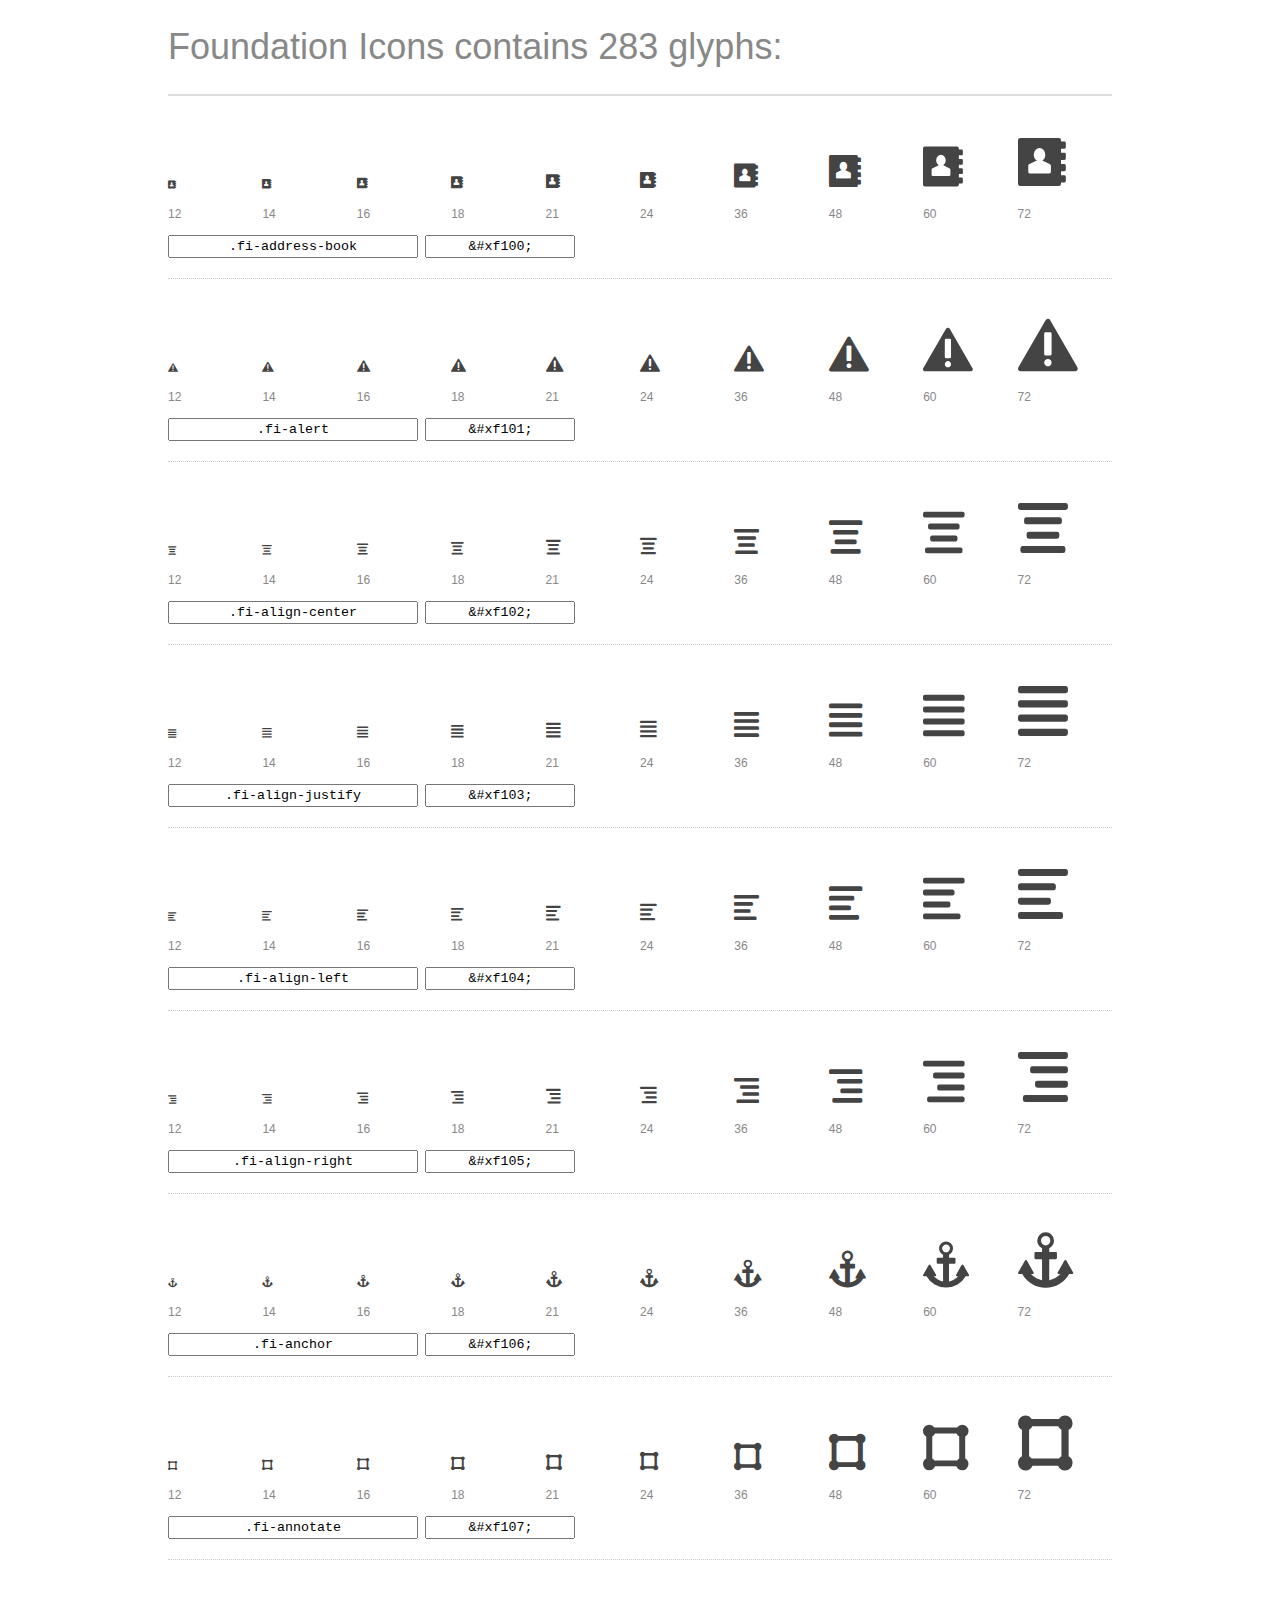
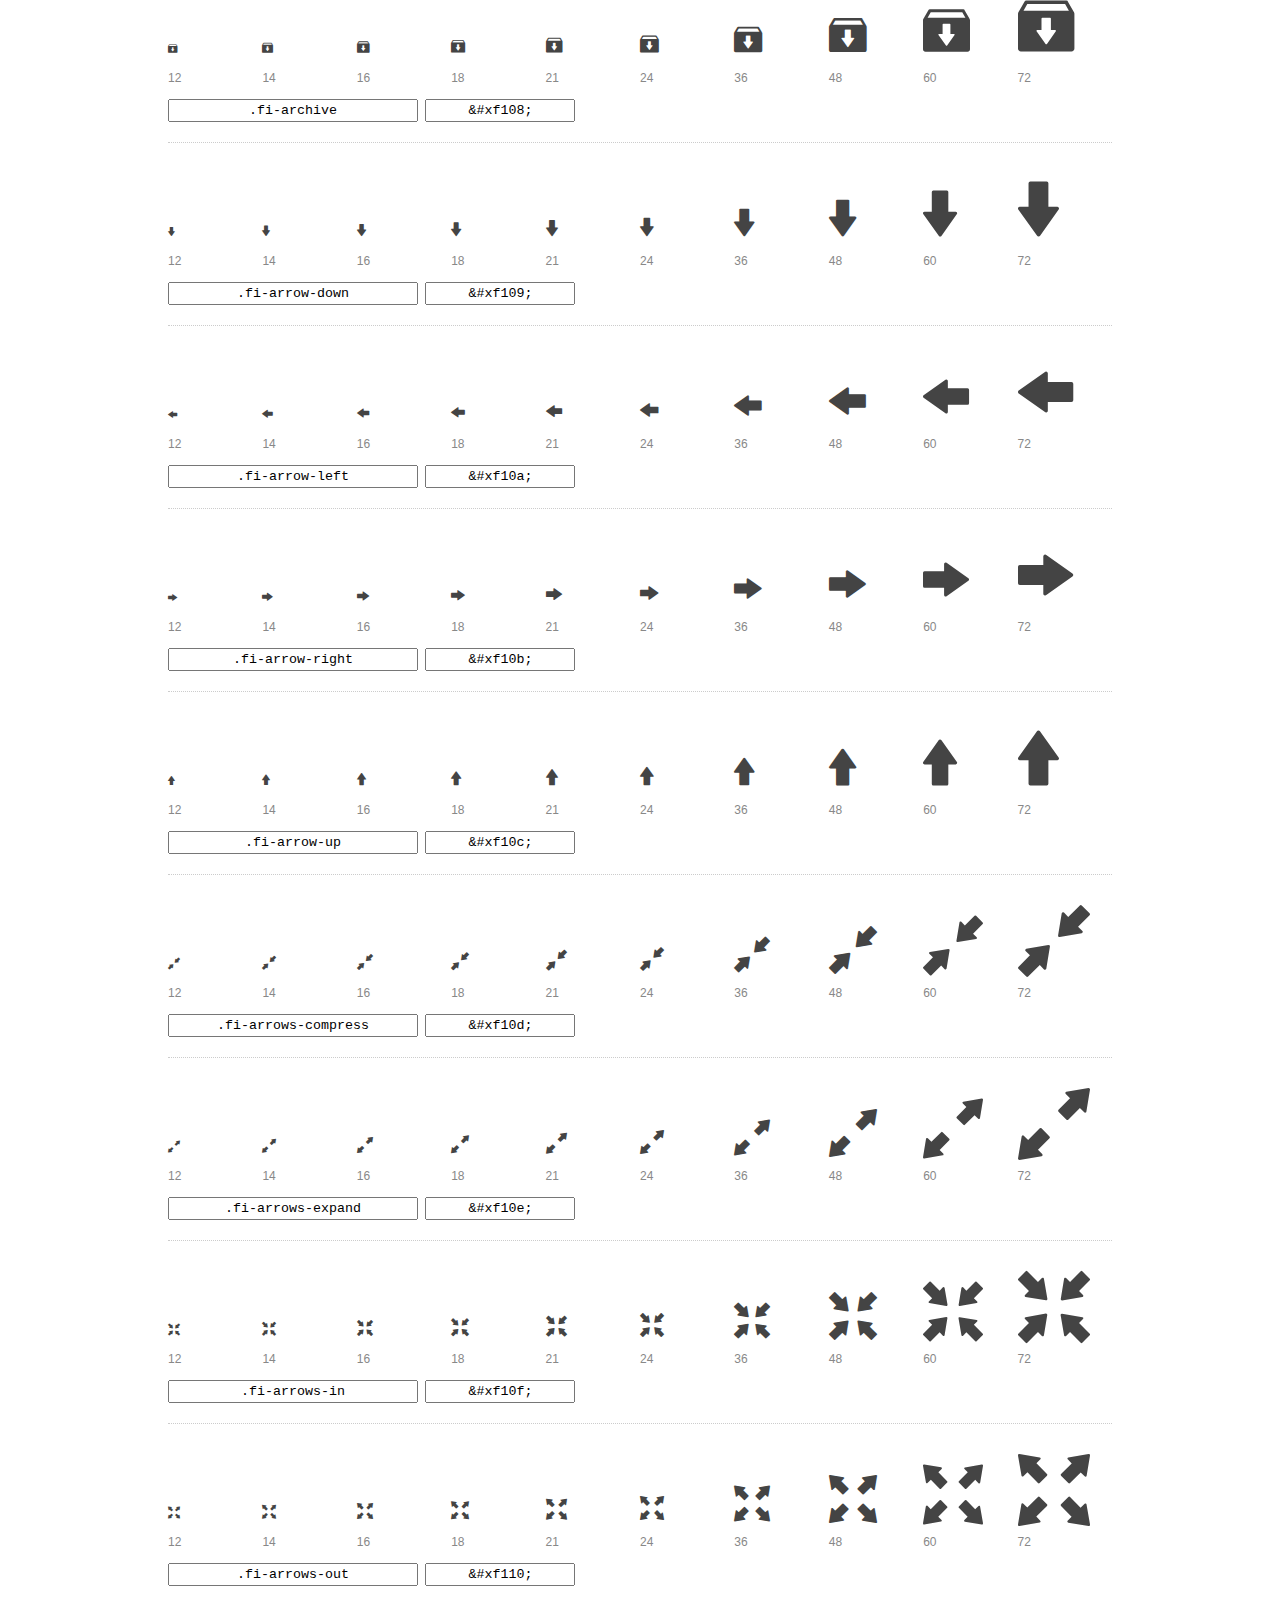
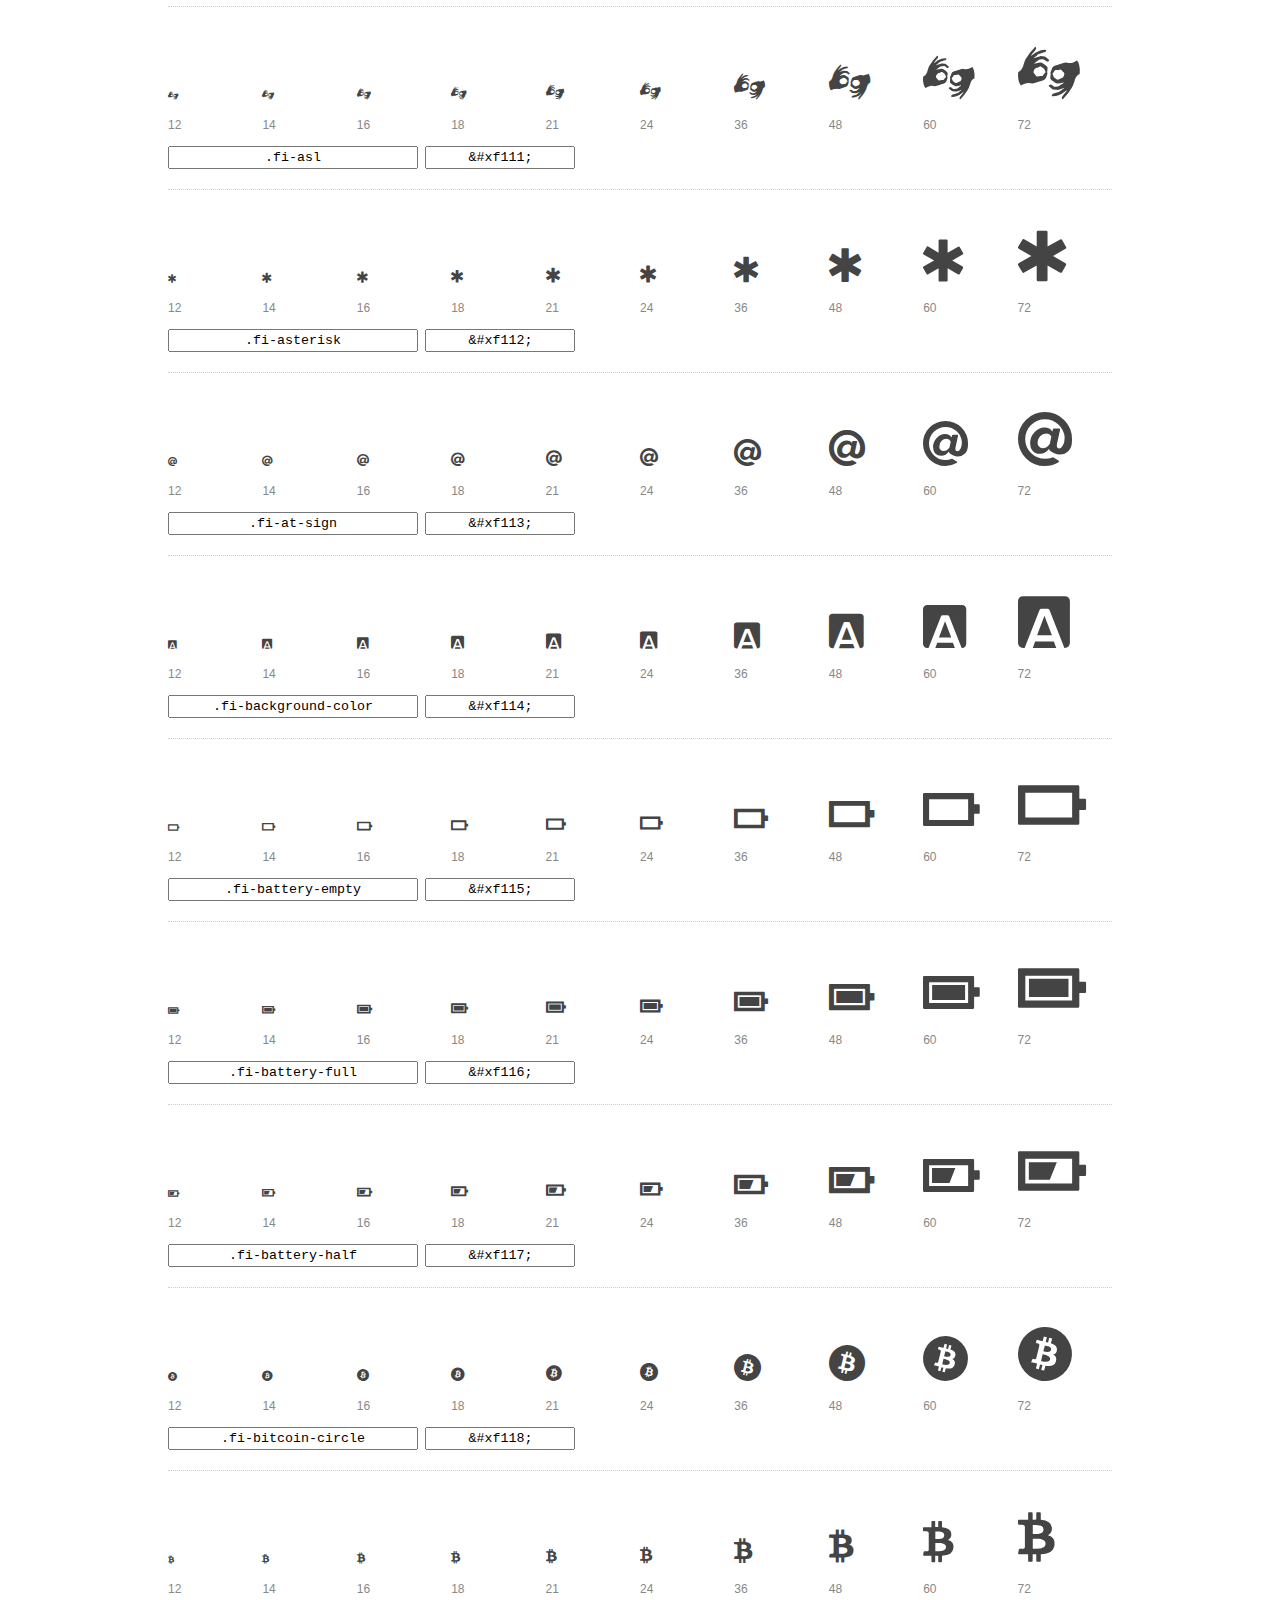
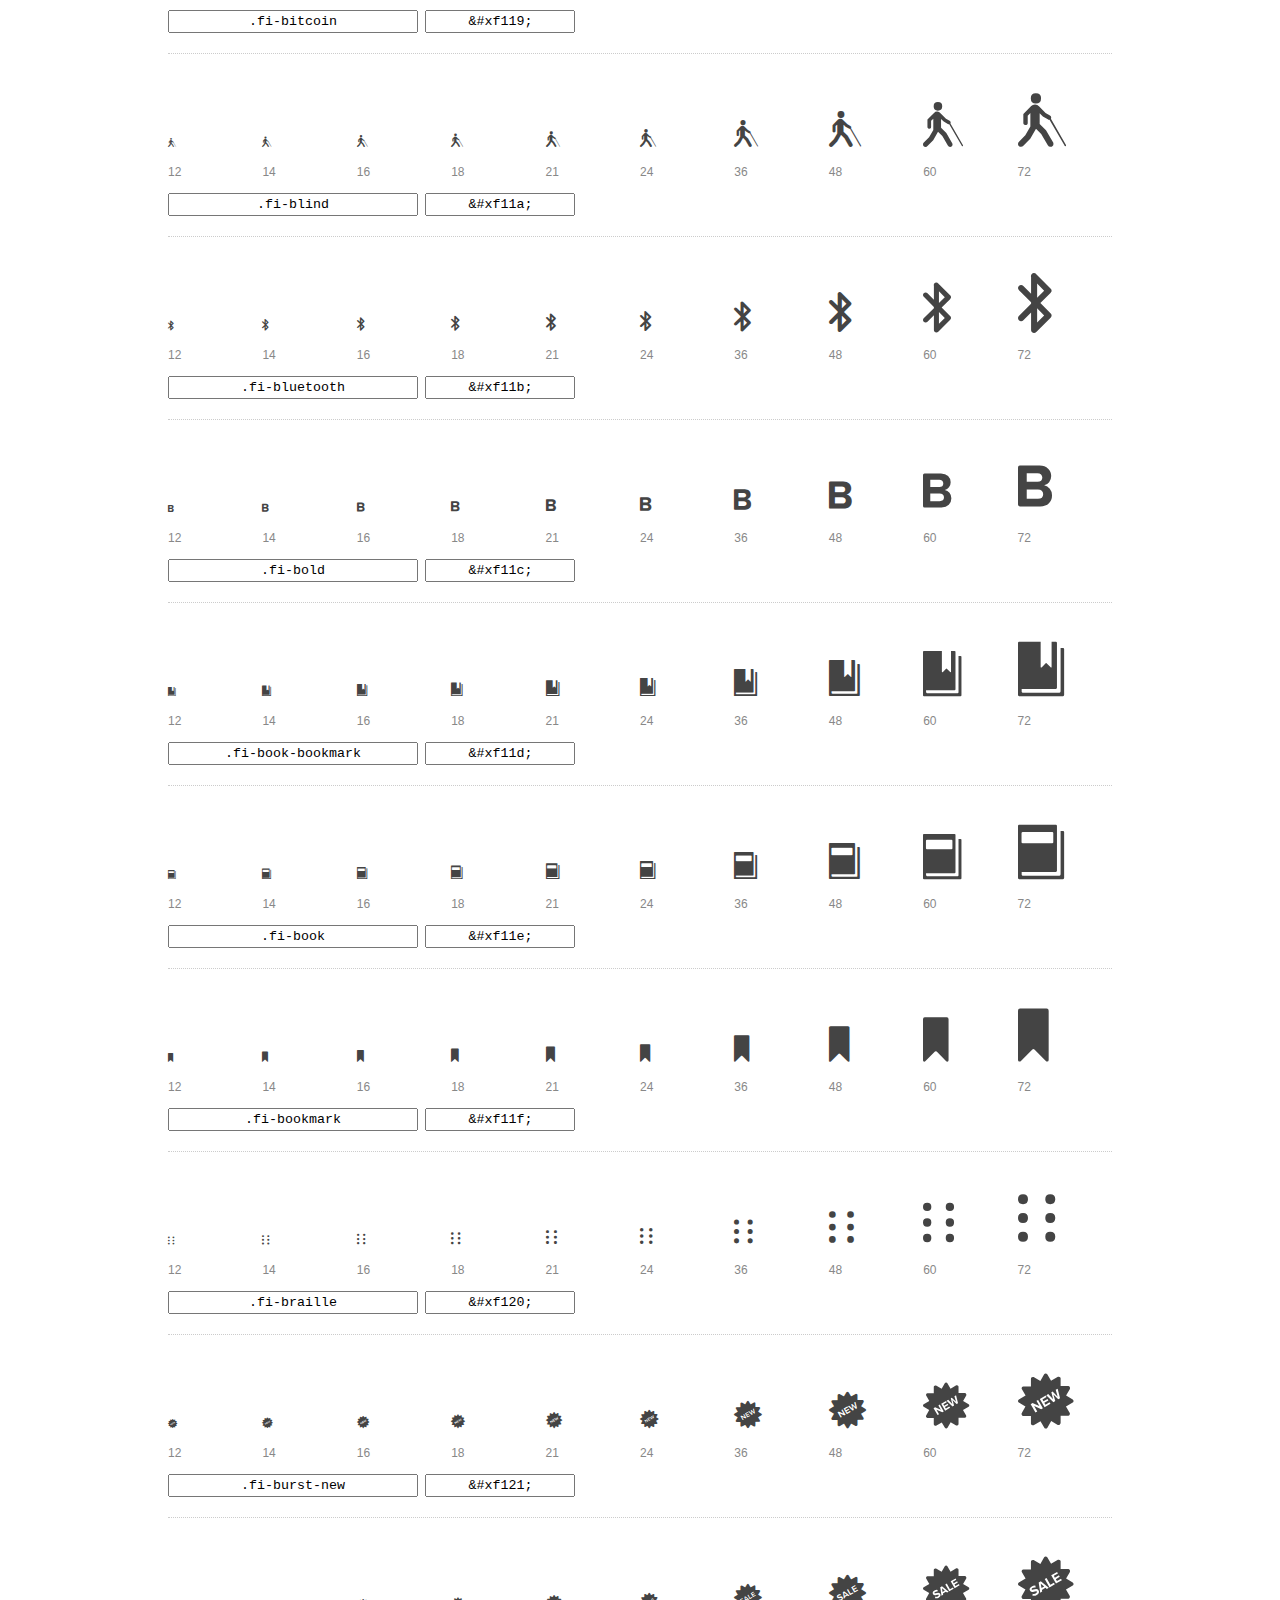
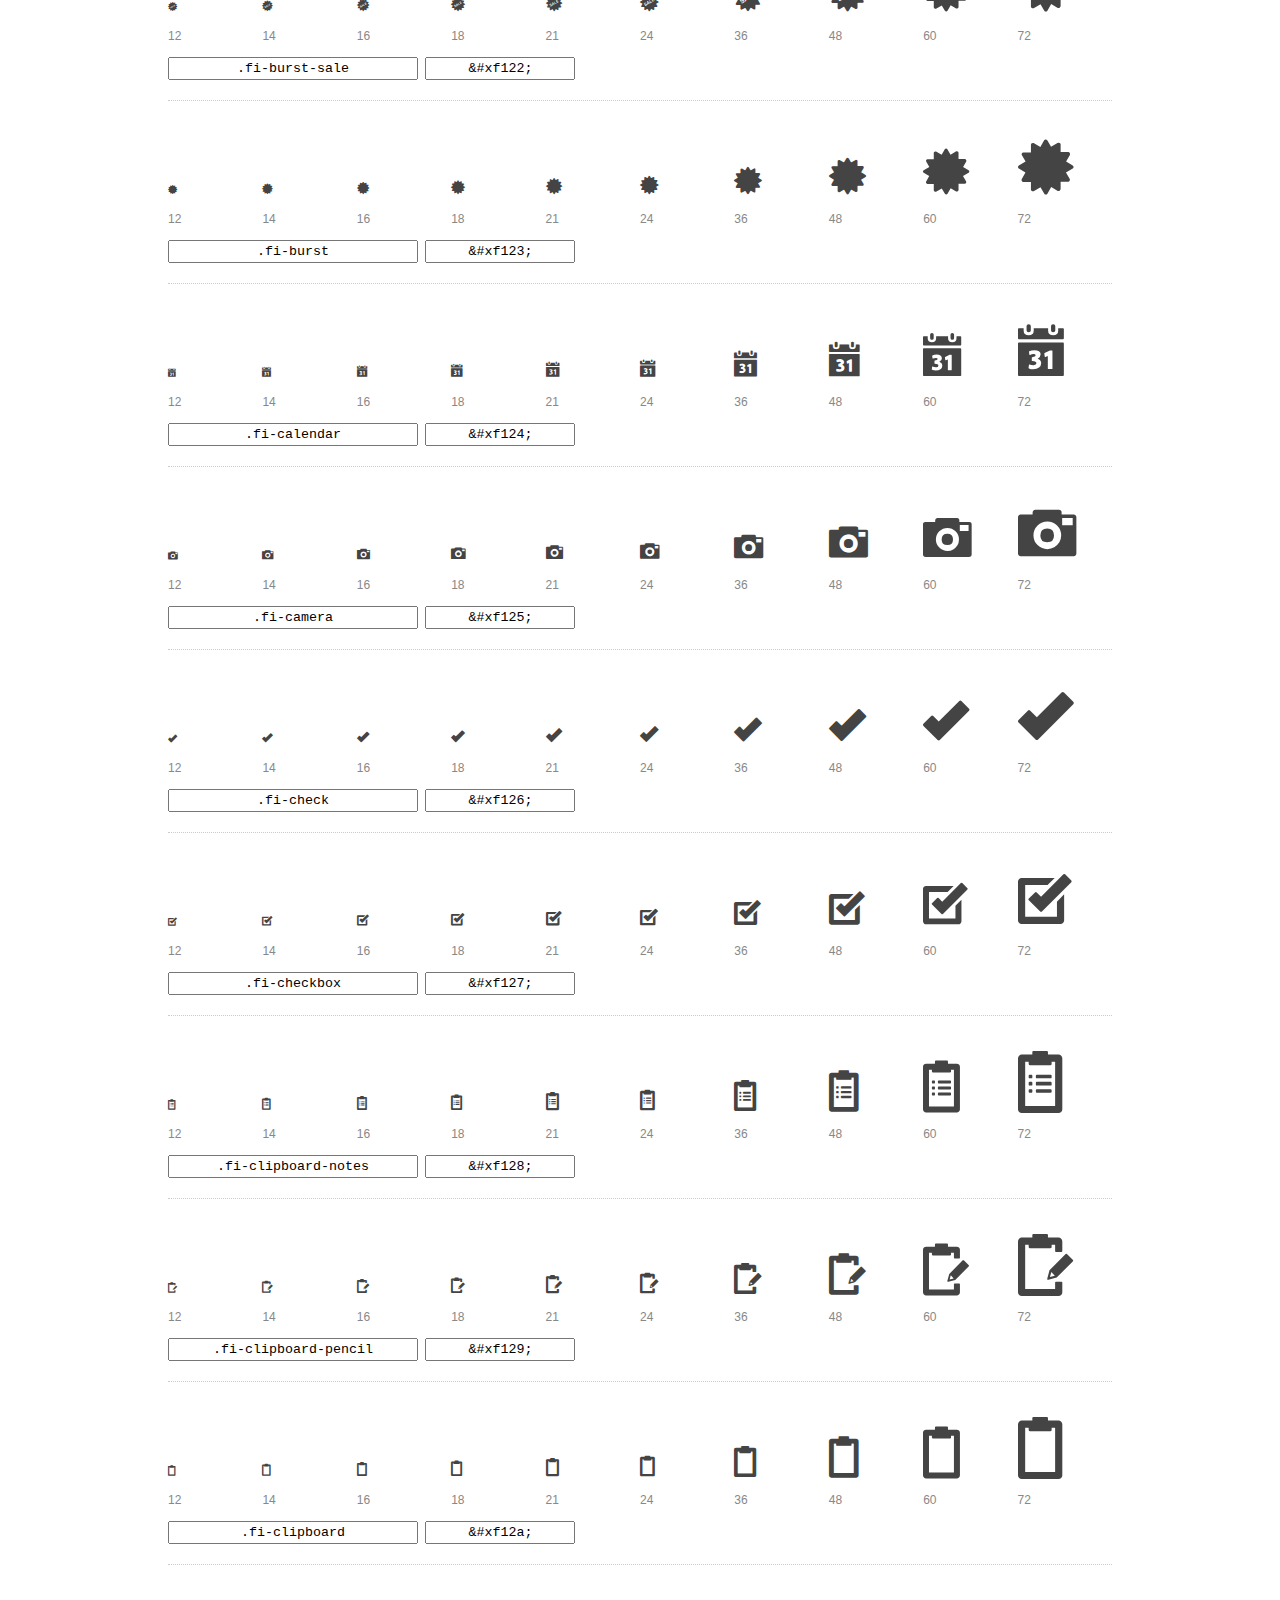
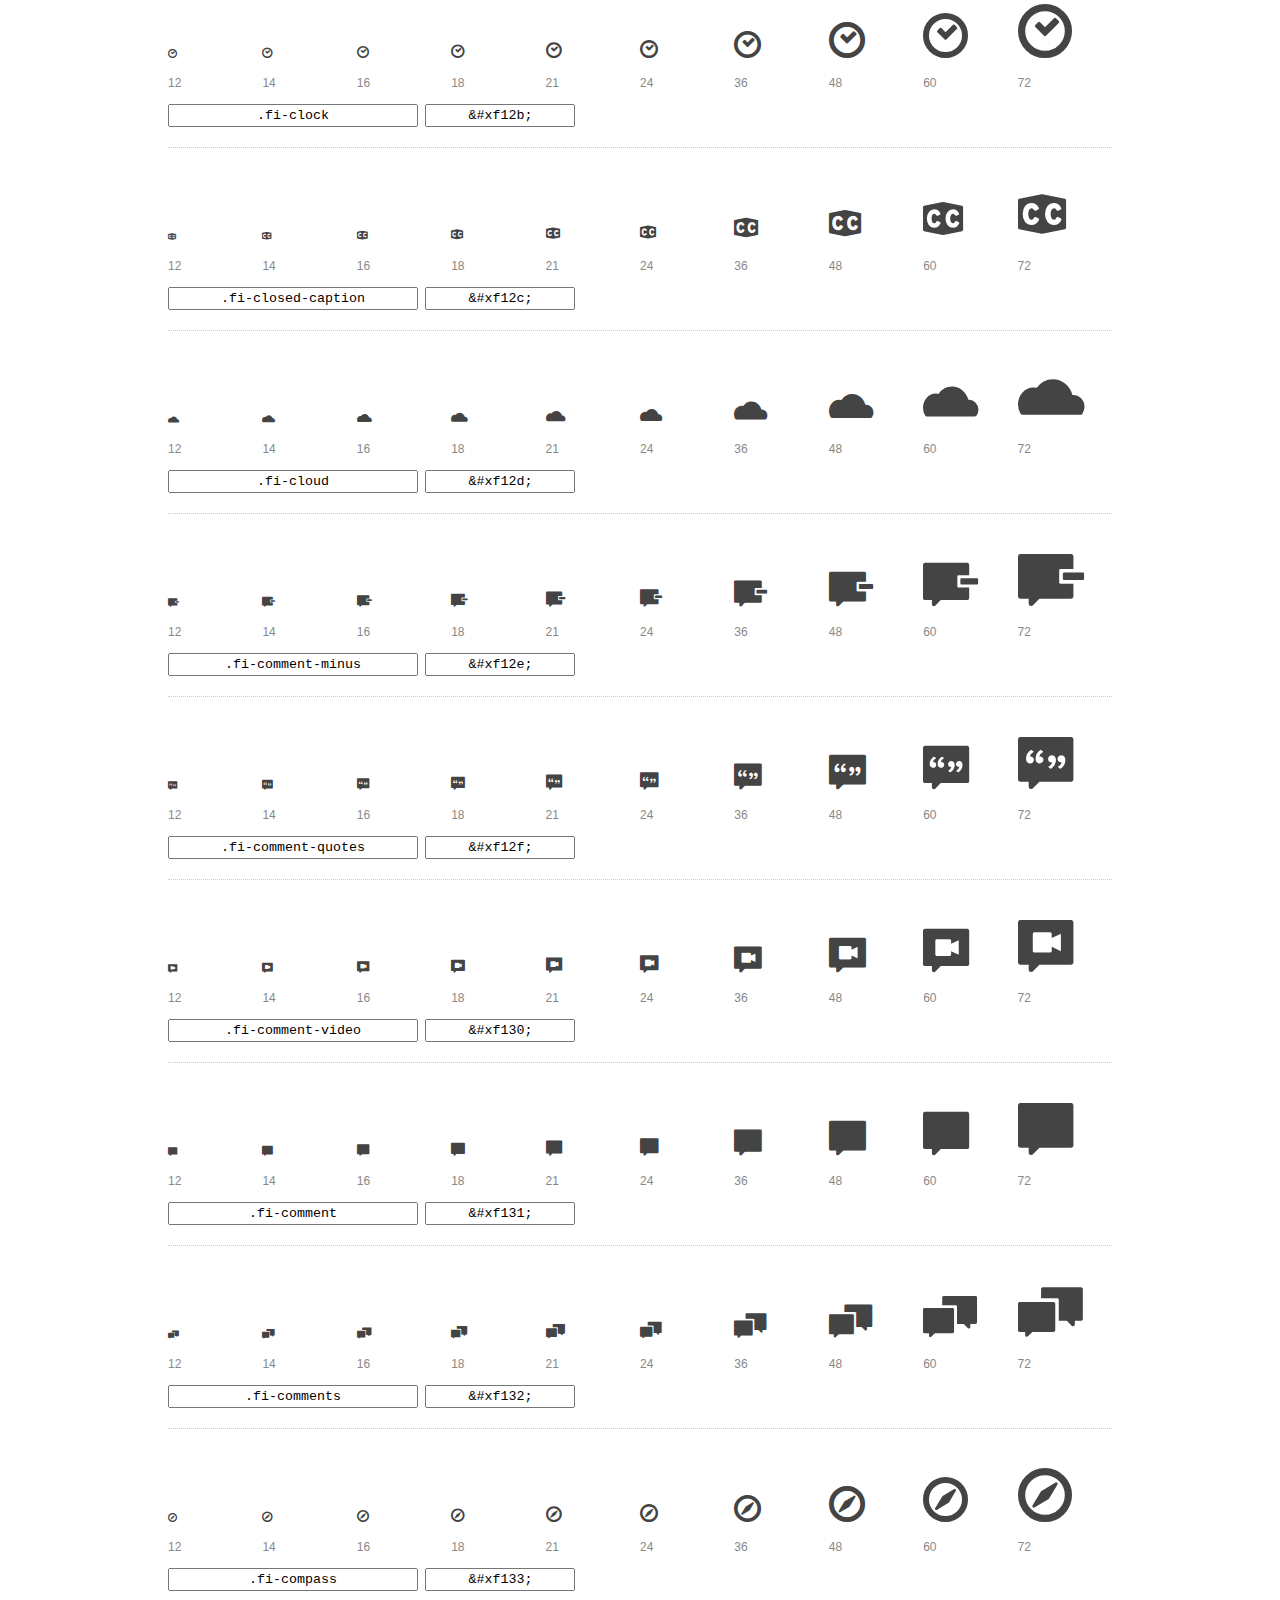
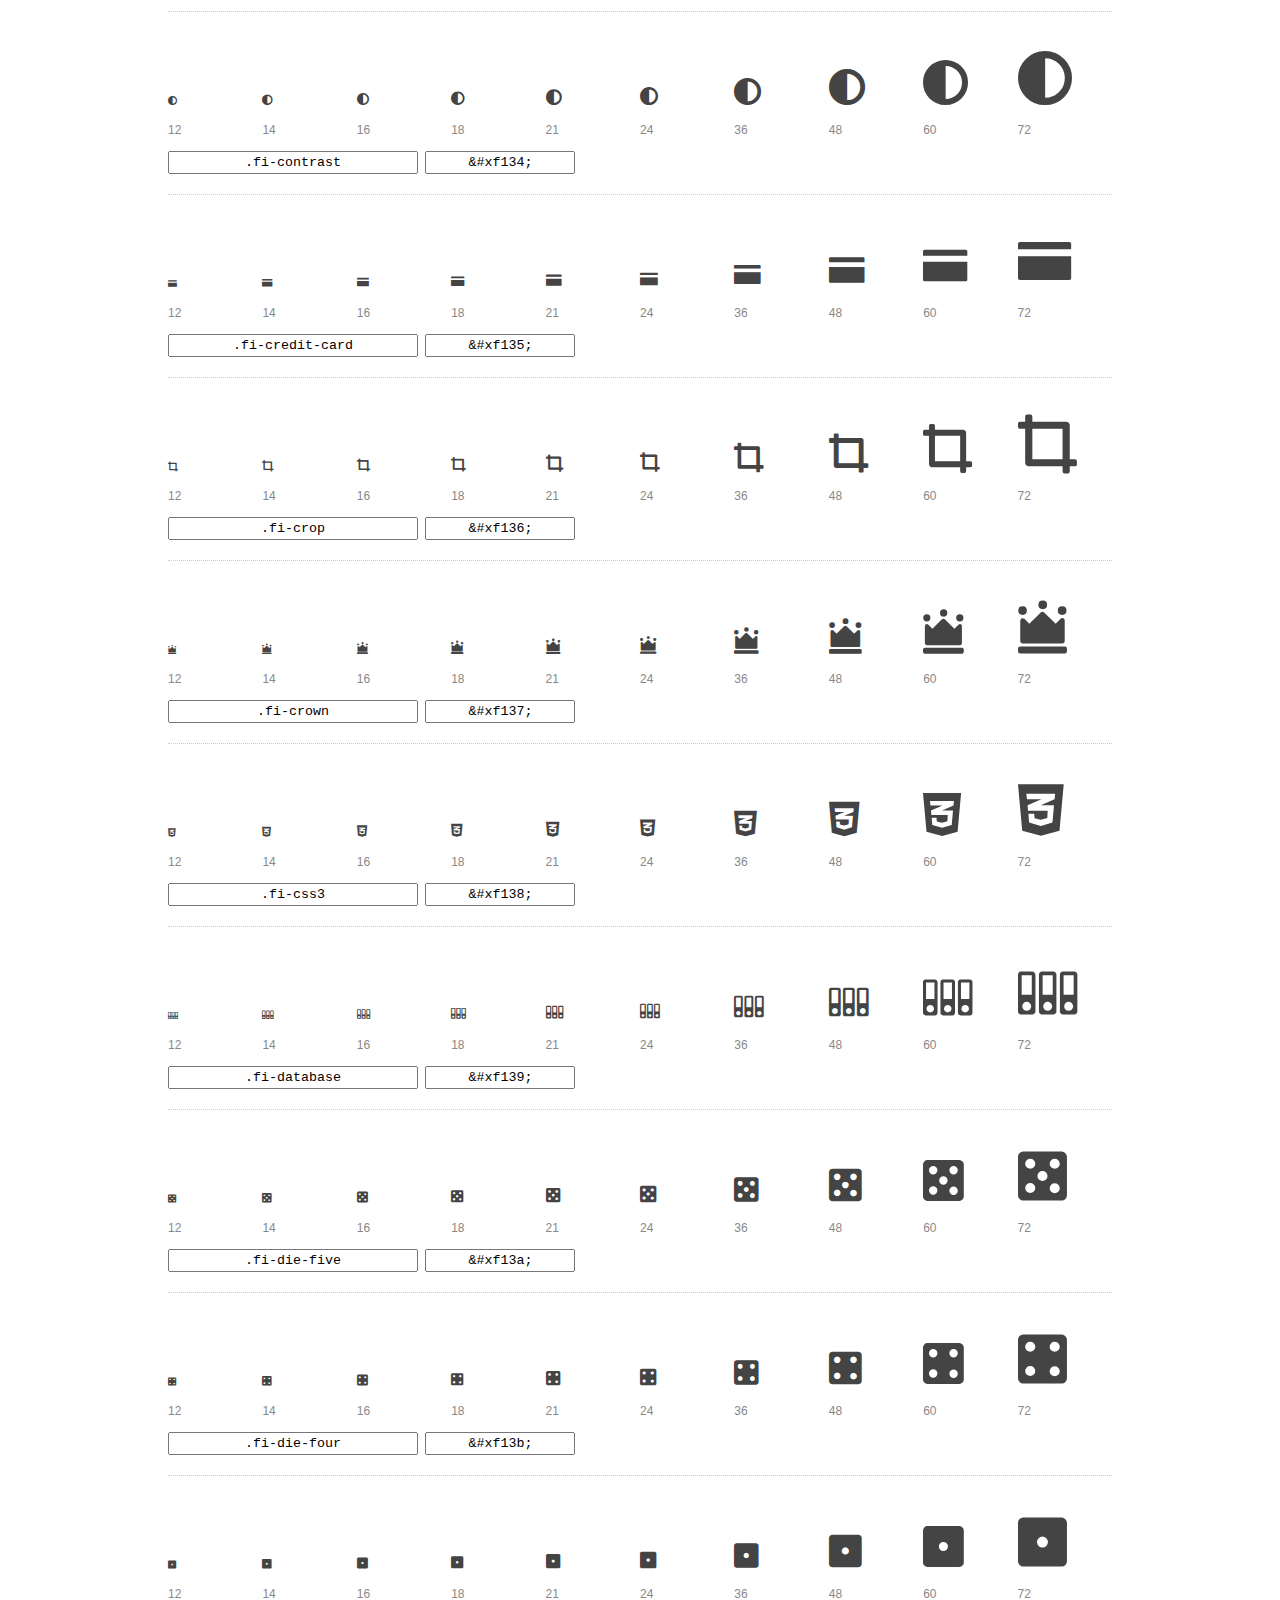
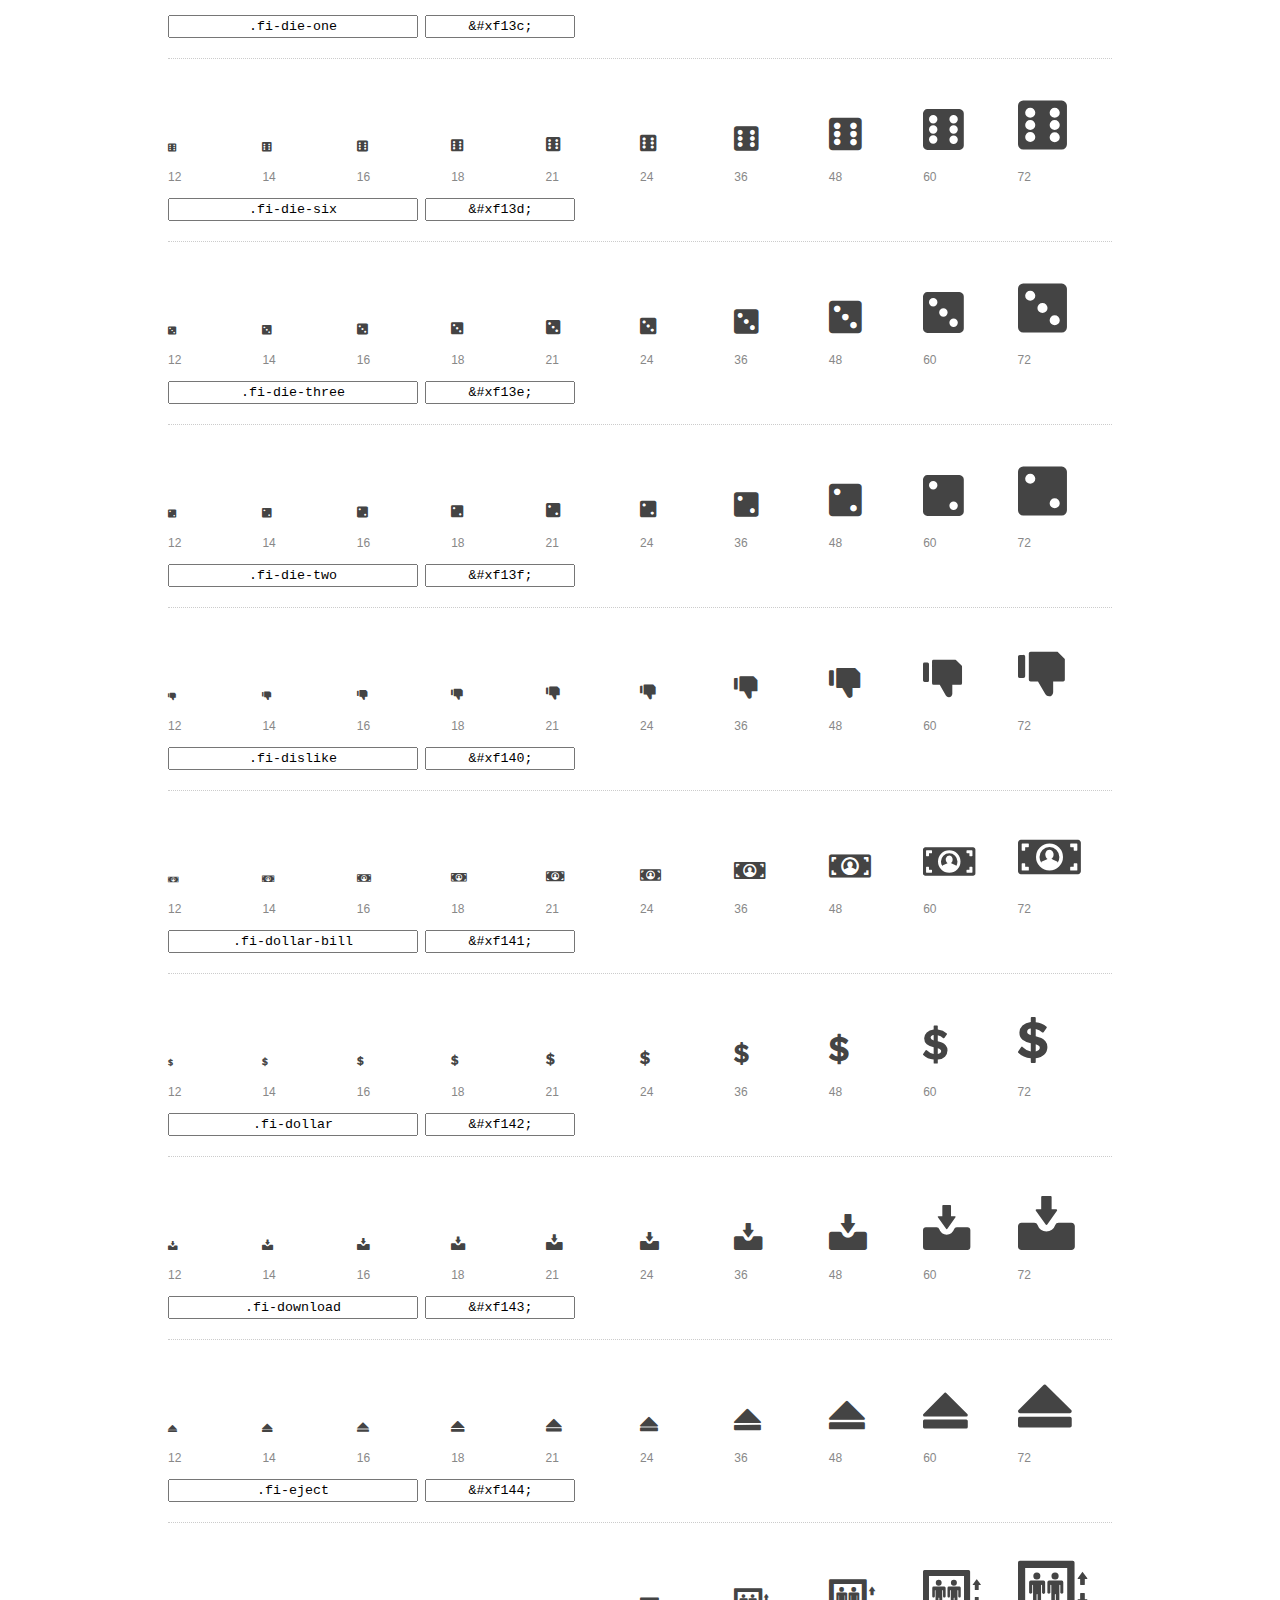
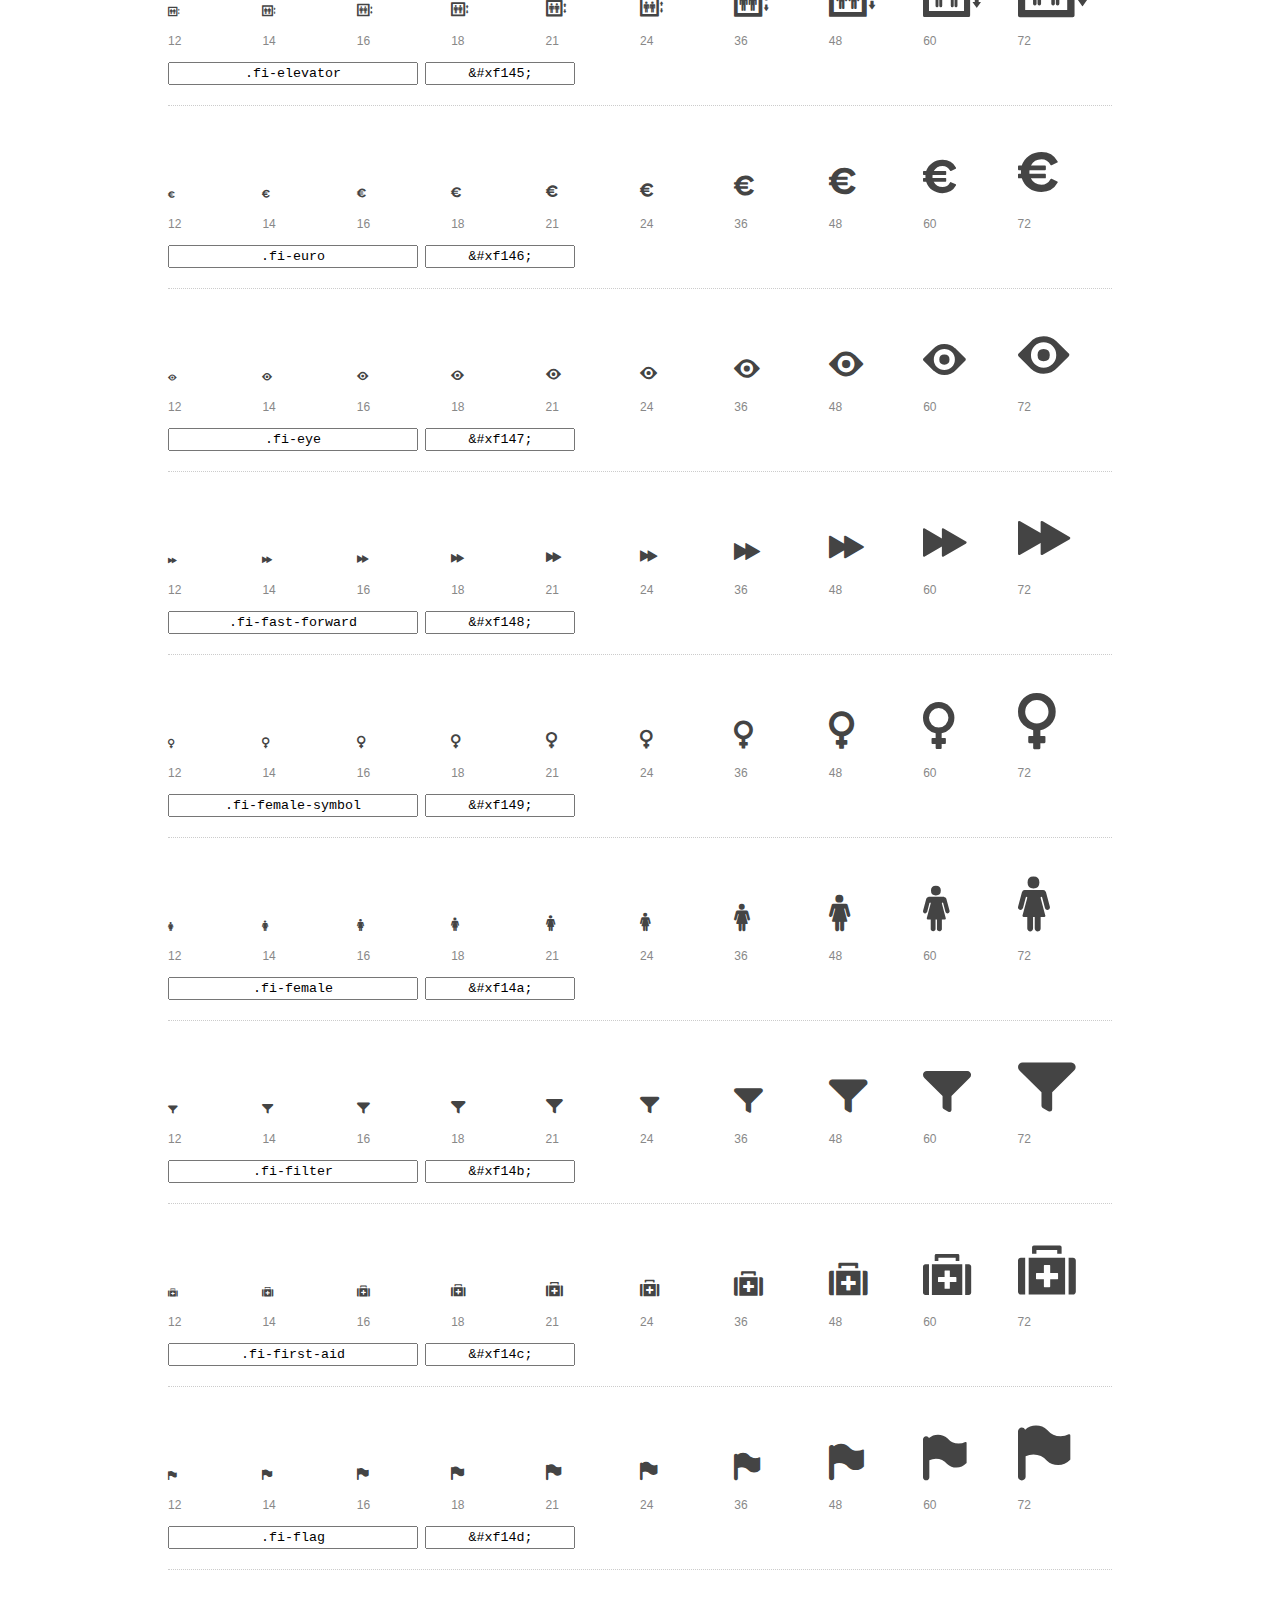
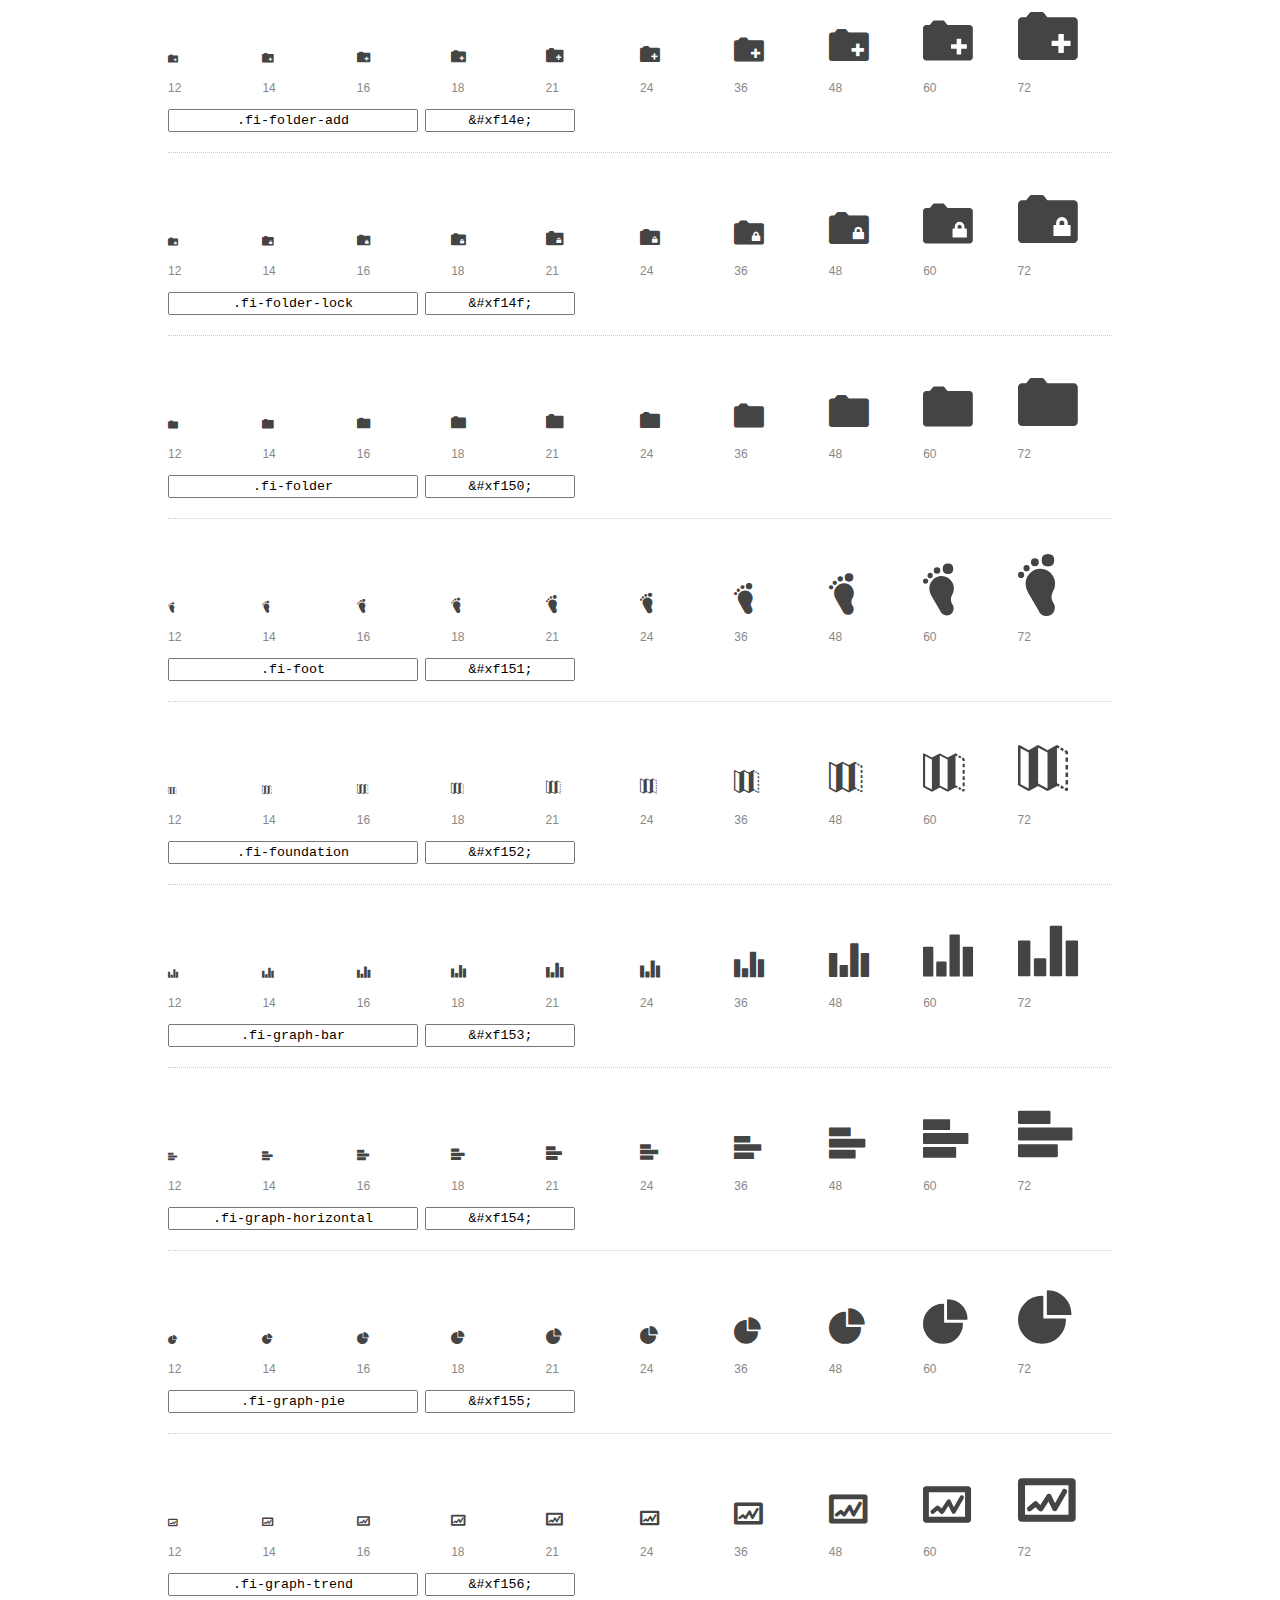
<file: gastronimía foundation/icons/preview.html>
<!DOCTYPE html>
<html>
  <head>
    <title>Foundation Icons glyphs preview</title>
    <link rel="stylesheet" href="foundation-icons.css" />

    <style>
      * {
        -moz-box-sizing: border-box;
        -webkit-box-sizing: border-box;
        box-sizing: border-box;
        margin: 0;
        padding: 0;
      }

      body {
        background: #fff;
        color: #444;
        font: 16px/1.5 "Helvetica Neue", Helvetica, Arial, sans-serif;
      }

      a, 
      a:visited {
        color: #888;
        text-decoration: underline;
      }
      a:hover, 
      a:focus { color: #000; }

      h1 {
        border-bottom: 2px solid #ddd;
        color: #888;
        font-size: 36px;
        font-weight: 300;
        margin-bottom: 20px;
        padding: 20px 0;
      }

      .container {
        margin: 0 auto;
        min-width: 880px;
        padding: 0 40px;
        width: 80%;
      }

      .glyph {
        border-bottom: 1px dotted #ccc;
        padding: 10px 0 20px;
        margin-bottom: 20px;
      }

      .preview-glyphs { vertical-align: bottom; } 

      .preview-scale { 
        color: #888;
        font-size: 12px; 
        margin-top: 5px;
      }

      .step {
        display: inline-block;
        line-height: 1;
        width: 10%;
      }

      
      .size-12 { font-size: 12px; }
      
      .size-14 { font-size: 14px; }
      
      .size-16 { font-size: 16px; }
      
      .size-18 { font-size: 18px; }
      
      .size-21 { font-size: 21px; }
      
      .size-24 { font-size: 24px; }
      
      .size-36 { font-size: 36px; }
      
      .size-48 { font-size: 48px; }
      
      .size-60 { font-size: 60px; }
      
      .size-72 { font-size: 72px; }
      

      .usage { margin-top: 10px; }

      .usage input {
        font-family: monospace;
        margin-right: 3px;
        padding: 2px 5px;
        text-align: center;
      }

      .usage .point { width: 150px; }

      .usage .class { width: 250px; }

      .footer {
        color: #888;
        font-size: 12px;
        padding: 20px 0;
      }
    </style>

    <!--[if lte IE 8]><script src="http://html5shiv.googlecode.com/svn/trunk/html5.js"></script><![endif]-->
  </head>

  <body>
    <div class="container">
      <h1>Foundation Icons contains 283 glyphs:</h1> 

      
      <div class="glyph">
        <div class="preview-glyphs">
          <i class="step fi-address-book size-12"></i><i class="step fi-address-book size-14"></i><i class="step fi-address-book size-16"></i><i class="step fi-address-book size-18"></i><i class="step fi-address-book size-21"></i><i class="step fi-address-book size-24"></i><i class="step fi-address-book size-36"></i><i class="step fi-address-book size-48"></i><i class="step fi-address-book size-60"></i><i class="step fi-address-book size-72"></i>
        </div>
        <div class="preview-scale">
          <span class="step">12</span><span class="step">14</span><span class="step">16</span><span class="step">18</span><span class="step">21</span><span class="step">24</span><span class="step">36</span><span class="step">48</span><span class="step">60</span><span class="step">72</span> 
        </div>
        <div class="usage">
          <input class="class" type="text" readonly="readonly" onClick="this.select();" value=".fi-address-book" />
          <input class="point" type="text" readonly="readonly" onClick="this.select();" value="&amp;#xf100;" />
        </div>
      </div>
      
      <div class="glyph">
        <div class="preview-glyphs">
          <i class="step fi-alert size-12"></i><i class="step fi-alert size-14"></i><i class="step fi-alert size-16"></i><i class="step fi-alert size-18"></i><i class="step fi-alert size-21"></i><i class="step fi-alert size-24"></i><i class="step fi-alert size-36"></i><i class="step fi-alert size-48"></i><i class="step fi-alert size-60"></i><i class="step fi-alert size-72"></i>
        </div>
        <div class="preview-scale">
          <span class="step">12</span><span class="step">14</span><span class="step">16</span><span class="step">18</span><span class="step">21</span><span class="step">24</span><span class="step">36</span><span class="step">48</span><span class="step">60</span><span class="step">72</span> 
        </div>
        <div class="usage">
          <input class="class" type="text" readonly="readonly" onClick="this.select();" value=".fi-alert" />
          <input class="point" type="text" readonly="readonly" onClick="this.select();" value="&amp;#xf101;" />
        </div>
      </div>
      
      <div class="glyph">
        <div class="preview-glyphs">
          <i class="step fi-align-center size-12"></i><i class="step fi-align-center size-14"></i><i class="step fi-align-center size-16"></i><i class="step fi-align-center size-18"></i><i class="step fi-align-center size-21"></i><i class="step fi-align-center size-24"></i><i class="step fi-align-center size-36"></i><i class="step fi-align-center size-48"></i><i class="step fi-align-center size-60"></i><i class="step fi-align-center size-72"></i>
        </div>
        <div class="preview-scale">
          <span class="step">12</span><span class="step">14</span><span class="step">16</span><span class="step">18</span><span class="step">21</span><span class="step">24</span><span class="step">36</span><span class="step">48</span><span class="step">60</span><span class="step">72</span> 
        </div>
        <div class="usage">
          <input class="class" type="text" readonly="readonly" onClick="this.select();" value=".fi-align-center" />
          <input class="point" type="text" readonly="readonly" onClick="this.select();" value="&amp;#xf102;" />
        </div>
      </div>
      
      <div class="glyph">
        <div class="preview-glyphs">
          <i class="step fi-align-justify size-12"></i><i class="step fi-align-justify size-14"></i><i class="step fi-align-justify size-16"></i><i class="step fi-align-justify size-18"></i><i class="step fi-align-justify size-21"></i><i class="step fi-align-justify size-24"></i><i class="step fi-align-justify size-36"></i><i class="step fi-align-justify size-48"></i><i class="step fi-align-justify size-60"></i><i class="step fi-align-justify size-72"></i>
        </div>
        <div class="preview-scale">
          <span class="step">12</span><span class="step">14</span><span class="step">16</span><span class="step">18</span><span class="step">21</span><span class="step">24</span><span class="step">36</span><span class="step">48</span><span class="step">60</span><span class="step">72</span> 
        </div>
        <div class="usage">
          <input class="class" type="text" readonly="readonly" onClick="this.select();" value=".fi-align-justify" />
          <input class="point" type="text" readonly="readonly" onClick="this.select();" value="&amp;#xf103;" />
        </div>
      </div>
      
      <div class="glyph">
        <div class="preview-glyphs">
          <i class="step fi-align-left size-12"></i><i class="step fi-align-left size-14"></i><i class="step fi-align-left size-16"></i><i class="step fi-align-left size-18"></i><i class="step fi-align-left size-21"></i><i class="step fi-align-left size-24"></i><i class="step fi-align-left size-36"></i><i class="step fi-align-left size-48"></i><i class="step fi-align-left size-60"></i><i class="step fi-align-left size-72"></i>
        </div>
        <div class="preview-scale">
          <span class="step">12</span><span class="step">14</span><span class="step">16</span><span class="step">18</span><span class="step">21</span><span class="step">24</span><span class="step">36</span><span class="step">48</span><span class="step">60</span><span class="step">72</span> 
        </div>
        <div class="usage">
          <input class="class" type="text" readonly="readonly" onClick="this.select();" value=".fi-align-left" />
          <input class="point" type="text" readonly="readonly" onClick="this.select();" value="&amp;#xf104;" />
        </div>
      </div>
      
      <div class="glyph">
        <div class="preview-glyphs">
          <i class="step fi-align-right size-12"></i><i class="step fi-align-right size-14"></i><i class="step fi-align-right size-16"></i><i class="step fi-align-right size-18"></i><i class="step fi-align-right size-21"></i><i class="step fi-align-right size-24"></i><i class="step fi-align-right size-36"></i><i class="step fi-align-right size-48"></i><i class="step fi-align-right size-60"></i><i class="step fi-align-right size-72"></i>
        </div>
        <div class="preview-scale">
          <span class="step">12</span><span class="step">14</span><span class="step">16</span><span class="step">18</span><span class="step">21</span><span class="step">24</span><span class="step">36</span><span class="step">48</span><span class="step">60</span><span class="step">72</span> 
        </div>
        <div class="usage">
          <input class="class" type="text" readonly="readonly" onClick="this.select();" value=".fi-align-right" />
          <input class="point" type="text" readonly="readonly" onClick="this.select();" value="&amp;#xf105;" />
        </div>
      </div>
      
      <div class="glyph">
        <div class="preview-glyphs">
          <i class="step fi-anchor size-12"></i><i class="step fi-anchor size-14"></i><i class="step fi-anchor size-16"></i><i class="step fi-anchor size-18"></i><i class="step fi-anchor size-21"></i><i class="step fi-anchor size-24"></i><i class="step fi-anchor size-36"></i><i class="step fi-anchor size-48"></i><i class="step fi-anchor size-60"></i><i class="step fi-anchor size-72"></i>
        </div>
        <div class="preview-scale">
          <span class="step">12</span><span class="step">14</span><span class="step">16</span><span class="step">18</span><span class="step">21</span><span class="step">24</span><span class="step">36</span><span class="step">48</span><span class="step">60</span><span class="step">72</span> 
        </div>
        <div class="usage">
          <input class="class" type="text" readonly="readonly" onClick="this.select();" value=".fi-anchor" />
          <input class="point" type="text" readonly="readonly" onClick="this.select();" value="&amp;#xf106;" />
        </div>
      </div>
      
      <div class="glyph">
        <div class="preview-glyphs">
          <i class="step fi-annotate size-12"></i><i class="step fi-annotate size-14"></i><i class="step fi-annotate size-16"></i><i class="step fi-annotate size-18"></i><i class="step fi-annotate size-21"></i><i class="step fi-annotate size-24"></i><i class="step fi-annotate size-36"></i><i class="step fi-annotate size-48"></i><i class="step fi-annotate size-60"></i><i class="step fi-annotate size-72"></i>
        </div>
        <div class="preview-scale">
          <span class="step">12</span><span class="step">14</span><span class="step">16</span><span class="step">18</span><span class="step">21</span><span class="step">24</span><span class="step">36</span><span class="step">48</span><span class="step">60</span><span class="step">72</span> 
        </div>
        <div class="usage">
          <input class="class" type="text" readonly="readonly" onClick="this.select();" value=".fi-annotate" />
          <input class="point" type="text" readonly="readonly" onClick="this.select();" value="&amp;#xf107;" />
        </div>
      </div>
      
      <div class="glyph">
        <div class="preview-glyphs">
          <i class="step fi-archive size-12"></i><i class="step fi-archive size-14"></i><i class="step fi-archive size-16"></i><i class="step fi-archive size-18"></i><i class="step fi-archive size-21"></i><i class="step fi-archive size-24"></i><i class="step fi-archive size-36"></i><i class="step fi-archive size-48"></i><i class="step fi-archive size-60"></i><i class="step fi-archive size-72"></i>
        </div>
        <div class="preview-scale">
          <span class="step">12</span><span class="step">14</span><span class="step">16</span><span class="step">18</span><span class="step">21</span><span class="step">24</span><span class="step">36</span><span class="step">48</span><span class="step">60</span><span class="step">72</span> 
        </div>
        <div class="usage">
          <input class="class" type="text" readonly="readonly" onClick="this.select();" value=".fi-archive" />
          <input class="point" type="text" readonly="readonly" onClick="this.select();" value="&amp;#xf108;" />
        </div>
      </div>
      
      <div class="glyph">
        <div class="preview-glyphs">
          <i class="step fi-arrow-down size-12"></i><i class="step fi-arrow-down size-14"></i><i class="step fi-arrow-down size-16"></i><i class="step fi-arrow-down size-18"></i><i class="step fi-arrow-down size-21"></i><i class="step fi-arrow-down size-24"></i><i class="step fi-arrow-down size-36"></i><i class="step fi-arrow-down size-48"></i><i class="step fi-arrow-down size-60"></i><i class="step fi-arrow-down size-72"></i>
        </div>
        <div class="preview-scale">
          <span class="step">12</span><span class="step">14</span><span class="step">16</span><span class="step">18</span><span class="step">21</span><span class="step">24</span><span class="step">36</span><span class="step">48</span><span class="step">60</span><span class="step">72</span> 
        </div>
        <div class="usage">
          <input class="class" type="text" readonly="readonly" onClick="this.select();" value=".fi-arrow-down" />
          <input class="point" type="text" readonly="readonly" onClick="this.select();" value="&amp;#xf109;" />
        </div>
      </div>
      
      <div class="glyph">
        <div class="preview-glyphs">
          <i class="step fi-arrow-left size-12"></i><i class="step fi-arrow-left size-14"></i><i class="step fi-arrow-left size-16"></i><i class="step fi-arrow-left size-18"></i><i class="step fi-arrow-left size-21"></i><i class="step fi-arrow-left size-24"></i><i class="step fi-arrow-left size-36"></i><i class="step fi-arrow-left size-48"></i><i class="step fi-arrow-left size-60"></i><i class="step fi-arrow-left size-72"></i>
        </div>
        <div class="preview-scale">
          <span class="step">12</span><span class="step">14</span><span class="step">16</span><span class="step">18</span><span class="step">21</span><span class="step">24</span><span class="step">36</span><span class="step">48</span><span class="step">60</span><span class="step">72</span> 
        </div>
        <div class="usage">
          <input class="class" type="text" readonly="readonly" onClick="this.select();" value=".fi-arrow-left" />
          <input class="point" type="text" readonly="readonly" onClick="this.select();" value="&amp;#xf10a;" />
        </div>
      </div>
      
      <div class="glyph">
        <div class="preview-glyphs">
          <i class="step fi-arrow-right size-12"></i><i class="step fi-arrow-right size-14"></i><i class="step fi-arrow-right size-16"></i><i class="step fi-arrow-right size-18"></i><i class="step fi-arrow-right size-21"></i><i class="step fi-arrow-right size-24"></i><i class="step fi-arrow-right size-36"></i><i class="step fi-arrow-right size-48"></i><i class="step fi-arrow-right size-60"></i><i class="step fi-arrow-right size-72"></i>
        </div>
        <div class="preview-scale">
          <span class="step">12</span><span class="step">14</span><span class="step">16</span><span class="step">18</span><span class="step">21</span><span class="step">24</span><span class="step">36</span><span class="step">48</span><span class="step">60</span><span class="step">72</span> 
        </div>
        <div class="usage">
          <input class="class" type="text" readonly="readonly" onClick="this.select();" value=".fi-arrow-right" />
          <input class="point" type="text" readonly="readonly" onClick="this.select();" value="&amp;#xf10b;" />
        </div>
      </div>
      
      <div class="glyph">
        <div class="preview-glyphs">
          <i class="step fi-arrow-up size-12"></i><i class="step fi-arrow-up size-14"></i><i class="step fi-arrow-up size-16"></i><i class="step fi-arrow-up size-18"></i><i class="step fi-arrow-up size-21"></i><i class="step fi-arrow-up size-24"></i><i class="step fi-arrow-up size-36"></i><i class="step fi-arrow-up size-48"></i><i class="step fi-arrow-up size-60"></i><i class="step fi-arrow-up size-72"></i>
        </div>
        <div class="preview-scale">
          <span class="step">12</span><span class="step">14</span><span class="step">16</span><span class="step">18</span><span class="step">21</span><span class="step">24</span><span class="step">36</span><span class="step">48</span><span class="step">60</span><span class="step">72</span> 
        </div>
        <div class="usage">
          <input class="class" type="text" readonly="readonly" onClick="this.select();" value=".fi-arrow-up" />
          <input class="point" type="text" readonly="readonly" onClick="this.select();" value="&amp;#xf10c;" />
        </div>
      </div>
      
      <div class="glyph">
        <div class="preview-glyphs">
          <i class="step fi-arrows-compress size-12"></i><i class="step fi-arrows-compress size-14"></i><i class="step fi-arrows-compress size-16"></i><i class="step fi-arrows-compress size-18"></i><i class="step fi-arrows-compress size-21"></i><i class="step fi-arrows-compress size-24"></i><i class="step fi-arrows-compress size-36"></i><i class="step fi-arrows-compress size-48"></i><i class="step fi-arrows-compress size-60"></i><i class="step fi-arrows-compress size-72"></i>
        </div>
        <div class="preview-scale">
          <span class="step">12</span><span class="step">14</span><span class="step">16</span><span class="step">18</span><span class="step">21</span><span class="step">24</span><span class="step">36</span><span class="step">48</span><span class="step">60</span><span class="step">72</span> 
        </div>
        <div class="usage">
          <input class="class" type="text" readonly="readonly" onClick="this.select();" value=".fi-arrows-compress" />
          <input class="point" type="text" readonly="readonly" onClick="this.select();" value="&amp;#xf10d;" />
        </div>
      </div>
      
      <div class="glyph">
        <div class="preview-glyphs">
          <i class="step fi-arrows-expand size-12"></i><i class="step fi-arrows-expand size-14"></i><i class="step fi-arrows-expand size-16"></i><i class="step fi-arrows-expand size-18"></i><i class="step fi-arrows-expand size-21"></i><i class="step fi-arrows-expand size-24"></i><i class="step fi-arrows-expand size-36"></i><i class="step fi-arrows-expand size-48"></i><i class="step fi-arrows-expand size-60"></i><i class="step fi-arrows-expand size-72"></i>
        </div>
        <div class="preview-scale">
          <span class="step">12</span><span class="step">14</span><span class="step">16</span><span class="step">18</span><span class="step">21</span><span class="step">24</span><span class="step">36</span><span class="step">48</span><span class="step">60</span><span class="step">72</span> 
        </div>
        <div class="usage">
          <input class="class" type="text" readonly="readonly" onClick="this.select();" value=".fi-arrows-expand" />
          <input class="point" type="text" readonly="readonly" onClick="this.select();" value="&amp;#xf10e;" />
        </div>
      </div>
      
      <div class="glyph">
        <div class="preview-glyphs">
          <i class="step fi-arrows-in size-12"></i><i class="step fi-arrows-in size-14"></i><i class="step fi-arrows-in size-16"></i><i class="step fi-arrows-in size-18"></i><i class="step fi-arrows-in size-21"></i><i class="step fi-arrows-in size-24"></i><i class="step fi-arrows-in size-36"></i><i class="step fi-arrows-in size-48"></i><i class="step fi-arrows-in size-60"></i><i class="step fi-arrows-in size-72"></i>
        </div>
        <div class="preview-scale">
          <span class="step">12</span><span class="step">14</span><span class="step">16</span><span class="step">18</span><span class="step">21</span><span class="step">24</span><span class="step">36</span><span class="step">48</span><span class="step">60</span><span class="step">72</span> 
        </div>
        <div class="usage">
          <input class="class" type="text" readonly="readonly" onClick="this.select();" value=".fi-arrows-in" />
          <input class="point" type="text" readonly="readonly" onClick="this.select();" value="&amp;#xf10f;" />
        </div>
      </div>
      
      <div class="glyph">
        <div class="preview-glyphs">
          <i class="step fi-arrows-out size-12"></i><i class="step fi-arrows-out size-14"></i><i class="step fi-arrows-out size-16"></i><i class="step fi-arrows-out size-18"></i><i class="step fi-arrows-out size-21"></i><i class="step fi-arrows-out size-24"></i><i class="step fi-arrows-out size-36"></i><i class="step fi-arrows-out size-48"></i><i class="step fi-arrows-out size-60"></i><i class="step fi-arrows-out size-72"></i>
        </div>
        <div class="preview-scale">
          <span class="step">12</span><span class="step">14</span><span class="step">16</span><span class="step">18</span><span class="step">21</span><span class="step">24</span><span class="step">36</span><span class="step">48</span><span class="step">60</span><span class="step">72</span> 
        </div>
        <div class="usage">
          <input class="class" type="text" readonly="readonly" onClick="this.select();" value=".fi-arrows-out" />
          <input class="point" type="text" readonly="readonly" onClick="this.select();" value="&amp;#xf110;" />
        </div>
      </div>
      
      <div class="glyph">
        <div class="preview-glyphs">
          <i class="step fi-asl size-12"></i><i class="step fi-asl size-14"></i><i class="step fi-asl size-16"></i><i class="step fi-asl size-18"></i><i class="step fi-asl size-21"></i><i class="step fi-asl size-24"></i><i class="step fi-asl size-36"></i><i class="step fi-asl size-48"></i><i class="step fi-asl size-60"></i><i class="step fi-asl size-72"></i>
        </div>
        <div class="preview-scale">
          <span class="step">12</span><span class="step">14</span><span class="step">16</span><span class="step">18</span><span class="step">21</span><span class="step">24</span><span class="step">36</span><span class="step">48</span><span class="step">60</span><span class="step">72</span> 
        </div>
        <div class="usage">
          <input class="class" type="text" readonly="readonly" onClick="this.select();" value=".fi-asl" />
          <input class="point" type="text" readonly="readonly" onClick="this.select();" value="&amp;#xf111;" />
        </div>
      </div>
      
      <div class="glyph">
        <div class="preview-glyphs">
          <i class="step fi-asterisk size-12"></i><i class="step fi-asterisk size-14"></i><i class="step fi-asterisk size-16"></i><i class="step fi-asterisk size-18"></i><i class="step fi-asterisk size-21"></i><i class="step fi-asterisk size-24"></i><i class="step fi-asterisk size-36"></i><i class="step fi-asterisk size-48"></i><i class="step fi-asterisk size-60"></i><i class="step fi-asterisk size-72"></i>
        </div>
        <div class="preview-scale">
          <span class="step">12</span><span class="step">14</span><span class="step">16</span><span class="step">18</span><span class="step">21</span><span class="step">24</span><span class="step">36</span><span class="step">48</span><span class="step">60</span><span class="step">72</span> 
        </div>
        <div class="usage">
          <input class="class" type="text" readonly="readonly" onClick="this.select();" value=".fi-asterisk" />
          <input class="point" type="text" readonly="readonly" onClick="this.select();" value="&amp;#xf112;" />
        </div>
      </div>
      
      <div class="glyph">
        <div class="preview-glyphs">
          <i class="step fi-at-sign size-12"></i><i class="step fi-at-sign size-14"></i><i class="step fi-at-sign size-16"></i><i class="step fi-at-sign size-18"></i><i class="step fi-at-sign size-21"></i><i class="step fi-at-sign size-24"></i><i class="step fi-at-sign size-36"></i><i class="step fi-at-sign size-48"></i><i class="step fi-at-sign size-60"></i><i class="step fi-at-sign size-72"></i>
        </div>
        <div class="preview-scale">
          <span class="step">12</span><span class="step">14</span><span class="step">16</span><span class="step">18</span><span class="step">21</span><span class="step">24</span><span class="step">36</span><span class="step">48</span><span class="step">60</span><span class="step">72</span> 
        </div>
        <div class="usage">
          <input class="class" type="text" readonly="readonly" onClick="this.select();" value=".fi-at-sign" />
          <input class="point" type="text" readonly="readonly" onClick="this.select();" value="&amp;#xf113;" />
        </div>
      </div>
      
      <div class="glyph">
        <div class="preview-glyphs">
          <i class="step fi-background-color size-12"></i><i class="step fi-background-color size-14"></i><i class="step fi-background-color size-16"></i><i class="step fi-background-color size-18"></i><i class="step fi-background-color size-21"></i><i class="step fi-background-color size-24"></i><i class="step fi-background-color size-36"></i><i class="step fi-background-color size-48"></i><i class="step fi-background-color size-60"></i><i class="step fi-background-color size-72"></i>
        </div>
        <div class="preview-scale">
          <span class="step">12</span><span class="step">14</span><span class="step">16</span><span class="step">18</span><span class="step">21</span><span class="step">24</span><span class="step">36</span><span class="step">48</span><span class="step">60</span><span class="step">72</span> 
        </div>
        <div class="usage">
          <input class="class" type="text" readonly="readonly" onClick="this.select();" value=".fi-background-color" />
          <input class="point" type="text" readonly="readonly" onClick="this.select();" value="&amp;#xf114;" />
        </div>
      </div>
      
      <div class="glyph">
        <div class="preview-glyphs">
          <i class="step fi-battery-empty size-12"></i><i class="step fi-battery-empty size-14"></i><i class="step fi-battery-empty size-16"></i><i class="step fi-battery-empty size-18"></i><i class="step fi-battery-empty size-21"></i><i class="step fi-battery-empty size-24"></i><i class="step fi-battery-empty size-36"></i><i class="step fi-battery-empty size-48"></i><i class="step fi-battery-empty size-60"></i><i class="step fi-battery-empty size-72"></i>
        </div>
        <div class="preview-scale">
          <span class="step">12</span><span class="step">14</span><span class="step">16</span><span class="step">18</span><span class="step">21</span><span class="step">24</span><span class="step">36</span><span class="step">48</span><span class="step">60</span><span class="step">72</span> 
        </div>
        <div class="usage">
          <input class="class" type="text" readonly="readonly" onClick="this.select();" value=".fi-battery-empty" />
          <input class="point" type="text" readonly="readonly" onClick="this.select();" value="&amp;#xf115;" />
        </div>
      </div>
      
      <div class="glyph">
        <div class="preview-glyphs">
          <i class="step fi-battery-full size-12"></i><i class="step fi-battery-full size-14"></i><i class="step fi-battery-full size-16"></i><i class="step fi-battery-full size-18"></i><i class="step fi-battery-full size-21"></i><i class="step fi-battery-full size-24"></i><i class="step fi-battery-full size-36"></i><i class="step fi-battery-full size-48"></i><i class="step fi-battery-full size-60"></i><i class="step fi-battery-full size-72"></i>
        </div>
        <div class="preview-scale">
          <span class="step">12</span><span class="step">14</span><span class="step">16</span><span class="step">18</span><span class="step">21</span><span class="step">24</span><span class="step">36</span><span class="step">48</span><span class="step">60</span><span class="step">72</span> 
        </div>
        <div class="usage">
          <input class="class" type="text" readonly="readonly" onClick="this.select();" value=".fi-battery-full" />
          <input class="point" type="text" readonly="readonly" onClick="this.select();" value="&amp;#xf116;" />
        </div>
      </div>
      
      <div class="glyph">
        <div class="preview-glyphs">
          <i class="step fi-battery-half size-12"></i><i class="step fi-battery-half size-14"></i><i class="step fi-battery-half size-16"></i><i class="step fi-battery-half size-18"></i><i class="step fi-battery-half size-21"></i><i class="step fi-battery-half size-24"></i><i class="step fi-battery-half size-36"></i><i class="step fi-battery-half size-48"></i><i class="step fi-battery-half size-60"></i><i class="step fi-battery-half size-72"></i>
        </div>
        <div class="preview-scale">
          <span class="step">12</span><span class="step">14</span><span class="step">16</span><span class="step">18</span><span class="step">21</span><span class="step">24</span><span class="step">36</span><span class="step">48</span><span class="step">60</span><span class="step">72</span> 
        </div>
        <div class="usage">
          <input class="class" type="text" readonly="readonly" onClick="this.select();" value=".fi-battery-half" />
          <input class="point" type="text" readonly="readonly" onClick="this.select();" value="&amp;#xf117;" />
        </div>
      </div>
      
      <div class="glyph">
        <div class="preview-glyphs">
          <i class="step fi-bitcoin-circle size-12"></i><i class="step fi-bitcoin-circle size-14"></i><i class="step fi-bitcoin-circle size-16"></i><i class="step fi-bitcoin-circle size-18"></i><i class="step fi-bitcoin-circle size-21"></i><i class="step fi-bitcoin-circle size-24"></i><i class="step fi-bitcoin-circle size-36"></i><i class="step fi-bitcoin-circle size-48"></i><i class="step fi-bitcoin-circle size-60"></i><i class="step fi-bitcoin-circle size-72"></i>
        </div>
        <div class="preview-scale">
          <span class="step">12</span><span class="step">14</span><span class="step">16</span><span class="step">18</span><span class="step">21</span><span class="step">24</span><span class="step">36</span><span class="step">48</span><span class="step">60</span><span class="step">72</span> 
        </div>
        <div class="usage">
          <input class="class" type="text" readonly="readonly" onClick="this.select();" value=".fi-bitcoin-circle" />
          <input class="point" type="text" readonly="readonly" onClick="this.select();" value="&amp;#xf118;" />
        </div>
      </div>
      
      <div class="glyph">
        <div class="preview-glyphs">
          <i class="step fi-bitcoin size-12"></i><i class="step fi-bitcoin size-14"></i><i class="step fi-bitcoin size-16"></i><i class="step fi-bitcoin size-18"></i><i class="step fi-bitcoin size-21"></i><i class="step fi-bitcoin size-24"></i><i class="step fi-bitcoin size-36"></i><i class="step fi-bitcoin size-48"></i><i class="step fi-bitcoin size-60"></i><i class="step fi-bitcoin size-72"></i>
        </div>
        <div class="preview-scale">
          <span class="step">12</span><span class="step">14</span><span class="step">16</span><span class="step">18</span><span class="step">21</span><span class="step">24</span><span class="step">36</span><span class="step">48</span><span class="step">60</span><span class="step">72</span> 
        </div>
        <div class="usage">
          <input class="class" type="text" readonly="readonly" onClick="this.select();" value=".fi-bitcoin" />
          <input class="point" type="text" readonly="readonly" onClick="this.select();" value="&amp;#xf119;" />
        </div>
      </div>
      
      <div class="glyph">
        <div class="preview-glyphs">
          <i class="step fi-blind size-12"></i><i class="step fi-blind size-14"></i><i class="step fi-blind size-16"></i><i class="step fi-blind size-18"></i><i class="step fi-blind size-21"></i><i class="step fi-blind size-24"></i><i class="step fi-blind size-36"></i><i class="step fi-blind size-48"></i><i class="step fi-blind size-60"></i><i class="step fi-blind size-72"></i>
        </div>
        <div class="preview-scale">
          <span class="step">12</span><span class="step">14</span><span class="step">16</span><span class="step">18</span><span class="step">21</span><span class="step">24</span><span class="step">36</span><span class="step">48</span><span class="step">60</span><span class="step">72</span> 
        </div>
        <div class="usage">
          <input class="class" type="text" readonly="readonly" onClick="this.select();" value=".fi-blind" />
          <input class="point" type="text" readonly="readonly" onClick="this.select();" value="&amp;#xf11a;" />
        </div>
      </div>
      
      <div class="glyph">
        <div class="preview-glyphs">
          <i class="step fi-bluetooth size-12"></i><i class="step fi-bluetooth size-14"></i><i class="step fi-bluetooth size-16"></i><i class="step fi-bluetooth size-18"></i><i class="step fi-bluetooth size-21"></i><i class="step fi-bluetooth size-24"></i><i class="step fi-bluetooth size-36"></i><i class="step fi-bluetooth size-48"></i><i class="step fi-bluetooth size-60"></i><i class="step fi-bluetooth size-72"></i>
        </div>
        <div class="preview-scale">
          <span class="step">12</span><span class="step">14</span><span class="step">16</span><span class="step">18</span><span class="step">21</span><span class="step">24</span><span class="step">36</span><span class="step">48</span><span class="step">60</span><span class="step">72</span> 
        </div>
        <div class="usage">
          <input class="class" type="text" readonly="readonly" onClick="this.select();" value=".fi-bluetooth" />
          <input class="point" type="text" readonly="readonly" onClick="this.select();" value="&amp;#xf11b;" />
        </div>
      </div>
      
      <div class="glyph">
        <div class="preview-glyphs">
          <i class="step fi-bold size-12"></i><i class="step fi-bold size-14"></i><i class="step fi-bold size-16"></i><i class="step fi-bold size-18"></i><i class="step fi-bold size-21"></i><i class="step fi-bold size-24"></i><i class="step fi-bold size-36"></i><i class="step fi-bold size-48"></i><i class="step fi-bold size-60"></i><i class="step fi-bold size-72"></i>
        </div>
        <div class="preview-scale">
          <span class="step">12</span><span class="step">14</span><span class="step">16</span><span class="step">18</span><span class="step">21</span><span class="step">24</span><span class="step">36</span><span class="step">48</span><span class="step">60</span><span class="step">72</span> 
        </div>
        <div class="usage">
          <input class="class" type="text" readonly="readonly" onClick="this.select();" value=".fi-bold" />
          <input class="point" type="text" readonly="readonly" onClick="this.select();" value="&amp;#xf11c;" />
        </div>
      </div>
      
      <div class="glyph">
        <div class="preview-glyphs">
          <i class="step fi-book-bookmark size-12"></i><i class="step fi-book-bookmark size-14"></i><i class="step fi-book-bookmark size-16"></i><i class="step fi-book-bookmark size-18"></i><i class="step fi-book-bookmark size-21"></i><i class="step fi-book-bookmark size-24"></i><i class="step fi-book-bookmark size-36"></i><i class="step fi-book-bookmark size-48"></i><i class="step fi-book-bookmark size-60"></i><i class="step fi-book-bookmark size-72"></i>
        </div>
        <div class="preview-scale">
          <span class="step">12</span><span class="step">14</span><span class="step">16</span><span class="step">18</span><span class="step">21</span><span class="step">24</span><span class="step">36</span><span class="step">48</span><span class="step">60</span><span class="step">72</span> 
        </div>
        <div class="usage">
          <input class="class" type="text" readonly="readonly" onClick="this.select();" value=".fi-book-bookmark" />
          <input class="point" type="text" readonly="readonly" onClick="this.select();" value="&amp;#xf11d;" />
        </div>
      </div>
      
      <div class="glyph">
        <div class="preview-glyphs">
          <i class="step fi-book size-12"></i><i class="step fi-book size-14"></i><i class="step fi-book size-16"></i><i class="step fi-book size-18"></i><i class="step fi-book size-21"></i><i class="step fi-book size-24"></i><i class="step fi-book size-36"></i><i class="step fi-book size-48"></i><i class="step fi-book size-60"></i><i class="step fi-book size-72"></i>
        </div>
        <div class="preview-scale">
          <span class="step">12</span><span class="step">14</span><span class="step">16</span><span class="step">18</span><span class="step">21</span><span class="step">24</span><span class="step">36</span><span class="step">48</span><span class="step">60</span><span class="step">72</span> 
        </div>
        <div class="usage">
          <input class="class" type="text" readonly="readonly" onClick="this.select();" value=".fi-book" />
          <input class="point" type="text" readonly="readonly" onClick="this.select();" value="&amp;#xf11e;" />
        </div>
      </div>
      
      <div class="glyph">
        <div class="preview-glyphs">
          <i class="step fi-bookmark size-12"></i><i class="step fi-bookmark size-14"></i><i class="step fi-bookmark size-16"></i><i class="step fi-bookmark size-18"></i><i class="step fi-bookmark size-21"></i><i class="step fi-bookmark size-24"></i><i class="step fi-bookmark size-36"></i><i class="step fi-bookmark size-48"></i><i class="step fi-bookmark size-60"></i><i class="step fi-bookmark size-72"></i>
        </div>
        <div class="preview-scale">
          <span class="step">12</span><span class="step">14</span><span class="step">16</span><span class="step">18</span><span class="step">21</span><span class="step">24</span><span class="step">36</span><span class="step">48</span><span class="step">60</span><span class="step">72</span> 
        </div>
        <div class="usage">
          <input class="class" type="text" readonly="readonly" onClick="this.select();" value=".fi-bookmark" />
          <input class="point" type="text" readonly="readonly" onClick="this.select();" value="&amp;#xf11f;" />
        </div>
      </div>
      
      <div class="glyph">
        <div class="preview-glyphs">
          <i class="step fi-braille size-12"></i><i class="step fi-braille size-14"></i><i class="step fi-braille size-16"></i><i class="step fi-braille size-18"></i><i class="step fi-braille size-21"></i><i class="step fi-braille size-24"></i><i class="step fi-braille size-36"></i><i class="step fi-braille size-48"></i><i class="step fi-braille size-60"></i><i class="step fi-braille size-72"></i>
        </div>
        <div class="preview-scale">
          <span class="step">12</span><span class="step">14</span><span class="step">16</span><span class="step">18</span><span class="step">21</span><span class="step">24</span><span class="step">36</span><span class="step">48</span><span class="step">60</span><span class="step">72</span> 
        </div>
        <div class="usage">
          <input class="class" type="text" readonly="readonly" onClick="this.select();" value=".fi-braille" />
          <input class="point" type="text" readonly="readonly" onClick="this.select();" value="&amp;#xf120;" />
        </div>
      </div>
      
      <div class="glyph">
        <div class="preview-glyphs">
          <i class="step fi-burst-new size-12"></i><i class="step fi-burst-new size-14"></i><i class="step fi-burst-new size-16"></i><i class="step fi-burst-new size-18"></i><i class="step fi-burst-new size-21"></i><i class="step fi-burst-new size-24"></i><i class="step fi-burst-new size-36"></i><i class="step fi-burst-new size-48"></i><i class="step fi-burst-new size-60"></i><i class="step fi-burst-new size-72"></i>
        </div>
        <div class="preview-scale">
          <span class="step">12</span><span class="step">14</span><span class="step">16</span><span class="step">18</span><span class="step">21</span><span class="step">24</span><span class="step">36</span><span class="step">48</span><span class="step">60</span><span class="step">72</span> 
        </div>
        <div class="usage">
          <input class="class" type="text" readonly="readonly" onClick="this.select();" value=".fi-burst-new" />
          <input class="point" type="text" readonly="readonly" onClick="this.select();" value="&amp;#xf121;" />
        </div>
      </div>
      
      <div class="glyph">
        <div class="preview-glyphs">
          <i class="step fi-burst-sale size-12"></i><i class="step fi-burst-sale size-14"></i><i class="step fi-burst-sale size-16"></i><i class="step fi-burst-sale size-18"></i><i class="step fi-burst-sale size-21"></i><i class="step fi-burst-sale size-24"></i><i class="step fi-burst-sale size-36"></i><i class="step fi-burst-sale size-48"></i><i class="step fi-burst-sale size-60"></i><i class="step fi-burst-sale size-72"></i>
        </div>
        <div class="preview-scale">
          <span class="step">12</span><span class="step">14</span><span class="step">16</span><span class="step">18</span><span class="step">21</span><span class="step">24</span><span class="step">36</span><span class="step">48</span><span class="step">60</span><span class="step">72</span> 
        </div>
        <div class="usage">
          <input class="class" type="text" readonly="readonly" onClick="this.select();" value=".fi-burst-sale" />
          <input class="point" type="text" readonly="readonly" onClick="this.select();" value="&amp;#xf122;" />
        </div>
      </div>
      
      <div class="glyph">
        <div class="preview-glyphs">
          <i class="step fi-burst size-12"></i><i class="step fi-burst size-14"></i><i class="step fi-burst size-16"></i><i class="step fi-burst size-18"></i><i class="step fi-burst size-21"></i><i class="step fi-burst size-24"></i><i class="step fi-burst size-36"></i><i class="step fi-burst size-48"></i><i class="step fi-burst size-60"></i><i class="step fi-burst size-72"></i>
        </div>
        <div class="preview-scale">
          <span class="step">12</span><span class="step">14</span><span class="step">16</span><span class="step">18</span><span class="step">21</span><span class="step">24</span><span class="step">36</span><span class="step">48</span><span class="step">60</span><span class="step">72</span> 
        </div>
        <div class="usage">
          <input class="class" type="text" readonly="readonly" onClick="this.select();" value=".fi-burst" />
          <input class="point" type="text" readonly="readonly" onClick="this.select();" value="&amp;#xf123;" />
        </div>
      </div>
      
      <div class="glyph">
        <div class="preview-glyphs">
          <i class="step fi-calendar size-12"></i><i class="step fi-calendar size-14"></i><i class="step fi-calendar size-16"></i><i class="step fi-calendar size-18"></i><i class="step fi-calendar size-21"></i><i class="step fi-calendar size-24"></i><i class="step fi-calendar size-36"></i><i class="step fi-calendar size-48"></i><i class="step fi-calendar size-60"></i><i class="step fi-calendar size-72"></i>
        </div>
        <div class="preview-scale">
          <span class="step">12</span><span class="step">14</span><span class="step">16</span><span class="step">18</span><span class="step">21</span><span class="step">24</span><span class="step">36</span><span class="step">48</span><span class="step">60</span><span class="step">72</span> 
        </div>
        <div class="usage">
          <input class="class" type="text" readonly="readonly" onClick="this.select();" value=".fi-calendar" />
          <input class="point" type="text" readonly="readonly" onClick="this.select();" value="&amp;#xf124;" />
        </div>
      </div>
      
      <div class="glyph">
        <div class="preview-glyphs">
          <i class="step fi-camera size-12"></i><i class="step fi-camera size-14"></i><i class="step fi-camera size-16"></i><i class="step fi-camera size-18"></i><i class="step fi-camera size-21"></i><i class="step fi-camera size-24"></i><i class="step fi-camera size-36"></i><i class="step fi-camera size-48"></i><i class="step fi-camera size-60"></i><i class="step fi-camera size-72"></i>
        </div>
        <div class="preview-scale">
          <span class="step">12</span><span class="step">14</span><span class="step">16</span><span class="step">18</span><span class="step">21</span><span class="step">24</span><span class="step">36</span><span class="step">48</span><span class="step">60</span><span class="step">72</span> 
        </div>
        <div class="usage">
          <input class="class" type="text" readonly="readonly" onClick="this.select();" value=".fi-camera" />
          <input class="point" type="text" readonly="readonly" onClick="this.select();" value="&amp;#xf125;" />
        </div>
      </div>
      
      <div class="glyph">
        <div class="preview-glyphs">
          <i class="step fi-check size-12"></i><i class="step fi-check size-14"></i><i class="step fi-check size-16"></i><i class="step fi-check size-18"></i><i class="step fi-check size-21"></i><i class="step fi-check size-24"></i><i class="step fi-check size-36"></i><i class="step fi-check size-48"></i><i class="step fi-check size-60"></i><i class="step fi-check size-72"></i>
        </div>
        <div class="preview-scale">
          <span class="step">12</span><span class="step">14</span><span class="step">16</span><span class="step">18</span><span class="step">21</span><span class="step">24</span><span class="step">36</span><span class="step">48</span><span class="step">60</span><span class="step">72</span> 
        </div>
        <div class="usage">
          <input class="class" type="text" readonly="readonly" onClick="this.select();" value=".fi-check" />
          <input class="point" type="text" readonly="readonly" onClick="this.select();" value="&amp;#xf126;" />
        </div>
      </div>
      
      <div class="glyph">
        <div class="preview-glyphs">
          <i class="step fi-checkbox size-12"></i><i class="step fi-checkbox size-14"></i><i class="step fi-checkbox size-16"></i><i class="step fi-checkbox size-18"></i><i class="step fi-checkbox size-21"></i><i class="step fi-checkbox size-24"></i><i class="step fi-checkbox size-36"></i><i class="step fi-checkbox size-48"></i><i class="step fi-checkbox size-60"></i><i class="step fi-checkbox size-72"></i>
        </div>
        <div class="preview-scale">
          <span class="step">12</span><span class="step">14</span><span class="step">16</span><span class="step">18</span><span class="step">21</span><span class="step">24</span><span class="step">36</span><span class="step">48</span><span class="step">60</span><span class="step">72</span> 
        </div>
        <div class="usage">
          <input class="class" type="text" readonly="readonly" onClick="this.select();" value=".fi-checkbox" />
          <input class="point" type="text" readonly="readonly" onClick="this.select();" value="&amp;#xf127;" />
        </div>
      </div>
      
      <div class="glyph">
        <div class="preview-glyphs">
          <i class="step fi-clipboard-notes size-12"></i><i class="step fi-clipboard-notes size-14"></i><i class="step fi-clipboard-notes size-16"></i><i class="step fi-clipboard-notes size-18"></i><i class="step fi-clipboard-notes size-21"></i><i class="step fi-clipboard-notes size-24"></i><i class="step fi-clipboard-notes size-36"></i><i class="step fi-clipboard-notes size-48"></i><i class="step fi-clipboard-notes size-60"></i><i class="step fi-clipboard-notes size-72"></i>
        </div>
        <div class="preview-scale">
          <span class="step">12</span><span class="step">14</span><span class="step">16</span><span class="step">18</span><span class="step">21</span><span class="step">24</span><span class="step">36</span><span class="step">48</span><span class="step">60</span><span class="step">72</span> 
        </div>
        <div class="usage">
          <input class="class" type="text" readonly="readonly" onClick="this.select();" value=".fi-clipboard-notes" />
          <input class="point" type="text" readonly="readonly" onClick="this.select();" value="&amp;#xf128;" />
        </div>
      </div>
      
      <div class="glyph">
        <div class="preview-glyphs">
          <i class="step fi-clipboard-pencil size-12"></i><i class="step fi-clipboard-pencil size-14"></i><i class="step fi-clipboard-pencil size-16"></i><i class="step fi-clipboard-pencil size-18"></i><i class="step fi-clipboard-pencil size-21"></i><i class="step fi-clipboard-pencil size-24"></i><i class="step fi-clipboard-pencil size-36"></i><i class="step fi-clipboard-pencil size-48"></i><i class="step fi-clipboard-pencil size-60"></i><i class="step fi-clipboard-pencil size-72"></i>
        </div>
        <div class="preview-scale">
          <span class="step">12</span><span class="step">14</span><span class="step">16</span><span class="step">18</span><span class="step">21</span><span class="step">24</span><span class="step">36</span><span class="step">48</span><span class="step">60</span><span class="step">72</span> 
        </div>
        <div class="usage">
          <input class="class" type="text" readonly="readonly" onClick="this.select();" value=".fi-clipboard-pencil" />
          <input class="point" type="text" readonly="readonly" onClick="this.select();" value="&amp;#xf129;" />
        </div>
      </div>
      
      <div class="glyph">
        <div class="preview-glyphs">
          <i class="step fi-clipboard size-12"></i><i class="step fi-clipboard size-14"></i><i class="step fi-clipboard size-16"></i><i class="step fi-clipboard size-18"></i><i class="step fi-clipboard size-21"></i><i class="step fi-clipboard size-24"></i><i class="step fi-clipboard size-36"></i><i class="step fi-clipboard size-48"></i><i class="step fi-clipboard size-60"></i><i class="step fi-clipboard size-72"></i>
        </div>
        <div class="preview-scale">
          <span class="step">12</span><span class="step">14</span><span class="step">16</span><span class="step">18</span><span class="step">21</span><span class="step">24</span><span class="step">36</span><span class="step">48</span><span class="step">60</span><span class="step">72</span> 
        </div>
        <div class="usage">
          <input class="class" type="text" readonly="readonly" onClick="this.select();" value=".fi-clipboard" />
          <input class="point" type="text" readonly="readonly" onClick="this.select();" value="&amp;#xf12a;" />
        </div>
      </div>
      
      <div class="glyph">
        <div class="preview-glyphs">
          <i class="step fi-clock size-12"></i><i class="step fi-clock size-14"></i><i class="step fi-clock size-16"></i><i class="step fi-clock size-18"></i><i class="step fi-clock size-21"></i><i class="step fi-clock size-24"></i><i class="step fi-clock size-36"></i><i class="step fi-clock size-48"></i><i class="step fi-clock size-60"></i><i class="step fi-clock size-72"></i>
        </div>
        <div class="preview-scale">
          <span class="step">12</span><span class="step">14</span><span class="step">16</span><span class="step">18</span><span class="step">21</span><span class="step">24</span><span class="step">36</span><span class="step">48</span><span class="step">60</span><span class="step">72</span> 
        </div>
        <div class="usage">
          <input class="class" type="text" readonly="readonly" onClick="this.select();" value=".fi-clock" />
          <input class="point" type="text" readonly="readonly" onClick="this.select();" value="&amp;#xf12b;" />
        </div>
      </div>
      
      <div class="glyph">
        <div class="preview-glyphs">
          <i class="step fi-closed-caption size-12"></i><i class="step fi-closed-caption size-14"></i><i class="step fi-closed-caption size-16"></i><i class="step fi-closed-caption size-18"></i><i class="step fi-closed-caption size-21"></i><i class="step fi-closed-caption size-24"></i><i class="step fi-closed-caption size-36"></i><i class="step fi-closed-caption size-48"></i><i class="step fi-closed-caption size-60"></i><i class="step fi-closed-caption size-72"></i>
        </div>
        <div class="preview-scale">
          <span class="step">12</span><span class="step">14</span><span class="step">16</span><span class="step">18</span><span class="step">21</span><span class="step">24</span><span class="step">36</span><span class="step">48</span><span class="step">60</span><span class="step">72</span> 
        </div>
        <div class="usage">
          <input class="class" type="text" readonly="readonly" onClick="this.select();" value=".fi-closed-caption" />
          <input class="point" type="text" readonly="readonly" onClick="this.select();" value="&amp;#xf12c;" />
        </div>
      </div>
      
      <div class="glyph">
        <div class="preview-glyphs">
          <i class="step fi-cloud size-12"></i><i class="step fi-cloud size-14"></i><i class="step fi-cloud size-16"></i><i class="step fi-cloud size-18"></i><i class="step fi-cloud size-21"></i><i class="step fi-cloud size-24"></i><i class="step fi-cloud size-36"></i><i class="step fi-cloud size-48"></i><i class="step fi-cloud size-60"></i><i class="step fi-cloud size-72"></i>
        </div>
        <div class="preview-scale">
          <span class="step">12</span><span class="step">14</span><span class="step">16</span><span class="step">18</span><span class="step">21</span><span class="step">24</span><span class="step">36</span><span class="step">48</span><span class="step">60</span><span class="step">72</span> 
        </div>
        <div class="usage">
          <input class="class" type="text" readonly="readonly" onClick="this.select();" value=".fi-cloud" />
          <input class="point" type="text" readonly="readonly" onClick="this.select();" value="&amp;#xf12d;" />
        </div>
      </div>
      
      <div class="glyph">
        <div class="preview-glyphs">
          <i class="step fi-comment-minus size-12"></i><i class="step fi-comment-minus size-14"></i><i class="step fi-comment-minus size-16"></i><i class="step fi-comment-minus size-18"></i><i class="step fi-comment-minus size-21"></i><i class="step fi-comment-minus size-24"></i><i class="step fi-comment-minus size-36"></i><i class="step fi-comment-minus size-48"></i><i class="step fi-comment-minus size-60"></i><i class="step fi-comment-minus size-72"></i>
        </div>
        <div class="preview-scale">
          <span class="step">12</span><span class="step">14</span><span class="step">16</span><span class="step">18</span><span class="step">21</span><span class="step">24</span><span class="step">36</span><span class="step">48</span><span class="step">60</span><span class="step">72</span> 
        </div>
        <div class="usage">
          <input class="class" type="text" readonly="readonly" onClick="this.select();" value=".fi-comment-minus" />
          <input class="point" type="text" readonly="readonly" onClick="this.select();" value="&amp;#xf12e;" />
        </div>
      </div>
      
      <div class="glyph">
        <div class="preview-glyphs">
          <i class="step fi-comment-quotes size-12"></i><i class="step fi-comment-quotes size-14"></i><i class="step fi-comment-quotes size-16"></i><i class="step fi-comment-quotes size-18"></i><i class="step fi-comment-quotes size-21"></i><i class="step fi-comment-quotes size-24"></i><i class="step fi-comment-quotes size-36"></i><i class="step fi-comment-quotes size-48"></i><i class="step fi-comment-quotes size-60"></i><i class="step fi-comment-quotes size-72"></i>
        </div>
        <div class="preview-scale">
          <span class="step">12</span><span class="step">14</span><span class="step">16</span><span class="step">18</span><span class="step">21</span><span class="step">24</span><span class="step">36</span><span class="step">48</span><span class="step">60</span><span class="step">72</span> 
        </div>
        <div class="usage">
          <input class="class" type="text" readonly="readonly" onClick="this.select();" value=".fi-comment-quotes" />
          <input class="point" type="text" readonly="readonly" onClick="this.select();" value="&amp;#xf12f;" />
        </div>
      </div>
      
      <div class="glyph">
        <div class="preview-glyphs">
          <i class="step fi-comment-video size-12"></i><i class="step fi-comment-video size-14"></i><i class="step fi-comment-video size-16"></i><i class="step fi-comment-video size-18"></i><i class="step fi-comment-video size-21"></i><i class="step fi-comment-video size-24"></i><i class="step fi-comment-video size-36"></i><i class="step fi-comment-video size-48"></i><i class="step fi-comment-video size-60"></i><i class="step fi-comment-video size-72"></i>
        </div>
        <div class="preview-scale">
          <span class="step">12</span><span class="step">14</span><span class="step">16</span><span class="step">18</span><span class="step">21</span><span class="step">24</span><span class="step">36</span><span class="step">48</span><span class="step">60</span><span class="step">72</span> 
        </div>
        <div class="usage">
          <input class="class" type="text" readonly="readonly" onClick="this.select();" value=".fi-comment-video" />
          <input class="point" type="text" readonly="readonly" onClick="this.select();" value="&amp;#xf130;" />
        </div>
      </div>
      
      <div class="glyph">
        <div class="preview-glyphs">
          <i class="step fi-comment size-12"></i><i class="step fi-comment size-14"></i><i class="step fi-comment size-16"></i><i class="step fi-comment size-18"></i><i class="step fi-comment size-21"></i><i class="step fi-comment size-24"></i><i class="step fi-comment size-36"></i><i class="step fi-comment size-48"></i><i class="step fi-comment size-60"></i><i class="step fi-comment size-72"></i>
        </div>
        <div class="preview-scale">
          <span class="step">12</span><span class="step">14</span><span class="step">16</span><span class="step">18</span><span class="step">21</span><span class="step">24</span><span class="step">36</span><span class="step">48</span><span class="step">60</span><span class="step">72</span> 
        </div>
        <div class="usage">
          <input class="class" type="text" readonly="readonly" onClick="this.select();" value=".fi-comment" />
          <input class="point" type="text" readonly="readonly" onClick="this.select();" value="&amp;#xf131;" />
        </div>
      </div>
      
      <div class="glyph">
        <div class="preview-glyphs">
          <i class="step fi-comments size-12"></i><i class="step fi-comments size-14"></i><i class="step fi-comments size-16"></i><i class="step fi-comments size-18"></i><i class="step fi-comments size-21"></i><i class="step fi-comments size-24"></i><i class="step fi-comments size-36"></i><i class="step fi-comments size-48"></i><i class="step fi-comments size-60"></i><i class="step fi-comments size-72"></i>
        </div>
        <div class="preview-scale">
          <span class="step">12</span><span class="step">14</span><span class="step">16</span><span class="step">18</span><span class="step">21</span><span class="step">24</span><span class="step">36</span><span class="step">48</span><span class="step">60</span><span class="step">72</span> 
        </div>
        <div class="usage">
          <input class="class" type="text" readonly="readonly" onClick="this.select();" value=".fi-comments" />
          <input class="point" type="text" readonly="readonly" onClick="this.select();" value="&amp;#xf132;" />
        </div>
      </div>
      
      <div class="glyph">
        <div class="preview-glyphs">
          <i class="step fi-compass size-12"></i><i class="step fi-compass size-14"></i><i class="step fi-compass size-16"></i><i class="step fi-compass size-18"></i><i class="step fi-compass size-21"></i><i class="step fi-compass size-24"></i><i class="step fi-compass size-36"></i><i class="step fi-compass size-48"></i><i class="step fi-compass size-60"></i><i class="step fi-compass size-72"></i>
        </div>
        <div class="preview-scale">
          <span class="step">12</span><span class="step">14</span><span class="step">16</span><span class="step">18</span><span class="step">21</span><span class="step">24</span><span class="step">36</span><span class="step">48</span><span class="step">60</span><span class="step">72</span> 
        </div>
        <div class="usage">
          <input class="class" type="text" readonly="readonly" onClick="this.select();" value=".fi-compass" />
          <input class="point" type="text" readonly="readonly" onClick="this.select();" value="&amp;#xf133;" />
        </div>
      </div>
      
      <div class="glyph">
        <div class="preview-glyphs">
          <i class="step fi-contrast size-12"></i><i class="step fi-contrast size-14"></i><i class="step fi-contrast size-16"></i><i class="step fi-contrast size-18"></i><i class="step fi-contrast size-21"></i><i class="step fi-contrast size-24"></i><i class="step fi-contrast size-36"></i><i class="step fi-contrast size-48"></i><i class="step fi-contrast size-60"></i><i class="step fi-contrast size-72"></i>
        </div>
        <div class="preview-scale">
          <span class="step">12</span><span class="step">14</span><span class="step">16</span><span class="step">18</span><span class="step">21</span><span class="step">24</span><span class="step">36</span><span class="step">48</span><span class="step">60</span><span class="step">72</span> 
        </div>
        <div class="usage">
          <input class="class" type="text" readonly="readonly" onClick="this.select();" value=".fi-contrast" />
          <input class="point" type="text" readonly="readonly" onClick="this.select();" value="&amp;#xf134;" />
        </div>
      </div>
      
      <div class="glyph">
        <div class="preview-glyphs">
          <i class="step fi-credit-card size-12"></i><i class="step fi-credit-card size-14"></i><i class="step fi-credit-card size-16"></i><i class="step fi-credit-card size-18"></i><i class="step fi-credit-card size-21"></i><i class="step fi-credit-card size-24"></i><i class="step fi-credit-card size-36"></i><i class="step fi-credit-card size-48"></i><i class="step fi-credit-card size-60"></i><i class="step fi-credit-card size-72"></i>
        </div>
        <div class="preview-scale">
          <span class="step">12</span><span class="step">14</span><span class="step">16</span><span class="step">18</span><span class="step">21</span><span class="step">24</span><span class="step">36</span><span class="step">48</span><span class="step">60</span><span class="step">72</span> 
        </div>
        <div class="usage">
          <input class="class" type="text" readonly="readonly" onClick="this.select();" value=".fi-credit-card" />
          <input class="point" type="text" readonly="readonly" onClick="this.select();" value="&amp;#xf135;" />
        </div>
      </div>
      
      <div class="glyph">
        <div class="preview-glyphs">
          <i class="step fi-crop size-12"></i><i class="step fi-crop size-14"></i><i class="step fi-crop size-16"></i><i class="step fi-crop size-18"></i><i class="step fi-crop size-21"></i><i class="step fi-crop size-24"></i><i class="step fi-crop size-36"></i><i class="step fi-crop size-48"></i><i class="step fi-crop size-60"></i><i class="step fi-crop size-72"></i>
        </div>
        <div class="preview-scale">
          <span class="step">12</span><span class="step">14</span><span class="step">16</span><span class="step">18</span><span class="step">21</span><span class="step">24</span><span class="step">36</span><span class="step">48</span><span class="step">60</span><span class="step">72</span> 
        </div>
        <div class="usage">
          <input class="class" type="text" readonly="readonly" onClick="this.select();" value=".fi-crop" />
          <input class="point" type="text" readonly="readonly" onClick="this.select();" value="&amp;#xf136;" />
        </div>
      </div>
      
      <div class="glyph">
        <div class="preview-glyphs">
          <i class="step fi-crown size-12"></i><i class="step fi-crown size-14"></i><i class="step fi-crown size-16"></i><i class="step fi-crown size-18"></i><i class="step fi-crown size-21"></i><i class="step fi-crown size-24"></i><i class="step fi-crown size-36"></i><i class="step fi-crown size-48"></i><i class="step fi-crown size-60"></i><i class="step fi-crown size-72"></i>
        </div>
        <div class="preview-scale">
          <span class="step">12</span><span class="step">14</span><span class="step">16</span><span class="step">18</span><span class="step">21</span><span class="step">24</span><span class="step">36</span><span class="step">48</span><span class="step">60</span><span class="step">72</span> 
        </div>
        <div class="usage">
          <input class="class" type="text" readonly="readonly" onClick="this.select();" value=".fi-crown" />
          <input class="point" type="text" readonly="readonly" onClick="this.select();" value="&amp;#xf137;" />
        </div>
      </div>
      
      <div class="glyph">
        <div class="preview-glyphs">
          <i class="step fi-css3 size-12"></i><i class="step fi-css3 size-14"></i><i class="step fi-css3 size-16"></i><i class="step fi-css3 size-18"></i><i class="step fi-css3 size-21"></i><i class="step fi-css3 size-24"></i><i class="step fi-css3 size-36"></i><i class="step fi-css3 size-48"></i><i class="step fi-css3 size-60"></i><i class="step fi-css3 size-72"></i>
        </div>
        <div class="preview-scale">
          <span class="step">12</span><span class="step">14</span><span class="step">16</span><span class="step">18</span><span class="step">21</span><span class="step">24</span><span class="step">36</span><span class="step">48</span><span class="step">60</span><span class="step">72</span> 
        </div>
        <div class="usage">
          <input class="class" type="text" readonly="readonly" onClick="this.select();" value=".fi-css3" />
          <input class="point" type="text" readonly="readonly" onClick="this.select();" value="&amp;#xf138;" />
        </div>
      </div>
      
      <div class="glyph">
        <div class="preview-glyphs">
          <i class="step fi-database size-12"></i><i class="step fi-database size-14"></i><i class="step fi-database size-16"></i><i class="step fi-database size-18"></i><i class="step fi-database size-21"></i><i class="step fi-database size-24"></i><i class="step fi-database size-36"></i><i class="step fi-database size-48"></i><i class="step fi-database size-60"></i><i class="step fi-database size-72"></i>
        </div>
        <div class="preview-scale">
          <span class="step">12</span><span class="step">14</span><span class="step">16</span><span class="step">18</span><span class="step">21</span><span class="step">24</span><span class="step">36</span><span class="step">48</span><span class="step">60</span><span class="step">72</span> 
        </div>
        <div class="usage">
          <input class="class" type="text" readonly="readonly" onClick="this.select();" value=".fi-database" />
          <input class="point" type="text" readonly="readonly" onClick="this.select();" value="&amp;#xf139;" />
        </div>
      </div>
      
      <div class="glyph">
        <div class="preview-glyphs">
          <i class="step fi-die-five size-12"></i><i class="step fi-die-five size-14"></i><i class="step fi-die-five size-16"></i><i class="step fi-die-five size-18"></i><i class="step fi-die-five size-21"></i><i class="step fi-die-five size-24"></i><i class="step fi-die-five size-36"></i><i class="step fi-die-five size-48"></i><i class="step fi-die-five size-60"></i><i class="step fi-die-five size-72"></i>
        </div>
        <div class="preview-scale">
          <span class="step">12</span><span class="step">14</span><span class="step">16</span><span class="step">18</span><span class="step">21</span><span class="step">24</span><span class="step">36</span><span class="step">48</span><span class="step">60</span><span class="step">72</span> 
        </div>
        <div class="usage">
          <input class="class" type="text" readonly="readonly" onClick="this.select();" value=".fi-die-five" />
          <input class="point" type="text" readonly="readonly" onClick="this.select();" value="&amp;#xf13a;" />
        </div>
      </div>
      
      <div class="glyph">
        <div class="preview-glyphs">
          <i class="step fi-die-four size-12"></i><i class="step fi-die-four size-14"></i><i class="step fi-die-four size-16"></i><i class="step fi-die-four size-18"></i><i class="step fi-die-four size-21"></i><i class="step fi-die-four size-24"></i><i class="step fi-die-four size-36"></i><i class="step fi-die-four size-48"></i><i class="step fi-die-four size-60"></i><i class="step fi-die-four size-72"></i>
        </div>
        <div class="preview-scale">
          <span class="step">12</span><span class="step">14</span><span class="step">16</span><span class="step">18</span><span class="step">21</span><span class="step">24</span><span class="step">36</span><span class="step">48</span><span class="step">60</span><span class="step">72</span> 
        </div>
        <div class="usage">
          <input class="class" type="text" readonly="readonly" onClick="this.select();" value=".fi-die-four" />
          <input class="point" type="text" readonly="readonly" onClick="this.select();" value="&amp;#xf13b;" />
        </div>
      </div>
      
      <div class="glyph">
        <div class="preview-glyphs">
          <i class="step fi-die-one size-12"></i><i class="step fi-die-one size-14"></i><i class="step fi-die-one size-16"></i><i class="step fi-die-one size-18"></i><i class="step fi-die-one size-21"></i><i class="step fi-die-one size-24"></i><i class="step fi-die-one size-36"></i><i class="step fi-die-one size-48"></i><i class="step fi-die-one size-60"></i><i class="step fi-die-one size-72"></i>
        </div>
        <div class="preview-scale">
          <span class="step">12</span><span class="step">14</span><span class="step">16</span><span class="step">18</span><span class="step">21</span><span class="step">24</span><span class="step">36</span><span class="step">48</span><span class="step">60</span><span class="step">72</span> 
        </div>
        <div class="usage">
          <input class="class" type="text" readonly="readonly" onClick="this.select();" value=".fi-die-one" />
          <input class="point" type="text" readonly="readonly" onClick="this.select();" value="&amp;#xf13c;" />
        </div>
      </div>
      
      <div class="glyph">
        <div class="preview-glyphs">
          <i class="step fi-die-six size-12"></i><i class="step fi-die-six size-14"></i><i class="step fi-die-six size-16"></i><i class="step fi-die-six size-18"></i><i class="step fi-die-six size-21"></i><i class="step fi-die-six size-24"></i><i class="step fi-die-six size-36"></i><i class="step fi-die-six size-48"></i><i class="step fi-die-six size-60"></i><i class="step fi-die-six size-72"></i>
        </div>
        <div class="preview-scale">
          <span class="step">12</span><span class="step">14</span><span class="step">16</span><span class="step">18</span><span class="step">21</span><span class="step">24</span><span class="step">36</span><span class="step">48</span><span class="step">60</span><span class="step">72</span> 
        </div>
        <div class="usage">
          <input class="class" type="text" readonly="readonly" onClick="this.select();" value=".fi-die-six" />
          <input class="point" type="text" readonly="readonly" onClick="this.select();" value="&amp;#xf13d;" />
        </div>
      </div>
      
      <div class="glyph">
        <div class="preview-glyphs">
          <i class="step fi-die-three size-12"></i><i class="step fi-die-three size-14"></i><i class="step fi-die-three size-16"></i><i class="step fi-die-three size-18"></i><i class="step fi-die-three size-21"></i><i class="step fi-die-three size-24"></i><i class="step fi-die-three size-36"></i><i class="step fi-die-three size-48"></i><i class="step fi-die-three size-60"></i><i class="step fi-die-three size-72"></i>
        </div>
        <div class="preview-scale">
          <span class="step">12</span><span class="step">14</span><span class="step">16</span><span class="step">18</span><span class="step">21</span><span class="step">24</span><span class="step">36</span><span class="step">48</span><span class="step">60</span><span class="step">72</span> 
        </div>
        <div class="usage">
          <input class="class" type="text" readonly="readonly" onClick="this.select();" value=".fi-die-three" />
          <input class="point" type="text" readonly="readonly" onClick="this.select();" value="&amp;#xf13e;" />
        </div>
      </div>
      
      <div class="glyph">
        <div class="preview-glyphs">
          <i class="step fi-die-two size-12"></i><i class="step fi-die-two size-14"></i><i class="step fi-die-two size-16"></i><i class="step fi-die-two size-18"></i><i class="step fi-die-two size-21"></i><i class="step fi-die-two size-24"></i><i class="step fi-die-two size-36"></i><i class="step fi-die-two size-48"></i><i class="step fi-die-two size-60"></i><i class="step fi-die-two size-72"></i>
        </div>
        <div class="preview-scale">
          <span class="step">12</span><span class="step">14</span><span class="step">16</span><span class="step">18</span><span class="step">21</span><span class="step">24</span><span class="step">36</span><span class="step">48</span><span class="step">60</span><span class="step">72</span> 
        </div>
        <div class="usage">
          <input class="class" type="text" readonly="readonly" onClick="this.select();" value=".fi-die-two" />
          <input class="point" type="text" readonly="readonly" onClick="this.select();" value="&amp;#xf13f;" />
        </div>
      </div>
      
      <div class="glyph">
        <div class="preview-glyphs">
          <i class="step fi-dislike size-12"></i><i class="step fi-dislike size-14"></i><i class="step fi-dislike size-16"></i><i class="step fi-dislike size-18"></i><i class="step fi-dislike size-21"></i><i class="step fi-dislike size-24"></i><i class="step fi-dislike size-36"></i><i class="step fi-dislike size-48"></i><i class="step fi-dislike size-60"></i><i class="step fi-dislike size-72"></i>
        </div>
        <div class="preview-scale">
          <span class="step">12</span><span class="step">14</span><span class="step">16</span><span class="step">18</span><span class="step">21</span><span class="step">24</span><span class="step">36</span><span class="step">48</span><span class="step">60</span><span class="step">72</span> 
        </div>
        <div class="usage">
          <input class="class" type="text" readonly="readonly" onClick="this.select();" value=".fi-dislike" />
          <input class="point" type="text" readonly="readonly" onClick="this.select();" value="&amp;#xf140;" />
        </div>
      </div>
      
      <div class="glyph">
        <div class="preview-glyphs">
          <i class="step fi-dollar-bill size-12"></i><i class="step fi-dollar-bill size-14"></i><i class="step fi-dollar-bill size-16"></i><i class="step fi-dollar-bill size-18"></i><i class="step fi-dollar-bill size-21"></i><i class="step fi-dollar-bill size-24"></i><i class="step fi-dollar-bill size-36"></i><i class="step fi-dollar-bill size-48"></i><i class="step fi-dollar-bill size-60"></i><i class="step fi-dollar-bill size-72"></i>
        </div>
        <div class="preview-scale">
          <span class="step">12</span><span class="step">14</span><span class="step">16</span><span class="step">18</span><span class="step">21</span><span class="step">24</span><span class="step">36</span><span class="step">48</span><span class="step">60</span><span class="step">72</span> 
        </div>
        <div class="usage">
          <input class="class" type="text" readonly="readonly" onClick="this.select();" value=".fi-dollar-bill" />
          <input class="point" type="text" readonly="readonly" onClick="this.select();" value="&amp;#xf141;" />
        </div>
      </div>
      
      <div class="glyph">
        <div class="preview-glyphs">
          <i class="step fi-dollar size-12"></i><i class="step fi-dollar size-14"></i><i class="step fi-dollar size-16"></i><i class="step fi-dollar size-18"></i><i class="step fi-dollar size-21"></i><i class="step fi-dollar size-24"></i><i class="step fi-dollar size-36"></i><i class="step fi-dollar size-48"></i><i class="step fi-dollar size-60"></i><i class="step fi-dollar size-72"></i>
        </div>
        <div class="preview-scale">
          <span class="step">12</span><span class="step">14</span><span class="step">16</span><span class="step">18</span><span class="step">21</span><span class="step">24</span><span class="step">36</span><span class="step">48</span><span class="step">60</span><span class="step">72</span> 
        </div>
        <div class="usage">
          <input class="class" type="text" readonly="readonly" onClick="this.select();" value=".fi-dollar" />
          <input class="point" type="text" readonly="readonly" onClick="this.select();" value="&amp;#xf142;" />
        </div>
      </div>
      
      <div class="glyph">
        <div class="preview-glyphs">
          <i class="step fi-download size-12"></i><i class="step fi-download size-14"></i><i class="step fi-download size-16"></i><i class="step fi-download size-18"></i><i class="step fi-download size-21"></i><i class="step fi-download size-24"></i><i class="step fi-download size-36"></i><i class="step fi-download size-48"></i><i class="step fi-download size-60"></i><i class="step fi-download size-72"></i>
        </div>
        <div class="preview-scale">
          <span class="step">12</span><span class="step">14</span><span class="step">16</span><span class="step">18</span><span class="step">21</span><span class="step">24</span><span class="step">36</span><span class="step">48</span><span class="step">60</span><span class="step">72</span> 
        </div>
        <div class="usage">
          <input class="class" type="text" readonly="readonly" onClick="this.select();" value=".fi-download" />
          <input class="point" type="text" readonly="readonly" onClick="this.select();" value="&amp;#xf143;" />
        </div>
      </div>
      
      <div class="glyph">
        <div class="preview-glyphs">
          <i class="step fi-eject size-12"></i><i class="step fi-eject size-14"></i><i class="step fi-eject size-16"></i><i class="step fi-eject size-18"></i><i class="step fi-eject size-21"></i><i class="step fi-eject size-24"></i><i class="step fi-eject size-36"></i><i class="step fi-eject size-48"></i><i class="step fi-eject size-60"></i><i class="step fi-eject size-72"></i>
        </div>
        <div class="preview-scale">
          <span class="step">12</span><span class="step">14</span><span class="step">16</span><span class="step">18</span><span class="step">21</span><span class="step">24</span><span class="step">36</span><span class="step">48</span><span class="step">60</span><span class="step">72</span> 
        </div>
        <div class="usage">
          <input class="class" type="text" readonly="readonly" onClick="this.select();" value=".fi-eject" />
          <input class="point" type="text" readonly="readonly" onClick="this.select();" value="&amp;#xf144;" />
        </div>
      </div>
      
      <div class="glyph">
        <div class="preview-glyphs">
          <i class="step fi-elevator size-12"></i><i class="step fi-elevator size-14"></i><i class="step fi-elevator size-16"></i><i class="step fi-elevator size-18"></i><i class="step fi-elevator size-21"></i><i class="step fi-elevator size-24"></i><i class="step fi-elevator size-36"></i><i class="step fi-elevator size-48"></i><i class="step fi-elevator size-60"></i><i class="step fi-elevator size-72"></i>
        </div>
        <div class="preview-scale">
          <span class="step">12</span><span class="step">14</span><span class="step">16</span><span class="step">18</span><span class="step">21</span><span class="step">24</span><span class="step">36</span><span class="step">48</span><span class="step">60</span><span class="step">72</span> 
        </div>
        <div class="usage">
          <input class="class" type="text" readonly="readonly" onClick="this.select();" value=".fi-elevator" />
          <input class="point" type="text" readonly="readonly" onClick="this.select();" value="&amp;#xf145;" />
        </div>
      </div>
      
      <div class="glyph">
        <div class="preview-glyphs">
          <i class="step fi-euro size-12"></i><i class="step fi-euro size-14"></i><i class="step fi-euro size-16"></i><i class="step fi-euro size-18"></i><i class="step fi-euro size-21"></i><i class="step fi-euro size-24"></i><i class="step fi-euro size-36"></i><i class="step fi-euro size-48"></i><i class="step fi-euro size-60"></i><i class="step fi-euro size-72"></i>
        </div>
        <div class="preview-scale">
          <span class="step">12</span><span class="step">14</span><span class="step">16</span><span class="step">18</span><span class="step">21</span><span class="step">24</span><span class="step">36</span><span class="step">48</span><span class="step">60</span><span class="step">72</span> 
        </div>
        <div class="usage">
          <input class="class" type="text" readonly="readonly" onClick="this.select();" value=".fi-euro" />
          <input class="point" type="text" readonly="readonly" onClick="this.select();" value="&amp;#xf146;" />
        </div>
      </div>
      
      <div class="glyph">
        <div class="preview-glyphs">
          <i class="step fi-eye size-12"></i><i class="step fi-eye size-14"></i><i class="step fi-eye size-16"></i><i class="step fi-eye size-18"></i><i class="step fi-eye size-21"></i><i class="step fi-eye size-24"></i><i class="step fi-eye size-36"></i><i class="step fi-eye size-48"></i><i class="step fi-eye size-60"></i><i class="step fi-eye size-72"></i>
        </div>
        <div class="preview-scale">
          <span class="step">12</span><span class="step">14</span><span class="step">16</span><span class="step">18</span><span class="step">21</span><span class="step">24</span><span class="step">36</span><span class="step">48</span><span class="step">60</span><span class="step">72</span> 
        </div>
        <div class="usage">
          <input class="class" type="text" readonly="readonly" onClick="this.select();" value=".fi-eye" />
          <input class="point" type="text" readonly="readonly" onClick="this.select();" value="&amp;#xf147;" />
        </div>
      </div>
      
      <div class="glyph">
        <div class="preview-glyphs">
          <i class="step fi-fast-forward size-12"></i><i class="step fi-fast-forward size-14"></i><i class="step fi-fast-forward size-16"></i><i class="step fi-fast-forward size-18"></i><i class="step fi-fast-forward size-21"></i><i class="step fi-fast-forward size-24"></i><i class="step fi-fast-forward size-36"></i><i class="step fi-fast-forward size-48"></i><i class="step fi-fast-forward size-60"></i><i class="step fi-fast-forward size-72"></i>
        </div>
        <div class="preview-scale">
          <span class="step">12</span><span class="step">14</span><span class="step">16</span><span class="step">18</span><span class="step">21</span><span class="step">24</span><span class="step">36</span><span class="step">48</span><span class="step">60</span><span class="step">72</span> 
        </div>
        <div class="usage">
          <input class="class" type="text" readonly="readonly" onClick="this.select();" value=".fi-fast-forward" />
          <input class="point" type="text" readonly="readonly" onClick="this.select();" value="&amp;#xf148;" />
        </div>
      </div>
      
      <div class="glyph">
        <div class="preview-glyphs">
          <i class="step fi-female-symbol size-12"></i><i class="step fi-female-symbol size-14"></i><i class="step fi-female-symbol size-16"></i><i class="step fi-female-symbol size-18"></i><i class="step fi-female-symbol size-21"></i><i class="step fi-female-symbol size-24"></i><i class="step fi-female-symbol size-36"></i><i class="step fi-female-symbol size-48"></i><i class="step fi-female-symbol size-60"></i><i class="step fi-female-symbol size-72"></i>
        </div>
        <div class="preview-scale">
          <span class="step">12</span><span class="step">14</span><span class="step">16</span><span class="step">18</span><span class="step">21</span><span class="step">24</span><span class="step">36</span><span class="step">48</span><span class="step">60</span><span class="step">72</span> 
        </div>
        <div class="usage">
          <input class="class" type="text" readonly="readonly" onClick="this.select();" value=".fi-female-symbol" />
          <input class="point" type="text" readonly="readonly" onClick="this.select();" value="&amp;#xf149;" />
        </div>
      </div>
      
      <div class="glyph">
        <div class="preview-glyphs">
          <i class="step fi-female size-12"></i><i class="step fi-female size-14"></i><i class="step fi-female size-16"></i><i class="step fi-female size-18"></i><i class="step fi-female size-21"></i><i class="step fi-female size-24"></i><i class="step fi-female size-36"></i><i class="step fi-female size-48"></i><i class="step fi-female size-60"></i><i class="step fi-female size-72"></i>
        </div>
        <div class="preview-scale">
          <span class="step">12</span><span class="step">14</span><span class="step">16</span><span class="step">18</span><span class="step">21</span><span class="step">24</span><span class="step">36</span><span class="step">48</span><span class="step">60</span><span class="step">72</span> 
        </div>
        <div class="usage">
          <input class="class" type="text" readonly="readonly" onClick="this.select();" value=".fi-female" />
          <input class="point" type="text" readonly="readonly" onClick="this.select();" value="&amp;#xf14a;" />
        </div>
      </div>
      
      <div class="glyph">
        <div class="preview-glyphs">
          <i class="step fi-filter size-12"></i><i class="step fi-filter size-14"></i><i class="step fi-filter size-16"></i><i class="step fi-filter size-18"></i><i class="step fi-filter size-21"></i><i class="step fi-filter size-24"></i><i class="step fi-filter size-36"></i><i class="step fi-filter size-48"></i><i class="step fi-filter size-60"></i><i class="step fi-filter size-72"></i>
        </div>
        <div class="preview-scale">
          <span class="step">12</span><span class="step">14</span><span class="step">16</span><span class="step">18</span><span class="step">21</span><span class="step">24</span><span class="step">36</span><span class="step">48</span><span class="step">60</span><span class="step">72</span> 
        </div>
        <div class="usage">
          <input class="class" type="text" readonly="readonly" onClick="this.select();" value=".fi-filter" />
          <input class="point" type="text" readonly="readonly" onClick="this.select();" value="&amp;#xf14b;" />
        </div>
      </div>
      
      <div class="glyph">
        <div class="preview-glyphs">
          <i class="step fi-first-aid size-12"></i><i class="step fi-first-aid size-14"></i><i class="step fi-first-aid size-16"></i><i class="step fi-first-aid size-18"></i><i class="step fi-first-aid size-21"></i><i class="step fi-first-aid size-24"></i><i class="step fi-first-aid size-36"></i><i class="step fi-first-aid size-48"></i><i class="step fi-first-aid size-60"></i><i class="step fi-first-aid size-72"></i>
        </div>
        <div class="preview-scale">
          <span class="step">12</span><span class="step">14</span><span class="step">16</span><span class="step">18</span><span class="step">21</span><span class="step">24</span><span class="step">36</span><span class="step">48</span><span class="step">60</span><span class="step">72</span> 
        </div>
        <div class="usage">
          <input class="class" type="text" readonly="readonly" onClick="this.select();" value=".fi-first-aid" />
          <input class="point" type="text" readonly="readonly" onClick="this.select();" value="&amp;#xf14c;" />
        </div>
      </div>
      
      <div class="glyph">
        <div class="preview-glyphs">
          <i class="step fi-flag size-12"></i><i class="step fi-flag size-14"></i><i class="step fi-flag size-16"></i><i class="step fi-flag size-18"></i><i class="step fi-flag size-21"></i><i class="step fi-flag size-24"></i><i class="step fi-flag size-36"></i><i class="step fi-flag size-48"></i><i class="step fi-flag size-60"></i><i class="step fi-flag size-72"></i>
        </div>
        <div class="preview-scale">
          <span class="step">12</span><span class="step">14</span><span class="step">16</span><span class="step">18</span><span class="step">21</span><span class="step">24</span><span class="step">36</span><span class="step">48</span><span class="step">60</span><span class="step">72</span> 
        </div>
        <div class="usage">
          <input class="class" type="text" readonly="readonly" onClick="this.select();" value=".fi-flag" />
          <input class="point" type="text" readonly="readonly" onClick="this.select();" value="&amp;#xf14d;" />
        </div>
      </div>
      
      <div class="glyph">
        <div class="preview-glyphs">
          <i class="step fi-folder-add size-12"></i><i class="step fi-folder-add size-14"></i><i class="step fi-folder-add size-16"></i><i class="step fi-folder-add size-18"></i><i class="step fi-folder-add size-21"></i><i class="step fi-folder-add size-24"></i><i class="step fi-folder-add size-36"></i><i class="step fi-folder-add size-48"></i><i class="step fi-folder-add size-60"></i><i class="step fi-folder-add size-72"></i>
        </div>
        <div class="preview-scale">
          <span class="step">12</span><span class="step">14</span><span class="step">16</span><span class="step">18</span><span class="step">21</span><span class="step">24</span><span class="step">36</span><span class="step">48</span><span class="step">60</span><span class="step">72</span> 
        </div>
        <div class="usage">
          <input class="class" type="text" readonly="readonly" onClick="this.select();" value=".fi-folder-add" />
          <input class="point" type="text" readonly="readonly" onClick="this.select();" value="&amp;#xf14e;" />
        </div>
      </div>
      
      <div class="glyph">
        <div class="preview-glyphs">
          <i class="step fi-folder-lock size-12"></i><i class="step fi-folder-lock size-14"></i><i class="step fi-folder-lock size-16"></i><i class="step fi-folder-lock size-18"></i><i class="step fi-folder-lock size-21"></i><i class="step fi-folder-lock size-24"></i><i class="step fi-folder-lock size-36"></i><i class="step fi-folder-lock size-48"></i><i class="step fi-folder-lock size-60"></i><i class="step fi-folder-lock size-72"></i>
        </div>
        <div class="preview-scale">
          <span class="step">12</span><span class="step">14</span><span class="step">16</span><span class="step">18</span><span class="step">21</span><span class="step">24</span><span class="step">36</span><span class="step">48</span><span class="step">60</span><span class="step">72</span> 
        </div>
        <div class="usage">
          <input class="class" type="text" readonly="readonly" onClick="this.select();" value=".fi-folder-lock" />
          <input class="point" type="text" readonly="readonly" onClick="this.select();" value="&amp;#xf14f;" />
        </div>
      </div>
      
      <div class="glyph">
        <div class="preview-glyphs">
          <i class="step fi-folder size-12"></i><i class="step fi-folder size-14"></i><i class="step fi-folder size-16"></i><i class="step fi-folder size-18"></i><i class="step fi-folder size-21"></i><i class="step fi-folder size-24"></i><i class="step fi-folder size-36"></i><i class="step fi-folder size-48"></i><i class="step fi-folder size-60"></i><i class="step fi-folder size-72"></i>
        </div>
        <div class="preview-scale">
          <span class="step">12</span><span class="step">14</span><span class="step">16</span><span class="step">18</span><span class="step">21</span><span class="step">24</span><span class="step">36</span><span class="step">48</span><span class="step">60</span><span class="step">72</span> 
        </div>
        <div class="usage">
          <input class="class" type="text" readonly="readonly" onClick="this.select();" value=".fi-folder" />
          <input class="point" type="text" readonly="readonly" onClick="this.select();" value="&amp;#xf150;" />
        </div>
      </div>
      
      <div class="glyph">
        <div class="preview-glyphs">
          <i class="step fi-foot size-12"></i><i class="step fi-foot size-14"></i><i class="step fi-foot size-16"></i><i class="step fi-foot size-18"></i><i class="step fi-foot size-21"></i><i class="step fi-foot size-24"></i><i class="step fi-foot size-36"></i><i class="step fi-foot size-48"></i><i class="step fi-foot size-60"></i><i class="step fi-foot size-72"></i>
        </div>
        <div class="preview-scale">
          <span class="step">12</span><span class="step">14</span><span class="step">16</span><span class="step">18</span><span class="step">21</span><span class="step">24</span><span class="step">36</span><span class="step">48</span><span class="step">60</span><span class="step">72</span> 
        </div>
        <div class="usage">
          <input class="class" type="text" readonly="readonly" onClick="this.select();" value=".fi-foot" />
          <input class="point" type="text" readonly="readonly" onClick="this.select();" value="&amp;#xf151;" />
        </div>
      </div>
      
      <div class="glyph">
        <div class="preview-glyphs">
          <i class="step fi-foundation size-12"></i><i class="step fi-foundation size-14"></i><i class="step fi-foundation size-16"></i><i class="step fi-foundation size-18"></i><i class="step fi-foundation size-21"></i><i class="step fi-foundation size-24"></i><i class="step fi-foundation size-36"></i><i class="step fi-foundation size-48"></i><i class="step fi-foundation size-60"></i><i class="step fi-foundation size-72"></i>
        </div>
        <div class="preview-scale">
          <span class="step">12</span><span class="step">14</span><span class="step">16</span><span class="step">18</span><span class="step">21</span><span class="step">24</span><span class="step">36</span><span class="step">48</span><span class="step">60</span><span class="step">72</span> 
        </div>
        <div class="usage">
          <input class="class" type="text" readonly="readonly" onClick="this.select();" value=".fi-foundation" />
          <input class="point" type="text" readonly="readonly" onClick="this.select();" value="&amp;#xf152;" />
        </div>
      </div>
      
      <div class="glyph">
        <div class="preview-glyphs">
          <i class="step fi-graph-bar size-12"></i><i class="step fi-graph-bar size-14"></i><i class="step fi-graph-bar size-16"></i><i class="step fi-graph-bar size-18"></i><i class="step fi-graph-bar size-21"></i><i class="step fi-graph-bar size-24"></i><i class="step fi-graph-bar size-36"></i><i class="step fi-graph-bar size-48"></i><i class="step fi-graph-bar size-60"></i><i class="step fi-graph-bar size-72"></i>
        </div>
        <div class="preview-scale">
          <span class="step">12</span><span class="step">14</span><span class="step">16</span><span class="step">18</span><span class="step">21</span><span class="step">24</span><span class="step">36</span><span class="step">48</span><span class="step">60</span><span class="step">72</span> 
        </div>
        <div class="usage">
          <input class="class" type="text" readonly="readonly" onClick="this.select();" value=".fi-graph-bar" />
          <input class="point" type="text" readonly="readonly" onClick="this.select();" value="&amp;#xf153;" />
        </div>
      </div>
      
      <div class="glyph">
        <div class="preview-glyphs">
          <i class="step fi-graph-horizontal size-12"></i><i class="step fi-graph-horizontal size-14"></i><i class="step fi-graph-horizontal size-16"></i><i class="step fi-graph-horizontal size-18"></i><i class="step fi-graph-horizontal size-21"></i><i class="step fi-graph-horizontal size-24"></i><i class="step fi-graph-horizontal size-36"></i><i class="step fi-graph-horizontal size-48"></i><i class="step fi-graph-horizontal size-60"></i><i class="step fi-graph-horizontal size-72"></i>
        </div>
        <div class="preview-scale">
          <span class="step">12</span><span class="step">14</span><span class="step">16</span><span class="step">18</span><span class="step">21</span><span class="step">24</span><span class="step">36</span><span class="step">48</span><span class="step">60</span><span class="step">72</span> 
        </div>
        <div class="usage">
          <input class="class" type="text" readonly="readonly" onClick="this.select();" value=".fi-graph-horizontal" />
          <input class="point" type="text" readonly="readonly" onClick="this.select();" value="&amp;#xf154;" />
        </div>
      </div>
      
      <div class="glyph">
        <div class="preview-glyphs">
          <i class="step fi-graph-pie size-12"></i><i class="step fi-graph-pie size-14"></i><i class="step fi-graph-pie size-16"></i><i class="step fi-graph-pie size-18"></i><i class="step fi-graph-pie size-21"></i><i class="step fi-graph-pie size-24"></i><i class="step fi-graph-pie size-36"></i><i class="step fi-graph-pie size-48"></i><i class="step fi-graph-pie size-60"></i><i class="step fi-graph-pie size-72"></i>
        </div>
        <div class="preview-scale">
          <span class="step">12</span><span class="step">14</span><span class="step">16</span><span class="step">18</span><span class="step">21</span><span class="step">24</span><span class="step">36</span><span class="step">48</span><span class="step">60</span><span class="step">72</span> 
        </div>
        <div class="usage">
          <input class="class" type="text" readonly="readonly" onClick="this.select();" value=".fi-graph-pie" />
          <input class="point" type="text" readonly="readonly" onClick="this.select();" value="&amp;#xf155;" />
        </div>
      </div>
      
      <div class="glyph">
        <div class="preview-glyphs">
          <i class="step fi-graph-trend size-12"></i><i class="step fi-graph-trend size-14"></i><i class="step fi-graph-trend size-16"></i><i class="step fi-graph-trend size-18"></i><i class="step fi-graph-trend size-21"></i><i class="step fi-graph-trend size-24"></i><i class="step fi-graph-trend size-36"></i><i class="step fi-graph-trend size-48"></i><i class="step fi-graph-trend size-60"></i><i class="step fi-graph-trend size-72"></i>
        </div>
        <div class="preview-scale">
          <span class="step">12</span><span class="step">14</span><span class="step">16</span><span class="step">18</span><span class="step">21</span><span class="step">24</span><span class="step">36</span><span class="step">48</span><span class="step">60</span><span class="step">72</span> 
        </div>
        <div class="usage">
          <input class="class" type="text" readonly="readonly" onClick="this.select();" value=".fi-graph-trend" />
          <input class="point" type="text" readonly="readonly" onClick="this.select();" value="&amp;#xf156;" />
        </div>
      </div>
      
      <div class="glyph">
        <div class="preview-glyphs">
          <i class="step fi-guide-dog size-12"></i><i class="step fi-guide-dog size-14"></i><i class="step fi-guide-dog size-16"></i><i class="step fi-guide-dog size-18"></i><i class="step fi-guide-dog size-21"></i><i class="step fi-guide-dog size-24"></i><i class="step fi-guide-dog size-36"></i><i class="step fi-guide-dog size-48"></i><i class="step fi-guide-dog size-60"></i><i class="step fi-guide-dog size-72"></i>
        </div>
        <div class="preview-scale">
          <span class="step">12</span><span class="step">14</span><span class="step">16</span><span class="step">18</span><span class="step">21</span><span class="step">24</span><span class="step">36</span><span class="step">48</span><span class="step">60</span><span class="step">72</span> 
        </div>
        <div class="usage">
          <input class="class" type="text" readonly="readonly" onClick="this.select();" value=".fi-guide-dog" />
          <input class="point" type="text" readonly="readonly" onClick="this.select();" value="&amp;#xf157;" />
        </div>
      </div>
      
      <div class="glyph">
        <div class="preview-glyphs">
          <i class="step fi-hearing-aid size-12"></i><i class="step fi-hearing-aid size-14"></i><i class="step fi-hearing-aid size-16"></i><i class="step fi-hearing-aid size-18"></i><i class="step fi-hearing-aid size-21"></i><i class="step fi-hearing-aid size-24"></i><i class="step fi-hearing-aid size-36"></i><i class="step fi-hearing-aid size-48"></i><i class="step fi-hearing-aid size-60"></i><i class="step fi-hearing-aid size-72"></i>
        </div>
        <div class="preview-scale">
          <span class="step">12</span><span class="step">14</span><span class="step">16</span><span class="step">18</span><span class="step">21</span><span class="step">24</span><span class="step">36</span><span class="step">48</span><span class="step">60</span><span class="step">72</span> 
        </div>
        <div class="usage">
          <input class="class" type="text" readonly="readonly" onClick="this.select();" value=".fi-hearing-aid" />
          <input class="point" type="text" readonly="readonly" onClick="this.select();" value="&amp;#xf158;" />
        </div>
      </div>
      
      <div class="glyph">
        <div class="preview-glyphs">
          <i class="step fi-heart size-12"></i><i class="step fi-heart size-14"></i><i class="step fi-heart size-16"></i><i class="step fi-heart size-18"></i><i class="step fi-heart size-21"></i><i class="step fi-heart size-24"></i><i class="step fi-heart size-36"></i><i class="step fi-heart size-48"></i><i class="step fi-heart size-60"></i><i class="step fi-heart size-72"></i>
        </div>
        <div class="preview-scale">
          <span class="step">12</span><span class="step">14</span><span class="step">16</span><span class="step">18</span><span class="step">21</span><span class="step">24</span><span class="step">36</span><span class="step">48</span><span class="step">60</span><span class="step">72</span> 
        </div>
        <div class="usage">
          <input class="class" type="text" readonly="readonly" onClick="this.select();" value=".fi-heart" />
          <input class="point" type="text" readonly="readonly" onClick="this.select();" value="&amp;#xf159;" />
        </div>
      </div>
      
      <div class="glyph">
        <div class="preview-glyphs">
          <i class="step fi-home size-12"></i><i class="step fi-home size-14"></i><i class="step fi-home size-16"></i><i class="step fi-home size-18"></i><i class="step fi-home size-21"></i><i class="step fi-home size-24"></i><i class="step fi-home size-36"></i><i class="step fi-home size-48"></i><i class="step fi-home size-60"></i><i class="step fi-home size-72"></i>
        </div>
        <div class="preview-scale">
          <span class="step">12</span><span class="step">14</span><span class="step">16</span><span class="step">18</span><span class="step">21</span><span class="step">24</span><span class="step">36</span><span class="step">48</span><span class="step">60</span><span class="step">72</span> 
        </div>
        <div class="usage">
          <input class="class" type="text" readonly="readonly" onClick="this.select();" value=".fi-home" />
          <input class="point" type="text" readonly="readonly" onClick="this.select();" value="&amp;#xf15a;" />
        </div>
      </div>
      
      <div class="glyph">
        <div class="preview-glyphs">
          <i class="step fi-html5 size-12"></i><i class="step fi-html5 size-14"></i><i class="step fi-html5 size-16"></i><i class="step fi-html5 size-18"></i><i class="step fi-html5 size-21"></i><i class="step fi-html5 size-24"></i><i class="step fi-html5 size-36"></i><i class="step fi-html5 size-48"></i><i class="step fi-html5 size-60"></i><i class="step fi-html5 size-72"></i>
        </div>
        <div class="preview-scale">
          <span class="step">12</span><span class="step">14</span><span class="step">16</span><span class="step">18</span><span class="step">21</span><span class="step">24</span><span class="step">36</span><span class="step">48</span><span class="step">60</span><span class="step">72</span> 
        </div>
        <div class="usage">
          <input class="class" type="text" readonly="readonly" onClick="this.select();" value=".fi-html5" />
          <input class="point" type="text" readonly="readonly" onClick="this.select();" value="&amp;#xf15b;" />
        </div>
      </div>
      
      <div class="glyph">
        <div class="preview-glyphs">
          <i class="step fi-indent-less size-12"></i><i class="step fi-indent-less size-14"></i><i class="step fi-indent-less size-16"></i><i class="step fi-indent-less size-18"></i><i class="step fi-indent-less size-21"></i><i class="step fi-indent-less size-24"></i><i class="step fi-indent-less size-36"></i><i class="step fi-indent-less size-48"></i><i class="step fi-indent-less size-60"></i><i class="step fi-indent-less size-72"></i>
        </div>
        <div class="preview-scale">
          <span class="step">12</span><span class="step">14</span><span class="step">16</span><span class="step">18</span><span class="step">21</span><span class="step">24</span><span class="step">36</span><span class="step">48</span><span class="step">60</span><span class="step">72</span> 
        </div>
        <div class="usage">
          <input class="class" type="text" readonly="readonly" onClick="this.select();" value=".fi-indent-less" />
          <input class="point" type="text" readonly="readonly" onClick="this.select();" value="&amp;#xf15c;" />
        </div>
      </div>
      
      <div class="glyph">
        <div class="preview-glyphs">
          <i class="step fi-indent-more size-12"></i><i class="step fi-indent-more size-14"></i><i class="step fi-indent-more size-16"></i><i class="step fi-indent-more size-18"></i><i class="step fi-indent-more size-21"></i><i class="step fi-indent-more size-24"></i><i class="step fi-indent-more size-36"></i><i class="step fi-indent-more size-48"></i><i class="step fi-indent-more size-60"></i><i class="step fi-indent-more size-72"></i>
        </div>
        <div class="preview-scale">
          <span class="step">12</span><span class="step">14</span><span class="step">16</span><span class="step">18</span><span class="step">21</span><span class="step">24</span><span class="step">36</span><span class="step">48</span><span class="step">60</span><span class="step">72</span> 
        </div>
        <div class="usage">
          <input class="class" type="text" readonly="readonly" onClick="this.select();" value=".fi-indent-more" />
          <input class="point" type="text" readonly="readonly" onClick="this.select();" value="&amp;#xf15d;" />
        </div>
      </div>
      
      <div class="glyph">
        <div class="preview-glyphs">
          <i class="step fi-info size-12"></i><i class="step fi-info size-14"></i><i class="step fi-info size-16"></i><i class="step fi-info size-18"></i><i class="step fi-info size-21"></i><i class="step fi-info size-24"></i><i class="step fi-info size-36"></i><i class="step fi-info size-48"></i><i class="step fi-info size-60"></i><i class="step fi-info size-72"></i>
        </div>
        <div class="preview-scale">
          <span class="step">12</span><span class="step">14</span><span class="step">16</span><span class="step">18</span><span class="step">21</span><span class="step">24</span><span class="step">36</span><span class="step">48</span><span class="step">60</span><span class="step">72</span> 
        </div>
        <div class="usage">
          <input class="class" type="text" readonly="readonly" onClick="this.select();" value=".fi-info" />
          <input class="point" type="text" readonly="readonly" onClick="this.select();" value="&amp;#xf15e;" />
        </div>
      </div>
      
      <div class="glyph">
        <div class="preview-glyphs">
          <i class="step fi-italic size-12"></i><i class="step fi-italic size-14"></i><i class="step fi-italic size-16"></i><i class="step fi-italic size-18"></i><i class="step fi-italic size-21"></i><i class="step fi-italic size-24"></i><i class="step fi-italic size-36"></i><i class="step fi-italic size-48"></i><i class="step fi-italic size-60"></i><i class="step fi-italic size-72"></i>
        </div>
        <div class="preview-scale">
          <span class="step">12</span><span class="step">14</span><span class="step">16</span><span class="step">18</span><span class="step">21</span><span class="step">24</span><span class="step">36</span><span class="step">48</span><span class="step">60</span><span class="step">72</span> 
        </div>
        <div class="usage">
          <input class="class" type="text" readonly="readonly" onClick="this.select();" value=".fi-italic" />
          <input class="point" type="text" readonly="readonly" onClick="this.select();" value="&amp;#xf15f;" />
        </div>
      </div>
      
      <div class="glyph">
        <div class="preview-glyphs">
          <i class="step fi-key size-12"></i><i class="step fi-key size-14"></i><i class="step fi-key size-16"></i><i class="step fi-key size-18"></i><i class="step fi-key size-21"></i><i class="step fi-key size-24"></i><i class="step fi-key size-36"></i><i class="step fi-key size-48"></i><i class="step fi-key size-60"></i><i class="step fi-key size-72"></i>
        </div>
        <div class="preview-scale">
          <span class="step">12</span><span class="step">14</span><span class="step">16</span><span class="step">18</span><span class="step">21</span><span class="step">24</span><span class="step">36</span><span class="step">48</span><span class="step">60</span><span class="step">72</span> 
        </div>
        <div class="usage">
          <input class="class" type="text" readonly="readonly" onClick="this.select();" value=".fi-key" />
          <input class="point" type="text" readonly="readonly" onClick="this.select();" value="&amp;#xf160;" />
        </div>
      </div>
      
      <div class="glyph">
        <div class="preview-glyphs">
          <i class="step fi-laptop size-12"></i><i class="step fi-laptop size-14"></i><i class="step fi-laptop size-16"></i><i class="step fi-laptop size-18"></i><i class="step fi-laptop size-21"></i><i class="step fi-laptop size-24"></i><i class="step fi-laptop size-36"></i><i class="step fi-laptop size-48"></i><i class="step fi-laptop size-60"></i><i class="step fi-laptop size-72"></i>
        </div>
        <div class="preview-scale">
          <span class="step">12</span><span class="step">14</span><span class="step">16</span><span class="step">18</span><span class="step">21</span><span class="step">24</span><span class="step">36</span><span class="step">48</span><span class="step">60</span><span class="step">72</span> 
        </div>
        <div class="usage">
          <input class="class" type="text" readonly="readonly" onClick="this.select();" value=".fi-laptop" />
          <input class="point" type="text" readonly="readonly" onClick="this.select();" value="&amp;#xf161;" />
        </div>
      </div>
      
      <div class="glyph">
        <div class="preview-glyphs">
          <i class="step fi-layout size-12"></i><i class="step fi-layout size-14"></i><i class="step fi-layout size-16"></i><i class="step fi-layout size-18"></i><i class="step fi-layout size-21"></i><i class="step fi-layout size-24"></i><i class="step fi-layout size-36"></i><i class="step fi-layout size-48"></i><i class="step fi-layout size-60"></i><i class="step fi-layout size-72"></i>
        </div>
        <div class="preview-scale">
          <span class="step">12</span><span class="step">14</span><span class="step">16</span><span class="step">18</span><span class="step">21</span><span class="step">24</span><span class="step">36</span><span class="step">48</span><span class="step">60</span><span class="step">72</span> 
        </div>
        <div class="usage">
          <input class="class" type="text" readonly="readonly" onClick="this.select();" value=".fi-layout" />
          <input class="point" type="text" readonly="readonly" onClick="this.select();" value="&amp;#xf162;" />
        </div>
      </div>
      
      <div class="glyph">
        <div class="preview-glyphs">
          <i class="step fi-lightbulb size-12"></i><i class="step fi-lightbulb size-14"></i><i class="step fi-lightbulb size-16"></i><i class="step fi-lightbulb size-18"></i><i class="step fi-lightbulb size-21"></i><i class="step fi-lightbulb size-24"></i><i class="step fi-lightbulb size-36"></i><i class="step fi-lightbulb size-48"></i><i class="step fi-lightbulb size-60"></i><i class="step fi-lightbulb size-72"></i>
        </div>
        <div class="preview-scale">
          <span class="step">12</span><span class="step">14</span><span class="step">16</span><span class="step">18</span><span class="step">21</span><span class="step">24</span><span class="step">36</span><span class="step">48</span><span class="step">60</span><span class="step">72</span> 
        </div>
        <div class="usage">
          <input class="class" type="text" readonly="readonly" onClick="this.select();" value=".fi-lightbulb" />
          <input class="point" type="text" readonly="readonly" onClick="this.select();" value="&amp;#xf163;" />
        </div>
      </div>
      
      <div class="glyph">
        <div class="preview-glyphs">
          <i class="step fi-like size-12"></i><i class="step fi-like size-14"></i><i class="step fi-like size-16"></i><i class="step fi-like size-18"></i><i class="step fi-like size-21"></i><i class="step fi-like size-24"></i><i class="step fi-like size-36"></i><i class="step fi-like size-48"></i><i class="step fi-like size-60"></i><i class="step fi-like size-72"></i>
        </div>
        <div class="preview-scale">
          <span class="step">12</span><span class="step">14</span><span class="step">16</span><span class="step">18</span><span class="step">21</span><span class="step">24</span><span class="step">36</span><span class="step">48</span><span class="step">60</span><span class="step">72</span> 
        </div>
        <div class="usage">
          <input class="class" type="text" readonly="readonly" onClick="this.select();" value=".fi-like" />
          <input class="point" type="text" readonly="readonly" onClick="this.select();" value="&amp;#xf164;" />
        </div>
      </div>
      
      <div class="glyph">
        <div class="preview-glyphs">
          <i class="step fi-link size-12"></i><i class="step fi-link size-14"></i><i class="step fi-link size-16"></i><i class="step fi-link size-18"></i><i class="step fi-link size-21"></i><i class="step fi-link size-24"></i><i class="step fi-link size-36"></i><i class="step fi-link size-48"></i><i class="step fi-link size-60"></i><i class="step fi-link size-72"></i>
        </div>
        <div class="preview-scale">
          <span class="step">12</span><span class="step">14</span><span class="step">16</span><span class="step">18</span><span class="step">21</span><span class="step">24</span><span class="step">36</span><span class="step">48</span><span class="step">60</span><span class="step">72</span> 
        </div>
        <div class="usage">
          <input class="class" type="text" readonly="readonly" onClick="this.select();" value=".fi-link" />
          <input class="point" type="text" readonly="readonly" onClick="this.select();" value="&amp;#xf165;" />
        </div>
      </div>
      
      <div class="glyph">
        <div class="preview-glyphs">
          <i class="step fi-list-bullet size-12"></i><i class="step fi-list-bullet size-14"></i><i class="step fi-list-bullet size-16"></i><i class="step fi-list-bullet size-18"></i><i class="step fi-list-bullet size-21"></i><i class="step fi-list-bullet size-24"></i><i class="step fi-list-bullet size-36"></i><i class="step fi-list-bullet size-48"></i><i class="step fi-list-bullet size-60"></i><i class="step fi-list-bullet size-72"></i>
        </div>
        <div class="preview-scale">
          <span class="step">12</span><span class="step">14</span><span class="step">16</span><span class="step">18</span><span class="step">21</span><span class="step">24</span><span class="step">36</span><span class="step">48</span><span class="step">60</span><span class="step">72</span> 
        </div>
        <div class="usage">
          <input class="class" type="text" readonly="readonly" onClick="this.select();" value=".fi-list-bullet" />
          <input class="point" type="text" readonly="readonly" onClick="this.select();" value="&amp;#xf166;" />
        </div>
      </div>
      
      <div class="glyph">
        <div class="preview-glyphs">
          <i class="step fi-list-number size-12"></i><i class="step fi-list-number size-14"></i><i class="step fi-list-number size-16"></i><i class="step fi-list-number size-18"></i><i class="step fi-list-number size-21"></i><i class="step fi-list-number size-24"></i><i class="step fi-list-number size-36"></i><i class="step fi-list-number size-48"></i><i class="step fi-list-number size-60"></i><i class="step fi-list-number size-72"></i>
        </div>
        <div class="preview-scale">
          <span class="step">12</span><span class="step">14</span><span class="step">16</span><span class="step">18</span><span class="step">21</span><span class="step">24</span><span class="step">36</span><span class="step">48</span><span class="step">60</span><span class="step">72</span> 
        </div>
        <div class="usage">
          <input class="class" type="text" readonly="readonly" onClick="this.select();" value=".fi-list-number" />
          <input class="point" type="text" readonly="readonly" onClick="this.select();" value="&amp;#xf167;" />
        </div>
      </div>
      
      <div class="glyph">
        <div class="preview-glyphs">
          <i class="step fi-list-thumbnails size-12"></i><i class="step fi-list-thumbnails size-14"></i><i class="step fi-list-thumbnails size-16"></i><i class="step fi-list-thumbnails size-18"></i><i class="step fi-list-thumbnails size-21"></i><i class="step fi-list-thumbnails size-24"></i><i class="step fi-list-thumbnails size-36"></i><i class="step fi-list-thumbnails size-48"></i><i class="step fi-list-thumbnails size-60"></i><i class="step fi-list-thumbnails size-72"></i>
        </div>
        <div class="preview-scale">
          <span class="step">12</span><span class="step">14</span><span class="step">16</span><span class="step">18</span><span class="step">21</span><span class="step">24</span><span class="step">36</span><span class="step">48</span><span class="step">60</span><span class="step">72</span> 
        </div>
        <div class="usage">
          <input class="class" type="text" readonly="readonly" onClick="this.select();" value=".fi-list-thumbnails" />
          <input class="point" type="text" readonly="readonly" onClick="this.select();" value="&amp;#xf168;" />
        </div>
      </div>
      
      <div class="glyph">
        <div class="preview-glyphs">
          <i class="step fi-list size-12"></i><i class="step fi-list size-14"></i><i class="step fi-list size-16"></i><i class="step fi-list size-18"></i><i class="step fi-list size-21"></i><i class="step fi-list size-24"></i><i class="step fi-list size-36"></i><i class="step fi-list size-48"></i><i class="step fi-list size-60"></i><i class="step fi-list size-72"></i>
        </div>
        <div class="preview-scale">
          <span class="step">12</span><span class="step">14</span><span class="step">16</span><span class="step">18</span><span class="step">21</span><span class="step">24</span><span class="step">36</span><span class="step">48</span><span class="step">60</span><span class="step">72</span> 
        </div>
        <div class="usage">
          <input class="class" type="text" readonly="readonly" onClick="this.select();" value=".fi-list" />
          <input class="point" type="text" readonly="readonly" onClick="this.select();" value="&amp;#xf169;" />
        </div>
      </div>
      
      <div class="glyph">
        <div class="preview-glyphs">
          <i class="step fi-lock size-12"></i><i class="step fi-lock size-14"></i><i class="step fi-lock size-16"></i><i class="step fi-lock size-18"></i><i class="step fi-lock size-21"></i><i class="step fi-lock size-24"></i><i class="step fi-lock size-36"></i><i class="step fi-lock size-48"></i><i class="step fi-lock size-60"></i><i class="step fi-lock size-72"></i>
        </div>
        <div class="preview-scale">
          <span class="step">12</span><span class="step">14</span><span class="step">16</span><span class="step">18</span><span class="step">21</span><span class="step">24</span><span class="step">36</span><span class="step">48</span><span class="step">60</span><span class="step">72</span> 
        </div>
        <div class="usage">
          <input class="class" type="text" readonly="readonly" onClick="this.select();" value=".fi-lock" />
          <input class="point" type="text" readonly="readonly" onClick="this.select();" value="&amp;#xf16a;" />
        </div>
      </div>
      
      <div class="glyph">
        <div class="preview-glyphs">
          <i class="step fi-loop size-12"></i><i class="step fi-loop size-14"></i><i class="step fi-loop size-16"></i><i class="step fi-loop size-18"></i><i class="step fi-loop size-21"></i><i class="step fi-loop size-24"></i><i class="step fi-loop size-36"></i><i class="step fi-loop size-48"></i><i class="step fi-loop size-60"></i><i class="step fi-loop size-72"></i>
        </div>
        <div class="preview-scale">
          <span class="step">12</span><span class="step">14</span><span class="step">16</span><span class="step">18</span><span class="step">21</span><span class="step">24</span><span class="step">36</span><span class="step">48</span><span class="step">60</span><span class="step">72</span> 
        </div>
        <div class="usage">
          <input class="class" type="text" readonly="readonly" onClick="this.select();" value=".fi-loop" />
          <input class="point" type="text" readonly="readonly" onClick="this.select();" value="&amp;#xf16b;" />
        </div>
      </div>
      
      <div class="glyph">
        <div class="preview-glyphs">
          <i class="step fi-magnifying-glass size-12"></i><i class="step fi-magnifying-glass size-14"></i><i class="step fi-magnifying-glass size-16"></i><i class="step fi-magnifying-glass size-18"></i><i class="step fi-magnifying-glass size-21"></i><i class="step fi-magnifying-glass size-24"></i><i class="step fi-magnifying-glass size-36"></i><i class="step fi-magnifying-glass size-48"></i><i class="step fi-magnifying-glass size-60"></i><i class="step fi-magnifying-glass size-72"></i>
        </div>
        <div class="preview-scale">
          <span class="step">12</span><span class="step">14</span><span class="step">16</span><span class="step">18</span><span class="step">21</span><span class="step">24</span><span class="step">36</span><span class="step">48</span><span class="step">60</span><span class="step">72</span> 
        </div>
        <div class="usage">
          <input class="class" type="text" readonly="readonly" onClick="this.select();" value=".fi-magnifying-glass" />
          <input class="point" type="text" readonly="readonly" onClick="this.select();" value="&amp;#xf16c;" />
        </div>
      </div>
      
      <div class="glyph">
        <div class="preview-glyphs">
          <i class="step fi-mail size-12"></i><i class="step fi-mail size-14"></i><i class="step fi-mail size-16"></i><i class="step fi-mail size-18"></i><i class="step fi-mail size-21"></i><i class="step fi-mail size-24"></i><i class="step fi-mail size-36"></i><i class="step fi-mail size-48"></i><i class="step fi-mail size-60"></i><i class="step fi-mail size-72"></i>
        </div>
        <div class="preview-scale">
          <span class="step">12</span><span class="step">14</span><span class="step">16</span><span class="step">18</span><span class="step">21</span><span class="step">24</span><span class="step">36</span><span class="step">48</span><span class="step">60</span><span class="step">72</span> 
        </div>
        <div class="usage">
          <input class="class" type="text" readonly="readonly" onClick="this.select();" value=".fi-mail" />
          <input class="point" type="text" readonly="readonly" onClick="this.select();" value="&amp;#xf16d;" />
        </div>
      </div>
      
      <div class="glyph">
        <div class="preview-glyphs">
          <i class="step fi-male-female size-12"></i><i class="step fi-male-female size-14"></i><i class="step fi-male-female size-16"></i><i class="step fi-male-female size-18"></i><i class="step fi-male-female size-21"></i><i class="step fi-male-female size-24"></i><i class="step fi-male-female size-36"></i><i class="step fi-male-female size-48"></i><i class="step fi-male-female size-60"></i><i class="step fi-male-female size-72"></i>
        </div>
        <div class="preview-scale">
          <span class="step">12</span><span class="step">14</span><span class="step">16</span><span class="step">18</span><span class="step">21</span><span class="step">24</span><span class="step">36</span><span class="step">48</span><span class="step">60</span><span class="step">72</span> 
        </div>
        <div class="usage">
          <input class="class" type="text" readonly="readonly" onClick="this.select();" value=".fi-male-female" />
          <input class="point" type="text" readonly="readonly" onClick="this.select();" value="&amp;#xf16e;" />
        </div>
      </div>
      
      <div class="glyph">
        <div class="preview-glyphs">
          <i class="step fi-male-symbol size-12"></i><i class="step fi-male-symbol size-14"></i><i class="step fi-male-symbol size-16"></i><i class="step fi-male-symbol size-18"></i><i class="step fi-male-symbol size-21"></i><i class="step fi-male-symbol size-24"></i><i class="step fi-male-symbol size-36"></i><i class="step fi-male-symbol size-48"></i><i class="step fi-male-symbol size-60"></i><i class="step fi-male-symbol size-72"></i>
        </div>
        <div class="preview-scale">
          <span class="step">12</span><span class="step">14</span><span class="step">16</span><span class="step">18</span><span class="step">21</span><span class="step">24</span><span class="step">36</span><span class="step">48</span><span class="step">60</span><span class="step">72</span> 
        </div>
        <div class="usage">
          <input class="class" type="text" readonly="readonly" onClick="this.select();" value=".fi-male-symbol" />
          <input class="point" type="text" readonly="readonly" onClick="this.select();" value="&amp;#xf16f;" />
        </div>
      </div>
      
      <div class="glyph">
        <div class="preview-glyphs">
          <i class="step fi-male size-12"></i><i class="step fi-male size-14"></i><i class="step fi-male size-16"></i><i class="step fi-male size-18"></i><i class="step fi-male size-21"></i><i class="step fi-male size-24"></i><i class="step fi-male size-36"></i><i class="step fi-male size-48"></i><i class="step fi-male size-60"></i><i class="step fi-male size-72"></i>
        </div>
        <div class="preview-scale">
          <span class="step">12</span><span class="step">14</span><span class="step">16</span><span class="step">18</span><span class="step">21</span><span class="step">24</span><span class="step">36</span><span class="step">48</span><span class="step">60</span><span class="step">72</span> 
        </div>
        <div class="usage">
          <input class="class" type="text" readonly="readonly" onClick="this.select();" value=".fi-male" />
          <input class="point" type="text" readonly="readonly" onClick="this.select();" value="&amp;#xf170;" />
        </div>
      </div>
      
      <div class="glyph">
        <div class="preview-glyphs">
          <i class="step fi-map size-12"></i><i class="step fi-map size-14"></i><i class="step fi-map size-16"></i><i class="step fi-map size-18"></i><i class="step fi-map size-21"></i><i class="step fi-map size-24"></i><i class="step fi-map size-36"></i><i class="step fi-map size-48"></i><i class="step fi-map size-60"></i><i class="step fi-map size-72"></i>
        </div>
        <div class="preview-scale">
          <span class="step">12</span><span class="step">14</span><span class="step">16</span><span class="step">18</span><span class="step">21</span><span class="step">24</span><span class="step">36</span><span class="step">48</span><span class="step">60</span><span class="step">72</span> 
        </div>
        <div class="usage">
          <input class="class" type="text" readonly="readonly" onClick="this.select();" value=".fi-map" />
          <input class="point" type="text" readonly="readonly" onClick="this.select();" value="&amp;#xf171;" />
        </div>
      </div>
      
      <div class="glyph">
        <div class="preview-glyphs">
          <i class="step fi-marker size-12"></i><i class="step fi-marker size-14"></i><i class="step fi-marker size-16"></i><i class="step fi-marker size-18"></i><i class="step fi-marker size-21"></i><i class="step fi-marker size-24"></i><i class="step fi-marker size-36"></i><i class="step fi-marker size-48"></i><i class="step fi-marker size-60"></i><i class="step fi-marker size-72"></i>
        </div>
        <div class="preview-scale">
          <span class="step">12</span><span class="step">14</span><span class="step">16</span><span class="step">18</span><span class="step">21</span><span class="step">24</span><span class="step">36</span><span class="step">48</span><span class="step">60</span><span class="step">72</span> 
        </div>
        <div class="usage">
          <input class="class" type="text" readonly="readonly" onClick="this.select();" value=".fi-marker" />
          <input class="point" type="text" readonly="readonly" onClick="this.select();" value="&amp;#xf172;" />
        </div>
      </div>
      
      <div class="glyph">
        <div class="preview-glyphs">
          <i class="step fi-megaphone size-12"></i><i class="step fi-megaphone size-14"></i><i class="step fi-megaphone size-16"></i><i class="step fi-megaphone size-18"></i><i class="step fi-megaphone size-21"></i><i class="step fi-megaphone size-24"></i><i class="step fi-megaphone size-36"></i><i class="step fi-megaphone size-48"></i><i class="step fi-megaphone size-60"></i><i class="step fi-megaphone size-72"></i>
        </div>
        <div class="preview-scale">
          <span class="step">12</span><span class="step">14</span><span class="step">16</span><span class="step">18</span><span class="step">21</span><span class="step">24</span><span class="step">36</span><span class="step">48</span><span class="step">60</span><span class="step">72</span> 
        </div>
        <div class="usage">
          <input class="class" type="text" readonly="readonly" onClick="this.select();" value=".fi-megaphone" />
          <input class="point" type="text" readonly="readonly" onClick="this.select();" value="&amp;#xf173;" />
        </div>
      </div>
      
      <div class="glyph">
        <div class="preview-glyphs">
          <i class="step fi-microphone size-12"></i><i class="step fi-microphone size-14"></i><i class="step fi-microphone size-16"></i><i class="step fi-microphone size-18"></i><i class="step fi-microphone size-21"></i><i class="step fi-microphone size-24"></i><i class="step fi-microphone size-36"></i><i class="step fi-microphone size-48"></i><i class="step fi-microphone size-60"></i><i class="step fi-microphone size-72"></i>
        </div>
        <div class="preview-scale">
          <span class="step">12</span><span class="step">14</span><span class="step">16</span><span class="step">18</span><span class="step">21</span><span class="step">24</span><span class="step">36</span><span class="step">48</span><span class="step">60</span><span class="step">72</span> 
        </div>
        <div class="usage">
          <input class="class" type="text" readonly="readonly" onClick="this.select();" value=".fi-microphone" />
          <input class="point" type="text" readonly="readonly" onClick="this.select();" value="&amp;#xf174;" />
        </div>
      </div>
      
      <div class="glyph">
        <div class="preview-glyphs">
          <i class="step fi-minus-circle size-12"></i><i class="step fi-minus-circle size-14"></i><i class="step fi-minus-circle size-16"></i><i class="step fi-minus-circle size-18"></i><i class="step fi-minus-circle size-21"></i><i class="step fi-minus-circle size-24"></i><i class="step fi-minus-circle size-36"></i><i class="step fi-minus-circle size-48"></i><i class="step fi-minus-circle size-60"></i><i class="step fi-minus-circle size-72"></i>
        </div>
        <div class="preview-scale">
          <span class="step">12</span><span class="step">14</span><span class="step">16</span><span class="step">18</span><span class="step">21</span><span class="step">24</span><span class="step">36</span><span class="step">48</span><span class="step">60</span><span class="step">72</span> 
        </div>
        <div class="usage">
          <input class="class" type="text" readonly="readonly" onClick="this.select();" value=".fi-minus-circle" />
          <input class="point" type="text" readonly="readonly" onClick="this.select();" value="&amp;#xf175;" />
        </div>
      </div>
      
      <div class="glyph">
        <div class="preview-glyphs">
          <i class="step fi-minus size-12"></i><i class="step fi-minus size-14"></i><i class="step fi-minus size-16"></i><i class="step fi-minus size-18"></i><i class="step fi-minus size-21"></i><i class="step fi-minus size-24"></i><i class="step fi-minus size-36"></i><i class="step fi-minus size-48"></i><i class="step fi-minus size-60"></i><i class="step fi-minus size-72"></i>
        </div>
        <div class="preview-scale">
          <span class="step">12</span><span class="step">14</span><span class="step">16</span><span class="step">18</span><span class="step">21</span><span class="step">24</span><span class="step">36</span><span class="step">48</span><span class="step">60</span><span class="step">72</span> 
        </div>
        <div class="usage">
          <input class="class" type="text" readonly="readonly" onClick="this.select();" value=".fi-minus" />
          <input class="point" type="text" readonly="readonly" onClick="this.select();" value="&amp;#xf176;" />
        </div>
      </div>
      
      <div class="glyph">
        <div class="preview-glyphs">
          <i class="step fi-mobile-signal size-12"></i><i class="step fi-mobile-signal size-14"></i><i class="step fi-mobile-signal size-16"></i><i class="step fi-mobile-signal size-18"></i><i class="step fi-mobile-signal size-21"></i><i class="step fi-mobile-signal size-24"></i><i class="step fi-mobile-signal size-36"></i><i class="step fi-mobile-signal size-48"></i><i class="step fi-mobile-signal size-60"></i><i class="step fi-mobile-signal size-72"></i>
        </div>
        <div class="preview-scale">
          <span class="step">12</span><span class="step">14</span><span class="step">16</span><span class="step">18</span><span class="step">21</span><span class="step">24</span><span class="step">36</span><span class="step">48</span><span class="step">60</span><span class="step">72</span> 
        </div>
        <div class="usage">
          <input class="class" type="text" readonly="readonly" onClick="this.select();" value=".fi-mobile-signal" />
          <input class="point" type="text" readonly="readonly" onClick="this.select();" value="&amp;#xf177;" />
        </div>
      </div>
      
      <div class="glyph">
        <div class="preview-glyphs">
          <i class="step fi-mobile size-12"></i><i class="step fi-mobile size-14"></i><i class="step fi-mobile size-16"></i><i class="step fi-mobile size-18"></i><i class="step fi-mobile size-21"></i><i class="step fi-mobile size-24"></i><i class="step fi-mobile size-36"></i><i class="step fi-mobile size-48"></i><i class="step fi-mobile size-60"></i><i class="step fi-mobile size-72"></i>
        </div>
        <div class="preview-scale">
          <span class="step">12</span><span class="step">14</span><span class="step">16</span><span class="step">18</span><span class="step">21</span><span class="step">24</span><span class="step">36</span><span class="step">48</span><span class="step">60</span><span class="step">72</span> 
        </div>
        <div class="usage">
          <input class="class" type="text" readonly="readonly" onClick="this.select();" value=".fi-mobile" />
          <input class="point" type="text" readonly="readonly" onClick="this.select();" value="&amp;#xf178;" />
        </div>
      </div>
      
      <div class="glyph">
        <div class="preview-glyphs">
          <i class="step fi-monitor size-12"></i><i class="step fi-monitor size-14"></i><i class="step fi-monitor size-16"></i><i class="step fi-monitor size-18"></i><i class="step fi-monitor size-21"></i><i class="step fi-monitor size-24"></i><i class="step fi-monitor size-36"></i><i class="step fi-monitor size-48"></i><i class="step fi-monitor size-60"></i><i class="step fi-monitor size-72"></i>
        </div>
        <div class="preview-scale">
          <span class="step">12</span><span class="step">14</span><span class="step">16</span><span class="step">18</span><span class="step">21</span><span class="step">24</span><span class="step">36</span><span class="step">48</span><span class="step">60</span><span class="step">72</span> 
        </div>
        <div class="usage">
          <input class="class" type="text" readonly="readonly" onClick="this.select();" value=".fi-monitor" />
          <input class="point" type="text" readonly="readonly" onClick="this.select();" value="&amp;#xf179;" />
        </div>
      </div>
      
      <div class="glyph">
        <div class="preview-glyphs">
          <i class="step fi-mountains size-12"></i><i class="step fi-mountains size-14"></i><i class="step fi-mountains size-16"></i><i class="step fi-mountains size-18"></i><i class="step fi-mountains size-21"></i><i class="step fi-mountains size-24"></i><i class="step fi-mountains size-36"></i><i class="step fi-mountains size-48"></i><i class="step fi-mountains size-60"></i><i class="step fi-mountains size-72"></i>
        </div>
        <div class="preview-scale">
          <span class="step">12</span><span class="step">14</span><span class="step">16</span><span class="step">18</span><span class="step">21</span><span class="step">24</span><span class="step">36</span><span class="step">48</span><span class="step">60</span><span class="step">72</span> 
        </div>
        <div class="usage">
          <input class="class" type="text" readonly="readonly" onClick="this.select();" value=".fi-mountains" />
          <input class="point" type="text" readonly="readonly" onClick="this.select();" value="&amp;#xf17a;" />
        </div>
      </div>
      
      <div class="glyph">
        <div class="preview-glyphs">
          <i class="step fi-music size-12"></i><i class="step fi-music size-14"></i><i class="step fi-music size-16"></i><i class="step fi-music size-18"></i><i class="step fi-music size-21"></i><i class="step fi-music size-24"></i><i class="step fi-music size-36"></i><i class="step fi-music size-48"></i><i class="step fi-music size-60"></i><i class="step fi-music size-72"></i>
        </div>
        <div class="preview-scale">
          <span class="step">12</span><span class="step">14</span><span class="step">16</span><span class="step">18</span><span class="step">21</span><span class="step">24</span><span class="step">36</span><span class="step">48</span><span class="step">60</span><span class="step">72</span> 
        </div>
        <div class="usage">
          <input class="class" type="text" readonly="readonly" onClick="this.select();" value=".fi-music" />
          <input class="point" type="text" readonly="readonly" onClick="this.select();" value="&amp;#xf17b;" />
        </div>
      </div>
      
      <div class="glyph">
        <div class="preview-glyphs">
          <i class="step fi-next size-12"></i><i class="step fi-next size-14"></i><i class="step fi-next size-16"></i><i class="step fi-next size-18"></i><i class="step fi-next size-21"></i><i class="step fi-next size-24"></i><i class="step fi-next size-36"></i><i class="step fi-next size-48"></i><i class="step fi-next size-60"></i><i class="step fi-next size-72"></i>
        </div>
        <div class="preview-scale">
          <span class="step">12</span><span class="step">14</span><span class="step">16</span><span class="step">18</span><span class="step">21</span><span class="step">24</span><span class="step">36</span><span class="step">48</span><span class="step">60</span><span class="step">72</span> 
        </div>
        <div class="usage">
          <input class="class" type="text" readonly="readonly" onClick="this.select();" value=".fi-next" />
          <input class="point" type="text" readonly="readonly" onClick="this.select();" value="&amp;#xf17c;" />
        </div>
      </div>
      
      <div class="glyph">
        <div class="preview-glyphs">
          <i class="step fi-no-dogs size-12"></i><i class="step fi-no-dogs size-14"></i><i class="step fi-no-dogs size-16"></i><i class="step fi-no-dogs size-18"></i><i class="step fi-no-dogs size-21"></i><i class="step fi-no-dogs size-24"></i><i class="step fi-no-dogs size-36"></i><i class="step fi-no-dogs size-48"></i><i class="step fi-no-dogs size-60"></i><i class="step fi-no-dogs size-72"></i>
        </div>
        <div class="preview-scale">
          <span class="step">12</span><span class="step">14</span><span class="step">16</span><span class="step">18</span><span class="step">21</span><span class="step">24</span><span class="step">36</span><span class="step">48</span><span class="step">60</span><span class="step">72</span> 
        </div>
        <div class="usage">
          <input class="class" type="text" readonly="readonly" onClick="this.select();" value=".fi-no-dogs" />
          <input class="point" type="text" readonly="readonly" onClick="this.select();" value="&amp;#xf17d;" />
        </div>
      </div>
      
      <div class="glyph">
        <div class="preview-glyphs">
          <i class="step fi-no-smoking size-12"></i><i class="step fi-no-smoking size-14"></i><i class="step fi-no-smoking size-16"></i><i class="step fi-no-smoking size-18"></i><i class="step fi-no-smoking size-21"></i><i class="step fi-no-smoking size-24"></i><i class="step fi-no-smoking size-36"></i><i class="step fi-no-smoking size-48"></i><i class="step fi-no-smoking size-60"></i><i class="step fi-no-smoking size-72"></i>
        </div>
        <div class="preview-scale">
          <span class="step">12</span><span class="step">14</span><span class="step">16</span><span class="step">18</span><span class="step">21</span><span class="step">24</span><span class="step">36</span><span class="step">48</span><span class="step">60</span><span class="step">72</span> 
        </div>
        <div class="usage">
          <input class="class" type="text" readonly="readonly" onClick="this.select();" value=".fi-no-smoking" />
          <input class="point" type="text" readonly="readonly" onClick="this.select();" value="&amp;#xf17e;" />
        </div>
      </div>
      
      <div class="glyph">
        <div class="preview-glyphs">
          <i class="step fi-page-add size-12"></i><i class="step fi-page-add size-14"></i><i class="step fi-page-add size-16"></i><i class="step fi-page-add size-18"></i><i class="step fi-page-add size-21"></i><i class="step fi-page-add size-24"></i><i class="step fi-page-add size-36"></i><i class="step fi-page-add size-48"></i><i class="step fi-page-add size-60"></i><i class="step fi-page-add size-72"></i>
        </div>
        <div class="preview-scale">
          <span class="step">12</span><span class="step">14</span><span class="step">16</span><span class="step">18</span><span class="step">21</span><span class="step">24</span><span class="step">36</span><span class="step">48</span><span class="step">60</span><span class="step">72</span> 
        </div>
        <div class="usage">
          <input class="class" type="text" readonly="readonly" onClick="this.select();" value=".fi-page-add" />
          <input class="point" type="text" readonly="readonly" onClick="this.select();" value="&amp;#xf17f;" />
        </div>
      </div>
      
      <div class="glyph">
        <div class="preview-glyphs">
          <i class="step fi-page-copy size-12"></i><i class="step fi-page-copy size-14"></i><i class="step fi-page-copy size-16"></i><i class="step fi-page-copy size-18"></i><i class="step fi-page-copy size-21"></i><i class="step fi-page-copy size-24"></i><i class="step fi-page-copy size-36"></i><i class="step fi-page-copy size-48"></i><i class="step fi-page-copy size-60"></i><i class="step fi-page-copy size-72"></i>
        </div>
        <div class="preview-scale">
          <span class="step">12</span><span class="step">14</span><span class="step">16</span><span class="step">18</span><span class="step">21</span><span class="step">24</span><span class="step">36</span><span class="step">48</span><span class="step">60</span><span class="step">72</span> 
        </div>
        <div class="usage">
          <input class="class" type="text" readonly="readonly" onClick="this.select();" value=".fi-page-copy" />
          <input class="point" type="text" readonly="readonly" onClick="this.select();" value="&amp;#xf180;" />
        </div>
      </div>
      
      <div class="glyph">
        <div class="preview-glyphs">
          <i class="step fi-page-csv size-12"></i><i class="step fi-page-csv size-14"></i><i class="step fi-page-csv size-16"></i><i class="step fi-page-csv size-18"></i><i class="step fi-page-csv size-21"></i><i class="step fi-page-csv size-24"></i><i class="step fi-page-csv size-36"></i><i class="step fi-page-csv size-48"></i><i class="step fi-page-csv size-60"></i><i class="step fi-page-csv size-72"></i>
        </div>
        <div class="preview-scale">
          <span class="step">12</span><span class="step">14</span><span class="step">16</span><span class="step">18</span><span class="step">21</span><span class="step">24</span><span class="step">36</span><span class="step">48</span><span class="step">60</span><span class="step">72</span> 
        </div>
        <div class="usage">
          <input class="class" type="text" readonly="readonly" onClick="this.select();" value=".fi-page-csv" />
          <input class="point" type="text" readonly="readonly" onClick="this.select();" value="&amp;#xf181;" />
        </div>
      </div>
      
      <div class="glyph">
        <div class="preview-glyphs">
          <i class="step fi-page-delete size-12"></i><i class="step fi-page-delete size-14"></i><i class="step fi-page-delete size-16"></i><i class="step fi-page-delete size-18"></i><i class="step fi-page-delete size-21"></i><i class="step fi-page-delete size-24"></i><i class="step fi-page-delete size-36"></i><i class="step fi-page-delete size-48"></i><i class="step fi-page-delete size-60"></i><i class="step fi-page-delete size-72"></i>
        </div>
        <div class="preview-scale">
          <span class="step">12</span><span class="step">14</span><span class="step">16</span><span class="step">18</span><span class="step">21</span><span class="step">24</span><span class="step">36</span><span class="step">48</span><span class="step">60</span><span class="step">72</span> 
        </div>
        <div class="usage">
          <input class="class" type="text" readonly="readonly" onClick="this.select();" value=".fi-page-delete" />
          <input class="point" type="text" readonly="readonly" onClick="this.select();" value="&amp;#xf182;" />
        </div>
      </div>
      
      <div class="glyph">
        <div class="preview-glyphs">
          <i class="step fi-page-doc size-12"></i><i class="step fi-page-doc size-14"></i><i class="step fi-page-doc size-16"></i><i class="step fi-page-doc size-18"></i><i class="step fi-page-doc size-21"></i><i class="step fi-page-doc size-24"></i><i class="step fi-page-doc size-36"></i><i class="step fi-page-doc size-48"></i><i class="step fi-page-doc size-60"></i><i class="step fi-page-doc size-72"></i>
        </div>
        <div class="preview-scale">
          <span class="step">12</span><span class="step">14</span><span class="step">16</span><span class="step">18</span><span class="step">21</span><span class="step">24</span><span class="step">36</span><span class="step">48</span><span class="step">60</span><span class="step">72</span> 
        </div>
        <div class="usage">
          <input class="class" type="text" readonly="readonly" onClick="this.select();" value=".fi-page-doc" />
          <input class="point" type="text" readonly="readonly" onClick="this.select();" value="&amp;#xf183;" />
        </div>
      </div>
      
      <div class="glyph">
        <div class="preview-glyphs">
          <i class="step fi-page-edit size-12"></i><i class="step fi-page-edit size-14"></i><i class="step fi-page-edit size-16"></i><i class="step fi-page-edit size-18"></i><i class="step fi-page-edit size-21"></i><i class="step fi-page-edit size-24"></i><i class="step fi-page-edit size-36"></i><i class="step fi-page-edit size-48"></i><i class="step fi-page-edit size-60"></i><i class="step fi-page-edit size-72"></i>
        </div>
        <div class="preview-scale">
          <span class="step">12</span><span class="step">14</span><span class="step">16</span><span class="step">18</span><span class="step">21</span><span class="step">24</span><span class="step">36</span><span class="step">48</span><span class="step">60</span><span class="step">72</span> 
        </div>
        <div class="usage">
          <input class="class" type="text" readonly="readonly" onClick="this.select();" value=".fi-page-edit" />
          <input class="point" type="text" readonly="readonly" onClick="this.select();" value="&amp;#xf184;" />
        </div>
      </div>
      
      <div class="glyph">
        <div class="preview-glyphs">
          <i class="step fi-page-export-csv size-12"></i><i class="step fi-page-export-csv size-14"></i><i class="step fi-page-export-csv size-16"></i><i class="step fi-page-export-csv size-18"></i><i class="step fi-page-export-csv size-21"></i><i class="step fi-page-export-csv size-24"></i><i class="step fi-page-export-csv size-36"></i><i class="step fi-page-export-csv size-48"></i><i class="step fi-page-export-csv size-60"></i><i class="step fi-page-export-csv size-72"></i>
        </div>
        <div class="preview-scale">
          <span class="step">12</span><span class="step">14</span><span class="step">16</span><span class="step">18</span><span class="step">21</span><span class="step">24</span><span class="step">36</span><span class="step">48</span><span class="step">60</span><span class="step">72</span> 
        </div>
        <div class="usage">
          <input class="class" type="text" readonly="readonly" onClick="this.select();" value=".fi-page-export-csv" />
          <input class="point" type="text" readonly="readonly" onClick="this.select();" value="&amp;#xf185;" />
        </div>
      </div>
      
      <div class="glyph">
        <div class="preview-glyphs">
          <i class="step fi-page-export-doc size-12"></i><i class="step fi-page-export-doc size-14"></i><i class="step fi-page-export-doc size-16"></i><i class="step fi-page-export-doc size-18"></i><i class="step fi-page-export-doc size-21"></i><i class="step fi-page-export-doc size-24"></i><i class="step fi-page-export-doc size-36"></i><i class="step fi-page-export-doc size-48"></i><i class="step fi-page-export-doc size-60"></i><i class="step fi-page-export-doc size-72"></i>
        </div>
        <div class="preview-scale">
          <span class="step">12</span><span class="step">14</span><span class="step">16</span><span class="step">18</span><span class="step">21</span><span class="step">24</span><span class="step">36</span><span class="step">48</span><span class="step">60</span><span class="step">72</span> 
        </div>
        <div class="usage">
          <input class="class" type="text" readonly="readonly" onClick="this.select();" value=".fi-page-export-doc" />
          <input class="point" type="text" readonly="readonly" onClick="this.select();" value="&amp;#xf186;" />
        </div>
      </div>
      
      <div class="glyph">
        <div class="preview-glyphs">
          <i class="step fi-page-export-pdf size-12"></i><i class="step fi-page-export-pdf size-14"></i><i class="step fi-page-export-pdf size-16"></i><i class="step fi-page-export-pdf size-18"></i><i class="step fi-page-export-pdf size-21"></i><i class="step fi-page-export-pdf size-24"></i><i class="step fi-page-export-pdf size-36"></i><i class="step fi-page-export-pdf size-48"></i><i class="step fi-page-export-pdf size-60"></i><i class="step fi-page-export-pdf size-72"></i>
        </div>
        <div class="preview-scale">
          <span class="step">12</span><span class="step">14</span><span class="step">16</span><span class="step">18</span><span class="step">21</span><span class="step">24</span><span class="step">36</span><span class="step">48</span><span class="step">60</span><span class="step">72</span> 
        </div>
        <div class="usage">
          <input class="class" type="text" readonly="readonly" onClick="this.select();" value=".fi-page-export-pdf" />
          <input class="point" type="text" readonly="readonly" onClick="this.select();" value="&amp;#xf187;" />
        </div>
      </div>
      
      <div class="glyph">
        <div class="preview-glyphs">
          <i class="step fi-page-export size-12"></i><i class="step fi-page-export size-14"></i><i class="step fi-page-export size-16"></i><i class="step fi-page-export size-18"></i><i class="step fi-page-export size-21"></i><i class="step fi-page-export size-24"></i><i class="step fi-page-export size-36"></i><i class="step fi-page-export size-48"></i><i class="step fi-page-export size-60"></i><i class="step fi-page-export size-72"></i>
        </div>
        <div class="preview-scale">
          <span class="step">12</span><span class="step">14</span><span class="step">16</span><span class="step">18</span><span class="step">21</span><span class="step">24</span><span class="step">36</span><span class="step">48</span><span class="step">60</span><span class="step">72</span> 
        </div>
        <div class="usage">
          <input class="class" type="text" readonly="readonly" onClick="this.select();" value=".fi-page-export" />
          <input class="point" type="text" readonly="readonly" onClick="this.select();" value="&amp;#xf188;" />
        </div>
      </div>
      
      <div class="glyph">
        <div class="preview-glyphs">
          <i class="step fi-page-filled size-12"></i><i class="step fi-page-filled size-14"></i><i class="step fi-page-filled size-16"></i><i class="step fi-page-filled size-18"></i><i class="step fi-page-filled size-21"></i><i class="step fi-page-filled size-24"></i><i class="step fi-page-filled size-36"></i><i class="step fi-page-filled size-48"></i><i class="step fi-page-filled size-60"></i><i class="step fi-page-filled size-72"></i>
        </div>
        <div class="preview-scale">
          <span class="step">12</span><span class="step">14</span><span class="step">16</span><span class="step">18</span><span class="step">21</span><span class="step">24</span><span class="step">36</span><span class="step">48</span><span class="step">60</span><span class="step">72</span> 
        </div>
        <div class="usage">
          <input class="class" type="text" readonly="readonly" onClick="this.select();" value=".fi-page-filled" />
          <input class="point" type="text" readonly="readonly" onClick="this.select();" value="&amp;#xf189;" />
        </div>
      </div>
      
      <div class="glyph">
        <div class="preview-glyphs">
          <i class="step fi-page-multiple size-12"></i><i class="step fi-page-multiple size-14"></i><i class="step fi-page-multiple size-16"></i><i class="step fi-page-multiple size-18"></i><i class="step fi-page-multiple size-21"></i><i class="step fi-page-multiple size-24"></i><i class="step fi-page-multiple size-36"></i><i class="step fi-page-multiple size-48"></i><i class="step fi-page-multiple size-60"></i><i class="step fi-page-multiple size-72"></i>
        </div>
        <div class="preview-scale">
          <span class="step">12</span><span class="step">14</span><span class="step">16</span><span class="step">18</span><span class="step">21</span><span class="step">24</span><span class="step">36</span><span class="step">48</span><span class="step">60</span><span class="step">72</span> 
        </div>
        <div class="usage">
          <input class="class" type="text" readonly="readonly" onClick="this.select();" value=".fi-page-multiple" />
          <input class="point" type="text" readonly="readonly" onClick="this.select();" value="&amp;#xf18a;" />
        </div>
      </div>
      
      <div class="glyph">
        <div class="preview-glyphs">
          <i class="step fi-page-pdf size-12"></i><i class="step fi-page-pdf size-14"></i><i class="step fi-page-pdf size-16"></i><i class="step fi-page-pdf size-18"></i><i class="step fi-page-pdf size-21"></i><i class="step fi-page-pdf size-24"></i><i class="step fi-page-pdf size-36"></i><i class="step fi-page-pdf size-48"></i><i class="step fi-page-pdf size-60"></i><i class="step fi-page-pdf size-72"></i>
        </div>
        <div class="preview-scale">
          <span class="step">12</span><span class="step">14</span><span class="step">16</span><span class="step">18</span><span class="step">21</span><span class="step">24</span><span class="step">36</span><span class="step">48</span><span class="step">60</span><span class="step">72</span> 
        </div>
        <div class="usage">
          <input class="class" type="text" readonly="readonly" onClick="this.select();" value=".fi-page-pdf" />
          <input class="point" type="text" readonly="readonly" onClick="this.select();" value="&amp;#xf18b;" />
        </div>
      </div>
      
      <div class="glyph">
        <div class="preview-glyphs">
          <i class="step fi-page-remove size-12"></i><i class="step fi-page-remove size-14"></i><i class="step fi-page-remove size-16"></i><i class="step fi-page-remove size-18"></i><i class="step fi-page-remove size-21"></i><i class="step fi-page-remove size-24"></i><i class="step fi-page-remove size-36"></i><i class="step fi-page-remove size-48"></i><i class="step fi-page-remove size-60"></i><i class="step fi-page-remove size-72"></i>
        </div>
        <div class="preview-scale">
          <span class="step">12</span><span class="step">14</span><span class="step">16</span><span class="step">18</span><span class="step">21</span><span class="step">24</span><span class="step">36</span><span class="step">48</span><span class="step">60</span><span class="step">72</span> 
        </div>
        <div class="usage">
          <input class="class" type="text" readonly="readonly" onClick="this.select();" value=".fi-page-remove" />
          <input class="point" type="text" readonly="readonly" onClick="this.select();" value="&amp;#xf18c;" />
        </div>
      </div>
      
      <div class="glyph">
        <div class="preview-glyphs">
          <i class="step fi-page-search size-12"></i><i class="step fi-page-search size-14"></i><i class="step fi-page-search size-16"></i><i class="step fi-page-search size-18"></i><i class="step fi-page-search size-21"></i><i class="step fi-page-search size-24"></i><i class="step fi-page-search size-36"></i><i class="step fi-page-search size-48"></i><i class="step fi-page-search size-60"></i><i class="step fi-page-search size-72"></i>
        </div>
        <div class="preview-scale">
          <span class="step">12</span><span class="step">14</span><span class="step">16</span><span class="step">18</span><span class="step">21</span><span class="step">24</span><span class="step">36</span><span class="step">48</span><span class="step">60</span><span class="step">72</span> 
        </div>
        <div class="usage">
          <input class="class" type="text" readonly="readonly" onClick="this.select();" value=".fi-page-search" />
          <input class="point" type="text" readonly="readonly" onClick="this.select();" value="&amp;#xf18d;" />
        </div>
      </div>
      
      <div class="glyph">
        <div class="preview-glyphs">
          <i class="step fi-page size-12"></i><i class="step fi-page size-14"></i><i class="step fi-page size-16"></i><i class="step fi-page size-18"></i><i class="step fi-page size-21"></i><i class="step fi-page size-24"></i><i class="step fi-page size-36"></i><i class="step fi-page size-48"></i><i class="step fi-page size-60"></i><i class="step fi-page size-72"></i>
        </div>
        <div class="preview-scale">
          <span class="step">12</span><span class="step">14</span><span class="step">16</span><span class="step">18</span><span class="step">21</span><span class="step">24</span><span class="step">36</span><span class="step">48</span><span class="step">60</span><span class="step">72</span> 
        </div>
        <div class="usage">
          <input class="class" type="text" readonly="readonly" onClick="this.select();" value=".fi-page" />
          <input class="point" type="text" readonly="readonly" onClick="this.select();" value="&amp;#xf18e;" />
        </div>
      </div>
      
      <div class="glyph">
        <div class="preview-glyphs">
          <i class="step fi-paint-bucket size-12"></i><i class="step fi-paint-bucket size-14"></i><i class="step fi-paint-bucket size-16"></i><i class="step fi-paint-bucket size-18"></i><i class="step fi-paint-bucket size-21"></i><i class="step fi-paint-bucket size-24"></i><i class="step fi-paint-bucket size-36"></i><i class="step fi-paint-bucket size-48"></i><i class="step fi-paint-bucket size-60"></i><i class="step fi-paint-bucket size-72"></i>
        </div>
        <div class="preview-scale">
          <span class="step">12</span><span class="step">14</span><span class="step">16</span><span class="step">18</span><span class="step">21</span><span class="step">24</span><span class="step">36</span><span class="step">48</span><span class="step">60</span><span class="step">72</span> 
        </div>
        <div class="usage">
          <input class="class" type="text" readonly="readonly" onClick="this.select();" value=".fi-paint-bucket" />
          <input class="point" type="text" readonly="readonly" onClick="this.select();" value="&amp;#xf18f;" />
        </div>
      </div>
      
      <div class="glyph">
        <div class="preview-glyphs">
          <i class="step fi-paperclip size-12"></i><i class="step fi-paperclip size-14"></i><i class="step fi-paperclip size-16"></i><i class="step fi-paperclip size-18"></i><i class="step fi-paperclip size-21"></i><i class="step fi-paperclip size-24"></i><i class="step fi-paperclip size-36"></i><i class="step fi-paperclip size-48"></i><i class="step fi-paperclip size-60"></i><i class="step fi-paperclip size-72"></i>
        </div>
        <div class="preview-scale">
          <span class="step">12</span><span class="step">14</span><span class="step">16</span><span class="step">18</span><span class="step">21</span><span class="step">24</span><span class="step">36</span><span class="step">48</span><span class="step">60</span><span class="step">72</span> 
        </div>
        <div class="usage">
          <input class="class" type="text" readonly="readonly" onClick="this.select();" value=".fi-paperclip" />
          <input class="point" type="text" readonly="readonly" onClick="this.select();" value="&amp;#xf190;" />
        </div>
      </div>
      
      <div class="glyph">
        <div class="preview-glyphs">
          <i class="step fi-pause size-12"></i><i class="step fi-pause size-14"></i><i class="step fi-pause size-16"></i><i class="step fi-pause size-18"></i><i class="step fi-pause size-21"></i><i class="step fi-pause size-24"></i><i class="step fi-pause size-36"></i><i class="step fi-pause size-48"></i><i class="step fi-pause size-60"></i><i class="step fi-pause size-72"></i>
        </div>
        <div class="preview-scale">
          <span class="step">12</span><span class="step">14</span><span class="step">16</span><span class="step">18</span><span class="step">21</span><span class="step">24</span><span class="step">36</span><span class="step">48</span><span class="step">60</span><span class="step">72</span> 
        </div>
        <div class="usage">
          <input class="class" type="text" readonly="readonly" onClick="this.select();" value=".fi-pause" />
          <input class="point" type="text" readonly="readonly" onClick="this.select();" value="&amp;#xf191;" />
        </div>
      </div>
      
      <div class="glyph">
        <div class="preview-glyphs">
          <i class="step fi-paw size-12"></i><i class="step fi-paw size-14"></i><i class="step fi-paw size-16"></i><i class="step fi-paw size-18"></i><i class="step fi-paw size-21"></i><i class="step fi-paw size-24"></i><i class="step fi-paw size-36"></i><i class="step fi-paw size-48"></i><i class="step fi-paw size-60"></i><i class="step fi-paw size-72"></i>
        </div>
        <div class="preview-scale">
          <span class="step">12</span><span class="step">14</span><span class="step">16</span><span class="step">18</span><span class="step">21</span><span class="step">24</span><span class="step">36</span><span class="step">48</span><span class="step">60</span><span class="step">72</span> 
        </div>
        <div class="usage">
          <input class="class" type="text" readonly="readonly" onClick="this.select();" value=".fi-paw" />
          <input class="point" type="text" readonly="readonly" onClick="this.select();" value="&amp;#xf192;" />
        </div>
      </div>
      
      <div class="glyph">
        <div class="preview-glyphs">
          <i class="step fi-paypal size-12"></i><i class="step fi-paypal size-14"></i><i class="step fi-paypal size-16"></i><i class="step fi-paypal size-18"></i><i class="step fi-paypal size-21"></i><i class="step fi-paypal size-24"></i><i class="step fi-paypal size-36"></i><i class="step fi-paypal size-48"></i><i class="step fi-paypal size-60"></i><i class="step fi-paypal size-72"></i>
        </div>
        <div class="preview-scale">
          <span class="step">12</span><span class="step">14</span><span class="step">16</span><span class="step">18</span><span class="step">21</span><span class="step">24</span><span class="step">36</span><span class="step">48</span><span class="step">60</span><span class="step">72</span> 
        </div>
        <div class="usage">
          <input class="class" type="text" readonly="readonly" onClick="this.select();" value=".fi-paypal" />
          <input class="point" type="text" readonly="readonly" onClick="this.select();" value="&amp;#xf193;" />
        </div>
      </div>
      
      <div class="glyph">
        <div class="preview-glyphs">
          <i class="step fi-pencil size-12"></i><i class="step fi-pencil size-14"></i><i class="step fi-pencil size-16"></i><i class="step fi-pencil size-18"></i><i class="step fi-pencil size-21"></i><i class="step fi-pencil size-24"></i><i class="step fi-pencil size-36"></i><i class="step fi-pencil size-48"></i><i class="step fi-pencil size-60"></i><i class="step fi-pencil size-72"></i>
        </div>
        <div class="preview-scale">
          <span class="step">12</span><span class="step">14</span><span class="step">16</span><span class="step">18</span><span class="step">21</span><span class="step">24</span><span class="step">36</span><span class="step">48</span><span class="step">60</span><span class="step">72</span> 
        </div>
        <div class="usage">
          <input class="class" type="text" readonly="readonly" onClick="this.select();" value=".fi-pencil" />
          <input class="point" type="text" readonly="readonly" onClick="this.select();" value="&amp;#xf194;" />
        </div>
      </div>
      
      <div class="glyph">
        <div class="preview-glyphs">
          <i class="step fi-photo size-12"></i><i class="step fi-photo size-14"></i><i class="step fi-photo size-16"></i><i class="step fi-photo size-18"></i><i class="step fi-photo size-21"></i><i class="step fi-photo size-24"></i><i class="step fi-photo size-36"></i><i class="step fi-photo size-48"></i><i class="step fi-photo size-60"></i><i class="step fi-photo size-72"></i>
        </div>
        <div class="preview-scale">
          <span class="step">12</span><span class="step">14</span><span class="step">16</span><span class="step">18</span><span class="step">21</span><span class="step">24</span><span class="step">36</span><span class="step">48</span><span class="step">60</span><span class="step">72</span> 
        </div>
        <div class="usage">
          <input class="class" type="text" readonly="readonly" onClick="this.select();" value=".fi-photo" />
          <input class="point" type="text" readonly="readonly" onClick="this.select();" value="&amp;#xf195;" />
        </div>
      </div>
      
      <div class="glyph">
        <div class="preview-glyphs">
          <i class="step fi-play-circle size-12"></i><i class="step fi-play-circle size-14"></i><i class="step fi-play-circle size-16"></i><i class="step fi-play-circle size-18"></i><i class="step fi-play-circle size-21"></i><i class="step fi-play-circle size-24"></i><i class="step fi-play-circle size-36"></i><i class="step fi-play-circle size-48"></i><i class="step fi-play-circle size-60"></i><i class="step fi-play-circle size-72"></i>
        </div>
        <div class="preview-scale">
          <span class="step">12</span><span class="step">14</span><span class="step">16</span><span class="step">18</span><span class="step">21</span><span class="step">24</span><span class="step">36</span><span class="step">48</span><span class="step">60</span><span class="step">72</span> 
        </div>
        <div class="usage">
          <input class="class" type="text" readonly="readonly" onClick="this.select();" value=".fi-play-circle" />
          <input class="point" type="text" readonly="readonly" onClick="this.select();" value="&amp;#xf196;" />
        </div>
      </div>
      
      <div class="glyph">
        <div class="preview-glyphs">
          <i class="step fi-play-video size-12"></i><i class="step fi-play-video size-14"></i><i class="step fi-play-video size-16"></i><i class="step fi-play-video size-18"></i><i class="step fi-play-video size-21"></i><i class="step fi-play-video size-24"></i><i class="step fi-play-video size-36"></i><i class="step fi-play-video size-48"></i><i class="step fi-play-video size-60"></i><i class="step fi-play-video size-72"></i>
        </div>
        <div class="preview-scale">
          <span class="step">12</span><span class="step">14</span><span class="step">16</span><span class="step">18</span><span class="step">21</span><span class="step">24</span><span class="step">36</span><span class="step">48</span><span class="step">60</span><span class="step">72</span> 
        </div>
        <div class="usage">
          <input class="class" type="text" readonly="readonly" onClick="this.select();" value=".fi-play-video" />
          <input class="point" type="text" readonly="readonly" onClick="this.select();" value="&amp;#xf197;" />
        </div>
      </div>
      
      <div class="glyph">
        <div class="preview-glyphs">
          <i class="step fi-play size-12"></i><i class="step fi-play size-14"></i><i class="step fi-play size-16"></i><i class="step fi-play size-18"></i><i class="step fi-play size-21"></i><i class="step fi-play size-24"></i><i class="step fi-play size-36"></i><i class="step fi-play size-48"></i><i class="step fi-play size-60"></i><i class="step fi-play size-72"></i>
        </div>
        <div class="preview-scale">
          <span class="step">12</span><span class="step">14</span><span class="step">16</span><span class="step">18</span><span class="step">21</span><span class="step">24</span><span class="step">36</span><span class="step">48</span><span class="step">60</span><span class="step">72</span> 
        </div>
        <div class="usage">
          <input class="class" type="text" readonly="readonly" onClick="this.select();" value=".fi-play" />
          <input class="point" type="text" readonly="readonly" onClick="this.select();" value="&amp;#xf198;" />
        </div>
      </div>
      
      <div class="glyph">
        <div class="preview-glyphs">
          <i class="step fi-plus size-12"></i><i class="step fi-plus size-14"></i><i class="step fi-plus size-16"></i><i class="step fi-plus size-18"></i><i class="step fi-plus size-21"></i><i class="step fi-plus size-24"></i><i class="step fi-plus size-36"></i><i class="step fi-plus size-48"></i><i class="step fi-plus size-60"></i><i class="step fi-plus size-72"></i>
        </div>
        <div class="preview-scale">
          <span class="step">12</span><span class="step">14</span><span class="step">16</span><span class="step">18</span><span class="step">21</span><span class="step">24</span><span class="step">36</span><span class="step">48</span><span class="step">60</span><span class="step">72</span> 
        </div>
        <div class="usage">
          <input class="class" type="text" readonly="readonly" onClick="this.select();" value=".fi-plus" />
          <input class="point" type="text" readonly="readonly" onClick="this.select();" value="&amp;#xf199;" />
        </div>
      </div>
      
      <div class="glyph">
        <div class="preview-glyphs">
          <i class="step fi-pound size-12"></i><i class="step fi-pound size-14"></i><i class="step fi-pound size-16"></i><i class="step fi-pound size-18"></i><i class="step fi-pound size-21"></i><i class="step fi-pound size-24"></i><i class="step fi-pound size-36"></i><i class="step fi-pound size-48"></i><i class="step fi-pound size-60"></i><i class="step fi-pound size-72"></i>
        </div>
        <div class="preview-scale">
          <span class="step">12</span><span class="step">14</span><span class="step">16</span><span class="step">18</span><span class="step">21</span><span class="step">24</span><span class="step">36</span><span class="step">48</span><span class="step">60</span><span class="step">72</span> 
        </div>
        <div class="usage">
          <input class="class" type="text" readonly="readonly" onClick="this.select();" value=".fi-pound" />
          <input class="point" type="text" readonly="readonly" onClick="this.select();" value="&amp;#xf19a;" />
        </div>
      </div>
      
      <div class="glyph">
        <div class="preview-glyphs">
          <i class="step fi-power size-12"></i><i class="step fi-power size-14"></i><i class="step fi-power size-16"></i><i class="step fi-power size-18"></i><i class="step fi-power size-21"></i><i class="step fi-power size-24"></i><i class="step fi-power size-36"></i><i class="step fi-power size-48"></i><i class="step fi-power size-60"></i><i class="step fi-power size-72"></i>
        </div>
        <div class="preview-scale">
          <span class="step">12</span><span class="step">14</span><span class="step">16</span><span class="step">18</span><span class="step">21</span><span class="step">24</span><span class="step">36</span><span class="step">48</span><span class="step">60</span><span class="step">72</span> 
        </div>
        <div class="usage">
          <input class="class" type="text" readonly="readonly" onClick="this.select();" value=".fi-power" />
          <input class="point" type="text" readonly="readonly" onClick="this.select();" value="&amp;#xf19b;" />
        </div>
      </div>
      
      <div class="glyph">
        <div class="preview-glyphs">
          <i class="step fi-previous size-12"></i><i class="step fi-previous size-14"></i><i class="step fi-previous size-16"></i><i class="step fi-previous size-18"></i><i class="step fi-previous size-21"></i><i class="step fi-previous size-24"></i><i class="step fi-previous size-36"></i><i class="step fi-previous size-48"></i><i class="step fi-previous size-60"></i><i class="step fi-previous size-72"></i>
        </div>
        <div class="preview-scale">
          <span class="step">12</span><span class="step">14</span><span class="step">16</span><span class="step">18</span><span class="step">21</span><span class="step">24</span><span class="step">36</span><span class="step">48</span><span class="step">60</span><span class="step">72</span> 
        </div>
        <div class="usage">
          <input class="class" type="text" readonly="readonly" onClick="this.select();" value=".fi-previous" />
          <input class="point" type="text" readonly="readonly" onClick="this.select();" value="&amp;#xf19c;" />
        </div>
      </div>
      
      <div class="glyph">
        <div class="preview-glyphs">
          <i class="step fi-price-tag size-12"></i><i class="step fi-price-tag size-14"></i><i class="step fi-price-tag size-16"></i><i class="step fi-price-tag size-18"></i><i class="step fi-price-tag size-21"></i><i class="step fi-price-tag size-24"></i><i class="step fi-price-tag size-36"></i><i class="step fi-price-tag size-48"></i><i class="step fi-price-tag size-60"></i><i class="step fi-price-tag size-72"></i>
        </div>
        <div class="preview-scale">
          <span class="step">12</span><span class="step">14</span><span class="step">16</span><span class="step">18</span><span class="step">21</span><span class="step">24</span><span class="step">36</span><span class="step">48</span><span class="step">60</span><span class="step">72</span> 
        </div>
        <div class="usage">
          <input class="class" type="text" readonly="readonly" onClick="this.select();" value=".fi-price-tag" />
          <input class="point" type="text" readonly="readonly" onClick="this.select();" value="&amp;#xf19d;" />
        </div>
      </div>
      
      <div class="glyph">
        <div class="preview-glyphs">
          <i class="step fi-pricetag-multiple size-12"></i><i class="step fi-pricetag-multiple size-14"></i><i class="step fi-pricetag-multiple size-16"></i><i class="step fi-pricetag-multiple size-18"></i><i class="step fi-pricetag-multiple size-21"></i><i class="step fi-pricetag-multiple size-24"></i><i class="step fi-pricetag-multiple size-36"></i><i class="step fi-pricetag-multiple size-48"></i><i class="step fi-pricetag-multiple size-60"></i><i class="step fi-pricetag-multiple size-72"></i>
        </div>
        <div class="preview-scale">
          <span class="step">12</span><span class="step">14</span><span class="step">16</span><span class="step">18</span><span class="step">21</span><span class="step">24</span><span class="step">36</span><span class="step">48</span><span class="step">60</span><span class="step">72</span> 
        </div>
        <div class="usage">
          <input class="class" type="text" readonly="readonly" onClick="this.select();" value=".fi-pricetag-multiple" />
          <input class="point" type="text" readonly="readonly" onClick="this.select();" value="&amp;#xf19e;" />
        </div>
      </div>
      
      <div class="glyph">
        <div class="preview-glyphs">
          <i class="step fi-print size-12"></i><i class="step fi-print size-14"></i><i class="step fi-print size-16"></i><i class="step fi-print size-18"></i><i class="step fi-print size-21"></i><i class="step fi-print size-24"></i><i class="step fi-print size-36"></i><i class="step fi-print size-48"></i><i class="step fi-print size-60"></i><i class="step fi-print size-72"></i>
        </div>
        <div class="preview-scale">
          <span class="step">12</span><span class="step">14</span><span class="step">16</span><span class="step">18</span><span class="step">21</span><span class="step">24</span><span class="step">36</span><span class="step">48</span><span class="step">60</span><span class="step">72</span> 
        </div>
        <div class="usage">
          <input class="class" type="text" readonly="readonly" onClick="this.select();" value=".fi-print" />
          <input class="point" type="text" readonly="readonly" onClick="this.select();" value="&amp;#xf19f;" />
        </div>
      </div>
      
      <div class="glyph">
        <div class="preview-glyphs">
          <i class="step fi-prohibited size-12"></i><i class="step fi-prohibited size-14"></i><i class="step fi-prohibited size-16"></i><i class="step fi-prohibited size-18"></i><i class="step fi-prohibited size-21"></i><i class="step fi-prohibited size-24"></i><i class="step fi-prohibited size-36"></i><i class="step fi-prohibited size-48"></i><i class="step fi-prohibited size-60"></i><i class="step fi-prohibited size-72"></i>
        </div>
        <div class="preview-scale">
          <span class="step">12</span><span class="step">14</span><span class="step">16</span><span class="step">18</span><span class="step">21</span><span class="step">24</span><span class="step">36</span><span class="step">48</span><span class="step">60</span><span class="step">72</span> 
        </div>
        <div class="usage">
          <input class="class" type="text" readonly="readonly" onClick="this.select();" value=".fi-prohibited" />
          <input class="point" type="text" readonly="readonly" onClick="this.select();" value="&amp;#xf1a0;" />
        </div>
      </div>
      
      <div class="glyph">
        <div class="preview-glyphs">
          <i class="step fi-projection-screen size-12"></i><i class="step fi-projection-screen size-14"></i><i class="step fi-projection-screen size-16"></i><i class="step fi-projection-screen size-18"></i><i class="step fi-projection-screen size-21"></i><i class="step fi-projection-screen size-24"></i><i class="step fi-projection-screen size-36"></i><i class="step fi-projection-screen size-48"></i><i class="step fi-projection-screen size-60"></i><i class="step fi-projection-screen size-72"></i>
        </div>
        <div class="preview-scale">
          <span class="step">12</span><span class="step">14</span><span class="step">16</span><span class="step">18</span><span class="step">21</span><span class="step">24</span><span class="step">36</span><span class="step">48</span><span class="step">60</span><span class="step">72</span> 
        </div>
        <div class="usage">
          <input class="class" type="text" readonly="readonly" onClick="this.select();" value=".fi-projection-screen" />
          <input class="point" type="text" readonly="readonly" onClick="this.select();" value="&amp;#xf1a1;" />
        </div>
      </div>
      
      <div class="glyph">
        <div class="preview-glyphs">
          <i class="step fi-puzzle size-12"></i><i class="step fi-puzzle size-14"></i><i class="step fi-puzzle size-16"></i><i class="step fi-puzzle size-18"></i><i class="step fi-puzzle size-21"></i><i class="step fi-puzzle size-24"></i><i class="step fi-puzzle size-36"></i><i class="step fi-puzzle size-48"></i><i class="step fi-puzzle size-60"></i><i class="step fi-puzzle size-72"></i>
        </div>
        <div class="preview-scale">
          <span class="step">12</span><span class="step">14</span><span class="step">16</span><span class="step">18</span><span class="step">21</span><span class="step">24</span><span class="step">36</span><span class="step">48</span><span class="step">60</span><span class="step">72</span> 
        </div>
        <div class="usage">
          <input class="class" type="text" readonly="readonly" onClick="this.select();" value=".fi-puzzle" />
          <input class="point" type="text" readonly="readonly" onClick="this.select();" value="&amp;#xf1a2;" />
        </div>
      </div>
      
      <div class="glyph">
        <div class="preview-glyphs">
          <i class="step fi-quote size-12"></i><i class="step fi-quote size-14"></i><i class="step fi-quote size-16"></i><i class="step fi-quote size-18"></i><i class="step fi-quote size-21"></i><i class="step fi-quote size-24"></i><i class="step fi-quote size-36"></i><i class="step fi-quote size-48"></i><i class="step fi-quote size-60"></i><i class="step fi-quote size-72"></i>
        </div>
        <div class="preview-scale">
          <span class="step">12</span><span class="step">14</span><span class="step">16</span><span class="step">18</span><span class="step">21</span><span class="step">24</span><span class="step">36</span><span class="step">48</span><span class="step">60</span><span class="step">72</span> 
        </div>
        <div class="usage">
          <input class="class" type="text" readonly="readonly" onClick="this.select();" value=".fi-quote" />
          <input class="point" type="text" readonly="readonly" onClick="this.select();" value="&amp;#xf1a3;" />
        </div>
      </div>
      
      <div class="glyph">
        <div class="preview-glyphs">
          <i class="step fi-record size-12"></i><i class="step fi-record size-14"></i><i class="step fi-record size-16"></i><i class="step fi-record size-18"></i><i class="step fi-record size-21"></i><i class="step fi-record size-24"></i><i class="step fi-record size-36"></i><i class="step fi-record size-48"></i><i class="step fi-record size-60"></i><i class="step fi-record size-72"></i>
        </div>
        <div class="preview-scale">
          <span class="step">12</span><span class="step">14</span><span class="step">16</span><span class="step">18</span><span class="step">21</span><span class="step">24</span><span class="step">36</span><span class="step">48</span><span class="step">60</span><span class="step">72</span> 
        </div>
        <div class="usage">
          <input class="class" type="text" readonly="readonly" onClick="this.select();" value=".fi-record" />
          <input class="point" type="text" readonly="readonly" onClick="this.select();" value="&amp;#xf1a4;" />
        </div>
      </div>
      
      <div class="glyph">
        <div class="preview-glyphs">
          <i class="step fi-refresh size-12"></i><i class="step fi-refresh size-14"></i><i class="step fi-refresh size-16"></i><i class="step fi-refresh size-18"></i><i class="step fi-refresh size-21"></i><i class="step fi-refresh size-24"></i><i class="step fi-refresh size-36"></i><i class="step fi-refresh size-48"></i><i class="step fi-refresh size-60"></i><i class="step fi-refresh size-72"></i>
        </div>
        <div class="preview-scale">
          <span class="step">12</span><span class="step">14</span><span class="step">16</span><span class="step">18</span><span class="step">21</span><span class="step">24</span><span class="step">36</span><span class="step">48</span><span class="step">60</span><span class="step">72</span> 
        </div>
        <div class="usage">
          <input class="class" type="text" readonly="readonly" onClick="this.select();" value=".fi-refresh" />
          <input class="point" type="text" readonly="readonly" onClick="this.select();" value="&amp;#xf1a5;" />
        </div>
      </div>
      
      <div class="glyph">
        <div class="preview-glyphs">
          <i class="step fi-results-demographics size-12"></i><i class="step fi-results-demographics size-14"></i><i class="step fi-results-demographics size-16"></i><i class="step fi-results-demographics size-18"></i><i class="step fi-results-demographics size-21"></i><i class="step fi-results-demographics size-24"></i><i class="step fi-results-demographics size-36"></i><i class="step fi-results-demographics size-48"></i><i class="step fi-results-demographics size-60"></i><i class="step fi-results-demographics size-72"></i>
        </div>
        <div class="preview-scale">
          <span class="step">12</span><span class="step">14</span><span class="step">16</span><span class="step">18</span><span class="step">21</span><span class="step">24</span><span class="step">36</span><span class="step">48</span><span class="step">60</span><span class="step">72</span> 
        </div>
        <div class="usage">
          <input class="class" type="text" readonly="readonly" onClick="this.select();" value=".fi-results-demographics" />
          <input class="point" type="text" readonly="readonly" onClick="this.select();" value="&amp;#xf1a6;" />
        </div>
      </div>
      
      <div class="glyph">
        <div class="preview-glyphs">
          <i class="step fi-results size-12"></i><i class="step fi-results size-14"></i><i class="step fi-results size-16"></i><i class="step fi-results size-18"></i><i class="step fi-results size-21"></i><i class="step fi-results size-24"></i><i class="step fi-results size-36"></i><i class="step fi-results size-48"></i><i class="step fi-results size-60"></i><i class="step fi-results size-72"></i>
        </div>
        <div class="preview-scale">
          <span class="step">12</span><span class="step">14</span><span class="step">16</span><span class="step">18</span><span class="step">21</span><span class="step">24</span><span class="step">36</span><span class="step">48</span><span class="step">60</span><span class="step">72</span> 
        </div>
        <div class="usage">
          <input class="class" type="text" readonly="readonly" onClick="this.select();" value=".fi-results" />
          <input class="point" type="text" readonly="readonly" onClick="this.select();" value="&amp;#xf1a7;" />
        </div>
      </div>
      
      <div class="glyph">
        <div class="preview-glyphs">
          <i class="step fi-rewind-ten size-12"></i><i class="step fi-rewind-ten size-14"></i><i class="step fi-rewind-ten size-16"></i><i class="step fi-rewind-ten size-18"></i><i class="step fi-rewind-ten size-21"></i><i class="step fi-rewind-ten size-24"></i><i class="step fi-rewind-ten size-36"></i><i class="step fi-rewind-ten size-48"></i><i class="step fi-rewind-ten size-60"></i><i class="step fi-rewind-ten size-72"></i>
        </div>
        <div class="preview-scale">
          <span class="step">12</span><span class="step">14</span><span class="step">16</span><span class="step">18</span><span class="step">21</span><span class="step">24</span><span class="step">36</span><span class="step">48</span><span class="step">60</span><span class="step">72</span> 
        </div>
        <div class="usage">
          <input class="class" type="text" readonly="readonly" onClick="this.select();" value=".fi-rewind-ten" />
          <input class="point" type="text" readonly="readonly" onClick="this.select();" value="&amp;#xf1a8;" />
        </div>
      </div>
      
      <div class="glyph">
        <div class="preview-glyphs">
          <i class="step fi-rewind size-12"></i><i class="step fi-rewind size-14"></i><i class="step fi-rewind size-16"></i><i class="step fi-rewind size-18"></i><i class="step fi-rewind size-21"></i><i class="step fi-rewind size-24"></i><i class="step fi-rewind size-36"></i><i class="step fi-rewind size-48"></i><i class="step fi-rewind size-60"></i><i class="step fi-rewind size-72"></i>
        </div>
        <div class="preview-scale">
          <span class="step">12</span><span class="step">14</span><span class="step">16</span><span class="step">18</span><span class="step">21</span><span class="step">24</span><span class="step">36</span><span class="step">48</span><span class="step">60</span><span class="step">72</span> 
        </div>
        <div class="usage">
          <input class="class" type="text" readonly="readonly" onClick="this.select();" value=".fi-rewind" />
          <input class="point" type="text" readonly="readonly" onClick="this.select();" value="&amp;#xf1a9;" />
        </div>
      </div>
      
      <div class="glyph">
        <div class="preview-glyphs">
          <i class="step fi-rss size-12"></i><i class="step fi-rss size-14"></i><i class="step fi-rss size-16"></i><i class="step fi-rss size-18"></i><i class="step fi-rss size-21"></i><i class="step fi-rss size-24"></i><i class="step fi-rss size-36"></i><i class="step fi-rss size-48"></i><i class="step fi-rss size-60"></i><i class="step fi-rss size-72"></i>
        </div>
        <div class="preview-scale">
          <span class="step">12</span><span class="step">14</span><span class="step">16</span><span class="step">18</span><span class="step">21</span><span class="step">24</span><span class="step">36</span><span class="step">48</span><span class="step">60</span><span class="step">72</span> 
        </div>
        <div class="usage">
          <input class="class" type="text" readonly="readonly" onClick="this.select();" value=".fi-rss" />
          <input class="point" type="text" readonly="readonly" onClick="this.select();" value="&amp;#xf1aa;" />
        </div>
      </div>
      
      <div class="glyph">
        <div class="preview-glyphs">
          <i class="step fi-safety-cone size-12"></i><i class="step fi-safety-cone size-14"></i><i class="step fi-safety-cone size-16"></i><i class="step fi-safety-cone size-18"></i><i class="step fi-safety-cone size-21"></i><i class="step fi-safety-cone size-24"></i><i class="step fi-safety-cone size-36"></i><i class="step fi-safety-cone size-48"></i><i class="step fi-safety-cone size-60"></i><i class="step fi-safety-cone size-72"></i>
        </div>
        <div class="preview-scale">
          <span class="step">12</span><span class="step">14</span><span class="step">16</span><span class="step">18</span><span class="step">21</span><span class="step">24</span><span class="step">36</span><span class="step">48</span><span class="step">60</span><span class="step">72</span> 
        </div>
        <div class="usage">
          <input class="class" type="text" readonly="readonly" onClick="this.select();" value=".fi-safety-cone" />
          <input class="point" type="text" readonly="readonly" onClick="this.select();" value="&amp;#xf1ab;" />
        </div>
      </div>
      
      <div class="glyph">
        <div class="preview-glyphs">
          <i class="step fi-save size-12"></i><i class="step fi-save size-14"></i><i class="step fi-save size-16"></i><i class="step fi-save size-18"></i><i class="step fi-save size-21"></i><i class="step fi-save size-24"></i><i class="step fi-save size-36"></i><i class="step fi-save size-48"></i><i class="step fi-save size-60"></i><i class="step fi-save size-72"></i>
        </div>
        <div class="preview-scale">
          <span class="step">12</span><span class="step">14</span><span class="step">16</span><span class="step">18</span><span class="step">21</span><span class="step">24</span><span class="step">36</span><span class="step">48</span><span class="step">60</span><span class="step">72</span> 
        </div>
        <div class="usage">
          <input class="class" type="text" readonly="readonly" onClick="this.select();" value=".fi-save" />
          <input class="point" type="text" readonly="readonly" onClick="this.select();" value="&amp;#xf1ac;" />
        </div>
      </div>
      
      <div class="glyph">
        <div class="preview-glyphs">
          <i class="step fi-share size-12"></i><i class="step fi-share size-14"></i><i class="step fi-share size-16"></i><i class="step fi-share size-18"></i><i class="step fi-share size-21"></i><i class="step fi-share size-24"></i><i class="step fi-share size-36"></i><i class="step fi-share size-48"></i><i class="step fi-share size-60"></i><i class="step fi-share size-72"></i>
        </div>
        <div class="preview-scale">
          <span class="step">12</span><span class="step">14</span><span class="step">16</span><span class="step">18</span><span class="step">21</span><span class="step">24</span><span class="step">36</span><span class="step">48</span><span class="step">60</span><span class="step">72</span> 
        </div>
        <div class="usage">
          <input class="class" type="text" readonly="readonly" onClick="this.select();" value=".fi-share" />
          <input class="point" type="text" readonly="readonly" onClick="this.select();" value="&amp;#xf1ad;" />
        </div>
      </div>
      
      <div class="glyph">
        <div class="preview-glyphs">
          <i class="step fi-sheriff-badge size-12"></i><i class="step fi-sheriff-badge size-14"></i><i class="step fi-sheriff-badge size-16"></i><i class="step fi-sheriff-badge size-18"></i><i class="step fi-sheriff-badge size-21"></i><i class="step fi-sheriff-badge size-24"></i><i class="step fi-sheriff-badge size-36"></i><i class="step fi-sheriff-badge size-48"></i><i class="step fi-sheriff-badge size-60"></i><i class="step fi-sheriff-badge size-72"></i>
        </div>
        <div class="preview-scale">
          <span class="step">12</span><span class="step">14</span><span class="step">16</span><span class="step">18</span><span class="step">21</span><span class="step">24</span><span class="step">36</span><span class="step">48</span><span class="step">60</span><span class="step">72</span> 
        </div>
        <div class="usage">
          <input class="class" type="text" readonly="readonly" onClick="this.select();" value=".fi-sheriff-badge" />
          <input class="point" type="text" readonly="readonly" onClick="this.select();" value="&amp;#xf1ae;" />
        </div>
      </div>
      
      <div class="glyph">
        <div class="preview-glyphs">
          <i class="step fi-shield size-12"></i><i class="step fi-shield size-14"></i><i class="step fi-shield size-16"></i><i class="step fi-shield size-18"></i><i class="step fi-shield size-21"></i><i class="step fi-shield size-24"></i><i class="step fi-shield size-36"></i><i class="step fi-shield size-48"></i><i class="step fi-shield size-60"></i><i class="step fi-shield size-72"></i>
        </div>
        <div class="preview-scale">
          <span class="step">12</span><span class="step">14</span><span class="step">16</span><span class="step">18</span><span class="step">21</span><span class="step">24</span><span class="step">36</span><span class="step">48</span><span class="step">60</span><span class="step">72</span> 
        </div>
        <div class="usage">
          <input class="class" type="text" readonly="readonly" onClick="this.select();" value=".fi-shield" />
          <input class="point" type="text" readonly="readonly" onClick="this.select();" value="&amp;#xf1af;" />
        </div>
      </div>
      
      <div class="glyph">
        <div class="preview-glyphs">
          <i class="step fi-shopping-bag size-12"></i><i class="step fi-shopping-bag size-14"></i><i class="step fi-shopping-bag size-16"></i><i class="step fi-shopping-bag size-18"></i><i class="step fi-shopping-bag size-21"></i><i class="step fi-shopping-bag size-24"></i><i class="step fi-shopping-bag size-36"></i><i class="step fi-shopping-bag size-48"></i><i class="step fi-shopping-bag size-60"></i><i class="step fi-shopping-bag size-72"></i>
        </div>
        <div class="preview-scale">
          <span class="step">12</span><span class="step">14</span><span class="step">16</span><span class="step">18</span><span class="step">21</span><span class="step">24</span><span class="step">36</span><span class="step">48</span><span class="step">60</span><span class="step">72</span> 
        </div>
        <div class="usage">
          <input class="class" type="text" readonly="readonly" onClick="this.select();" value=".fi-shopping-bag" />
          <input class="point" type="text" readonly="readonly" onClick="this.select();" value="&amp;#xf1b0;" />
        </div>
      </div>
      
      <div class="glyph">
        <div class="preview-glyphs">
          <i class="step fi-shopping-cart size-12"></i><i class="step fi-shopping-cart size-14"></i><i class="step fi-shopping-cart size-16"></i><i class="step fi-shopping-cart size-18"></i><i class="step fi-shopping-cart size-21"></i><i class="step fi-shopping-cart size-24"></i><i class="step fi-shopping-cart size-36"></i><i class="step fi-shopping-cart size-48"></i><i class="step fi-shopping-cart size-60"></i><i class="step fi-shopping-cart size-72"></i>
        </div>
        <div class="preview-scale">
          <span class="step">12</span><span class="step">14</span><span class="step">16</span><span class="step">18</span><span class="step">21</span><span class="step">24</span><span class="step">36</span><span class="step">48</span><span class="step">60</span><span class="step">72</span> 
        </div>
        <div class="usage">
          <input class="class" type="text" readonly="readonly" onClick="this.select();" value=".fi-shopping-cart" />
          <input class="point" type="text" readonly="readonly" onClick="this.select();" value="&amp;#xf1b1;" />
        </div>
      </div>
      
      <div class="glyph">
        <div class="preview-glyphs">
          <i class="step fi-shuffle size-12"></i><i class="step fi-shuffle size-14"></i><i class="step fi-shuffle size-16"></i><i class="step fi-shuffle size-18"></i><i class="step fi-shuffle size-21"></i><i class="step fi-shuffle size-24"></i><i class="step fi-shuffle size-36"></i><i class="step fi-shuffle size-48"></i><i class="step fi-shuffle size-60"></i><i class="step fi-shuffle size-72"></i>
        </div>
        <div class="preview-scale">
          <span class="step">12</span><span class="step">14</span><span class="step">16</span><span class="step">18</span><span class="step">21</span><span class="step">24</span><span class="step">36</span><span class="step">48</span><span class="step">60</span><span class="step">72</span> 
        </div>
        <div class="usage">
          <input class="class" type="text" readonly="readonly" onClick="this.select();" value=".fi-shuffle" />
          <input class="point" type="text" readonly="readonly" onClick="this.select();" value="&amp;#xf1b2;" />
        </div>
      </div>
      
      <div class="glyph">
        <div class="preview-glyphs">
          <i class="step fi-skull size-12"></i><i class="step fi-skull size-14"></i><i class="step fi-skull size-16"></i><i class="step fi-skull size-18"></i><i class="step fi-skull size-21"></i><i class="step fi-skull size-24"></i><i class="step fi-skull size-36"></i><i class="step fi-skull size-48"></i><i class="step fi-skull size-60"></i><i class="step fi-skull size-72"></i>
        </div>
        <div class="preview-scale">
          <span class="step">12</span><span class="step">14</span><span class="step">16</span><span class="step">18</span><span class="step">21</span><span class="step">24</span><span class="step">36</span><span class="step">48</span><span class="step">60</span><span class="step">72</span> 
        </div>
        <div class="usage">
          <input class="class" type="text" readonly="readonly" onClick="this.select();" value=".fi-skull" />
          <input class="point" type="text" readonly="readonly" onClick="this.select();" value="&amp;#xf1b3;" />
        </div>
      </div>
      
      <div class="glyph">
        <div class="preview-glyphs">
          <i class="step fi-social-500px size-12"></i><i class="step fi-social-500px size-14"></i><i class="step fi-social-500px size-16"></i><i class="step fi-social-500px size-18"></i><i class="step fi-social-500px size-21"></i><i class="step fi-social-500px size-24"></i><i class="step fi-social-500px size-36"></i><i class="step fi-social-500px size-48"></i><i class="step fi-social-500px size-60"></i><i class="step fi-social-500px size-72"></i>
        </div>
        <div class="preview-scale">
          <span class="step">12</span><span class="step">14</span><span class="step">16</span><span class="step">18</span><span class="step">21</span><span class="step">24</span><span class="step">36</span><span class="step">48</span><span class="step">60</span><span class="step">72</span> 
        </div>
        <div class="usage">
          <input class="class" type="text" readonly="readonly" onClick="this.select();" value=".fi-social-500px" />
          <input class="point" type="text" readonly="readonly" onClick="this.select();" value="&amp;#xf1b4;" />
        </div>
      </div>
      
      <div class="glyph">
        <div class="preview-glyphs">
          <i class="step fi-social-adobe size-12"></i><i class="step fi-social-adobe size-14"></i><i class="step fi-social-adobe size-16"></i><i class="step fi-social-adobe size-18"></i><i class="step fi-social-adobe size-21"></i><i class="step fi-social-adobe size-24"></i><i class="step fi-social-adobe size-36"></i><i class="step fi-social-adobe size-48"></i><i class="step fi-social-adobe size-60"></i><i class="step fi-social-adobe size-72"></i>
        </div>
        <div class="preview-scale">
          <span class="step">12</span><span class="step">14</span><span class="step">16</span><span class="step">18</span><span class="step">21</span><span class="step">24</span><span class="step">36</span><span class="step">48</span><span class="step">60</span><span class="step">72</span> 
        </div>
        <div class="usage">
          <input class="class" type="text" readonly="readonly" onClick="this.select();" value=".fi-social-adobe" />
          <input class="point" type="text" readonly="readonly" onClick="this.select();" value="&amp;#xf1b5;" />
        </div>
      </div>
      
      <div class="glyph">
        <div class="preview-glyphs">
          <i class="step fi-social-amazon size-12"></i><i class="step fi-social-amazon size-14"></i><i class="step fi-social-amazon size-16"></i><i class="step fi-social-amazon size-18"></i><i class="step fi-social-amazon size-21"></i><i class="step fi-social-amazon size-24"></i><i class="step fi-social-amazon size-36"></i><i class="step fi-social-amazon size-48"></i><i class="step fi-social-amazon size-60"></i><i class="step fi-social-amazon size-72"></i>
        </div>
        <div class="preview-scale">
          <span class="step">12</span><span class="step">14</span><span class="step">16</span><span class="step">18</span><span class="step">21</span><span class="step">24</span><span class="step">36</span><span class="step">48</span><span class="step">60</span><span class="step">72</span> 
        </div>
        <div class="usage">
          <input class="class" type="text" readonly="readonly" onClick="this.select();" value=".fi-social-amazon" />
          <input class="point" type="text" readonly="readonly" onClick="this.select();" value="&amp;#xf1b6;" />
        </div>
      </div>
      
      <div class="glyph">
        <div class="preview-glyphs">
          <i class="step fi-social-android size-12"></i><i class="step fi-social-android size-14"></i><i class="step fi-social-android size-16"></i><i class="step fi-social-android size-18"></i><i class="step fi-social-android size-21"></i><i class="step fi-social-android size-24"></i><i class="step fi-social-android size-36"></i><i class="step fi-social-android size-48"></i><i class="step fi-social-android size-60"></i><i class="step fi-social-android size-72"></i>
        </div>
        <div class="preview-scale">
          <span class="step">12</span><span class="step">14</span><span class="step">16</span><span class="step">18</span><span class="step">21</span><span class="step">24</span><span class="step">36</span><span class="step">48</span><span class="step">60</span><span class="step">72</span> 
        </div>
        <div class="usage">
          <input class="class" type="text" readonly="readonly" onClick="this.select();" value=".fi-social-android" />
          <input class="point" type="text" readonly="readonly" onClick="this.select();" value="&amp;#xf1b7;" />
        </div>
      </div>
      
      <div class="glyph">
        <div class="preview-glyphs">
          <i class="step fi-social-apple size-12"></i><i class="step fi-social-apple size-14"></i><i class="step fi-social-apple size-16"></i><i class="step fi-social-apple size-18"></i><i class="step fi-social-apple size-21"></i><i class="step fi-social-apple size-24"></i><i class="step fi-social-apple size-36"></i><i class="step fi-social-apple size-48"></i><i class="step fi-social-apple size-60"></i><i class="step fi-social-apple size-72"></i>
        </div>
        <div class="preview-scale">
          <span class="step">12</span><span class="step">14</span><span class="step">16</span><span class="step">18</span><span class="step">21</span><span class="step">24</span><span class="step">36</span><span class="step">48</span><span class="step">60</span><span class="step">72</span> 
        </div>
        <div class="usage">
          <input class="class" type="text" readonly="readonly" onClick="this.select();" value=".fi-social-apple" />
          <input class="point" type="text" readonly="readonly" onClick="this.select();" value="&amp;#xf1b8;" />
        </div>
      </div>
      
      <div class="glyph">
        <div class="preview-glyphs">
          <i class="step fi-social-behance size-12"></i><i class="step fi-social-behance size-14"></i><i class="step fi-social-behance size-16"></i><i class="step fi-social-behance size-18"></i><i class="step fi-social-behance size-21"></i><i class="step fi-social-behance size-24"></i><i class="step fi-social-behance size-36"></i><i class="step fi-social-behance size-48"></i><i class="step fi-social-behance size-60"></i><i class="step fi-social-behance size-72"></i>
        </div>
        <div class="preview-scale">
          <span class="step">12</span><span class="step">14</span><span class="step">16</span><span class="step">18</span><span class="step">21</span><span class="step">24</span><span class="step">36</span><span class="step">48</span><span class="step">60</span><span class="step">72</span> 
        </div>
        <div class="usage">
          <input class="class" type="text" readonly="readonly" onClick="this.select();" value=".fi-social-behance" />
          <input class="point" type="text" readonly="readonly" onClick="this.select();" value="&amp;#xf1b9;" />
        </div>
      </div>
      
      <div class="glyph">
        <div class="preview-glyphs">
          <i class="step fi-social-bing size-12"></i><i class="step fi-social-bing size-14"></i><i class="step fi-social-bing size-16"></i><i class="step fi-social-bing size-18"></i><i class="step fi-social-bing size-21"></i><i class="step fi-social-bing size-24"></i><i class="step fi-social-bing size-36"></i><i class="step fi-social-bing size-48"></i><i class="step fi-social-bing size-60"></i><i class="step fi-social-bing size-72"></i>
        </div>
        <div class="preview-scale">
          <span class="step">12</span><span class="step">14</span><span class="step">16</span><span class="step">18</span><span class="step">21</span><span class="step">24</span><span class="step">36</span><span class="step">48</span><span class="step">60</span><span class="step">72</span> 
        </div>
        <div class="usage">
          <input class="class" type="text" readonly="readonly" onClick="this.select();" value=".fi-social-bing" />
          <input class="point" type="text" readonly="readonly" onClick="this.select();" value="&amp;#xf1ba;" />
        </div>
      </div>
      
      <div class="glyph">
        <div class="preview-glyphs">
          <i class="step fi-social-blogger size-12"></i><i class="step fi-social-blogger size-14"></i><i class="step fi-social-blogger size-16"></i><i class="step fi-social-blogger size-18"></i><i class="step fi-social-blogger size-21"></i><i class="step fi-social-blogger size-24"></i><i class="step fi-social-blogger size-36"></i><i class="step fi-social-blogger size-48"></i><i class="step fi-social-blogger size-60"></i><i class="step fi-social-blogger size-72"></i>
        </div>
        <div class="preview-scale">
          <span class="step">12</span><span class="step">14</span><span class="step">16</span><span class="step">18</span><span class="step">21</span><span class="step">24</span><span class="step">36</span><span class="step">48</span><span class="step">60</span><span class="step">72</span> 
        </div>
        <div class="usage">
          <input class="class" type="text" readonly="readonly" onClick="this.select();" value=".fi-social-blogger" />
          <input class="point" type="text" readonly="readonly" onClick="this.select();" value="&amp;#xf1bb;" />
        </div>
      </div>
      
      <div class="glyph">
        <div class="preview-glyphs">
          <i class="step fi-social-delicious size-12"></i><i class="step fi-social-delicious size-14"></i><i class="step fi-social-delicious size-16"></i><i class="step fi-social-delicious size-18"></i><i class="step fi-social-delicious size-21"></i><i class="step fi-social-delicious size-24"></i><i class="step fi-social-delicious size-36"></i><i class="step fi-social-delicious size-48"></i><i class="step fi-social-delicious size-60"></i><i class="step fi-social-delicious size-72"></i>
        </div>
        <div class="preview-scale">
          <span class="step">12</span><span class="step">14</span><span class="step">16</span><span class="step">18</span><span class="step">21</span><span class="step">24</span><span class="step">36</span><span class="step">48</span><span class="step">60</span><span class="step">72</span> 
        </div>
        <div class="usage">
          <input class="class" type="text" readonly="readonly" onClick="this.select();" value=".fi-social-delicious" />
          <input class="point" type="text" readonly="readonly" onClick="this.select();" value="&amp;#xf1bc;" />
        </div>
      </div>
      
      <div class="glyph">
        <div class="preview-glyphs">
          <i class="step fi-social-designer-news size-12"></i><i class="step fi-social-designer-news size-14"></i><i class="step fi-social-designer-news size-16"></i><i class="step fi-social-designer-news size-18"></i><i class="step fi-social-designer-news size-21"></i><i class="step fi-social-designer-news size-24"></i><i class="step fi-social-designer-news size-36"></i><i class="step fi-social-designer-news size-48"></i><i class="step fi-social-designer-news size-60"></i><i class="step fi-social-designer-news size-72"></i>
        </div>
        <div class="preview-scale">
          <span class="step">12</span><span class="step">14</span><span class="step">16</span><span class="step">18</span><span class="step">21</span><span class="step">24</span><span class="step">36</span><span class="step">48</span><span class="step">60</span><span class="step">72</span> 
        </div>
        <div class="usage">
          <input class="class" type="text" readonly="readonly" onClick="this.select();" value=".fi-social-designer-news" />
          <input class="point" type="text" readonly="readonly" onClick="this.select();" value="&amp;#xf1bd;" />
        </div>
      </div>
      
      <div class="glyph">
        <div class="preview-glyphs">
          <i class="step fi-social-deviant-art size-12"></i><i class="step fi-social-deviant-art size-14"></i><i class="step fi-social-deviant-art size-16"></i><i class="step fi-social-deviant-art size-18"></i><i class="step fi-social-deviant-art size-21"></i><i class="step fi-social-deviant-art size-24"></i><i class="step fi-social-deviant-art size-36"></i><i class="step fi-social-deviant-art size-48"></i><i class="step fi-social-deviant-art size-60"></i><i class="step fi-social-deviant-art size-72"></i>
        </div>
        <div class="preview-scale">
          <span class="step">12</span><span class="step">14</span><span class="step">16</span><span class="step">18</span><span class="step">21</span><span class="step">24</span><span class="step">36</span><span class="step">48</span><span class="step">60</span><span class="step">72</span> 
        </div>
        <div class="usage">
          <input class="class" type="text" readonly="readonly" onClick="this.select();" value=".fi-social-deviant-art" />
          <input class="point" type="text" readonly="readonly" onClick="this.select();" value="&amp;#xf1be;" />
        </div>
      </div>
      
      <div class="glyph">
        <div class="preview-glyphs">
          <i class="step fi-social-digg size-12"></i><i class="step fi-social-digg size-14"></i><i class="step fi-social-digg size-16"></i><i class="step fi-social-digg size-18"></i><i class="step fi-social-digg size-21"></i><i class="step fi-social-digg size-24"></i><i class="step fi-social-digg size-36"></i><i class="step fi-social-digg size-48"></i><i class="step fi-social-digg size-60"></i><i class="step fi-social-digg size-72"></i>
        </div>
        <div class="preview-scale">
          <span class="step">12</span><span class="step">14</span><span class="step">16</span><span class="step">18</span><span class="step">21</span><span class="step">24</span><span class="step">36</span><span class="step">48</span><span class="step">60</span><span class="step">72</span> 
        </div>
        <div class="usage">
          <input class="class" type="text" readonly="readonly" onClick="this.select();" value=".fi-social-digg" />
          <input class="point" type="text" readonly="readonly" onClick="this.select();" value="&amp;#xf1bf;" />
        </div>
      </div>
      
      <div class="glyph">
        <div class="preview-glyphs">
          <i class="step fi-social-dribbble size-12"></i><i class="step fi-social-dribbble size-14"></i><i class="step fi-social-dribbble size-16"></i><i class="step fi-social-dribbble size-18"></i><i class="step fi-social-dribbble size-21"></i><i class="step fi-social-dribbble size-24"></i><i class="step fi-social-dribbble size-36"></i><i class="step fi-social-dribbble size-48"></i><i class="step fi-social-dribbble size-60"></i><i class="step fi-social-dribbble size-72"></i>
        </div>
        <div class="preview-scale">
          <span class="step">12</span><span class="step">14</span><span class="step">16</span><span class="step">18</span><span class="step">21</span><span class="step">24</span><span class="step">36</span><span class="step">48</span><span class="step">60</span><span class="step">72</span> 
        </div>
        <div class="usage">
          <input class="class" type="text" readonly="readonly" onClick="this.select();" value=".fi-social-dribbble" />
          <input class="point" type="text" readonly="readonly" onClick="this.select();" value="&amp;#xf1c0;" />
        </div>
      </div>
      
      <div class="glyph">
        <div class="preview-glyphs">
          <i class="step fi-social-drive size-12"></i><i class="step fi-social-drive size-14"></i><i class="step fi-social-drive size-16"></i><i class="step fi-social-drive size-18"></i><i class="step fi-social-drive size-21"></i><i class="step fi-social-drive size-24"></i><i class="step fi-social-drive size-36"></i><i class="step fi-social-drive size-48"></i><i class="step fi-social-drive size-60"></i><i class="step fi-social-drive size-72"></i>
        </div>
        <div class="preview-scale">
          <span class="step">12</span><span class="step">14</span><span class="step">16</span><span class="step">18</span><span class="step">21</span><span class="step">24</span><span class="step">36</span><span class="step">48</span><span class="step">60</span><span class="step">72</span> 
        </div>
        <div class="usage">
          <input class="class" type="text" readonly="readonly" onClick="this.select();" value=".fi-social-drive" />
          <input class="point" type="text" readonly="readonly" onClick="this.select();" value="&amp;#xf1c1;" />
        </div>
      </div>
      
      <div class="glyph">
        <div class="preview-glyphs">
          <i class="step fi-social-dropbox size-12"></i><i class="step fi-social-dropbox size-14"></i><i class="step fi-social-dropbox size-16"></i><i class="step fi-social-dropbox size-18"></i><i class="step fi-social-dropbox size-21"></i><i class="step fi-social-dropbox size-24"></i><i class="step fi-social-dropbox size-36"></i><i class="step fi-social-dropbox size-48"></i><i class="step fi-social-dropbox size-60"></i><i class="step fi-social-dropbox size-72"></i>
        </div>
        <div class="preview-scale">
          <span class="step">12</span><span class="step">14</span><span class="step">16</span><span class="step">18</span><span class="step">21</span><span class="step">24</span><span class="step">36</span><span class="step">48</span><span class="step">60</span><span class="step">72</span> 
        </div>
        <div class="usage">
          <input class="class" type="text" readonly="readonly" onClick="this.select();" value=".fi-social-dropbox" />
          <input class="point" type="text" readonly="readonly" onClick="this.select();" value="&amp;#xf1c2;" />
        </div>
      </div>
      
      <div class="glyph">
        <div class="preview-glyphs">
          <i class="step fi-social-evernote size-12"></i><i class="step fi-social-evernote size-14"></i><i class="step fi-social-evernote size-16"></i><i class="step fi-social-evernote size-18"></i><i class="step fi-social-evernote size-21"></i><i class="step fi-social-evernote size-24"></i><i class="step fi-social-evernote size-36"></i><i class="step fi-social-evernote size-48"></i><i class="step fi-social-evernote size-60"></i><i class="step fi-social-evernote size-72"></i>
        </div>
        <div class="preview-scale">
          <span class="step">12</span><span class="step">14</span><span class="step">16</span><span class="step">18</span><span class="step">21</span><span class="step">24</span><span class="step">36</span><span class="step">48</span><span class="step">60</span><span class="step">72</span> 
        </div>
        <div class="usage">
          <input class="class" type="text" readonly="readonly" onClick="this.select();" value=".fi-social-evernote" />
          <input class="point" type="text" readonly="readonly" onClick="this.select();" value="&amp;#xf1c3;" />
        </div>
      </div>
      
      <div class="glyph">
        <div class="preview-glyphs">
          <i class="step fi-social-facebook size-12"></i><i class="step fi-social-facebook size-14"></i><i class="step fi-social-facebook size-16"></i><i class="step fi-social-facebook size-18"></i><i class="step fi-social-facebook size-21"></i><i class="step fi-social-facebook size-24"></i><i class="step fi-social-facebook size-36"></i><i class="step fi-social-facebook size-48"></i><i class="step fi-social-facebook size-60"></i><i class="step fi-social-facebook size-72"></i>
        </div>
        <div class="preview-scale">
          <span class="step">12</span><span class="step">14</span><span class="step">16</span><span class="step">18</span><span class="step">21</span><span class="step">24</span><span class="step">36</span><span class="step">48</span><span class="step">60</span><span class="step">72</span> 
        </div>
        <div class="usage">
          <input class="class" type="text" readonly="readonly" onClick="this.select();" value=".fi-social-facebook" />
          <input class="point" type="text" readonly="readonly" onClick="this.select();" value="&amp;#xf1c4;" />
        </div>
      </div>
      
      <div class="glyph">
        <div class="preview-glyphs">
          <i class="step fi-social-flickr size-12"></i><i class="step fi-social-flickr size-14"></i><i class="step fi-social-flickr size-16"></i><i class="step fi-social-flickr size-18"></i><i class="step fi-social-flickr size-21"></i><i class="step fi-social-flickr size-24"></i><i class="step fi-social-flickr size-36"></i><i class="step fi-social-flickr size-48"></i><i class="step fi-social-flickr size-60"></i><i class="step fi-social-flickr size-72"></i>
        </div>
        <div class="preview-scale">
          <span class="step">12</span><span class="step">14</span><span class="step">16</span><span class="step">18</span><span class="step">21</span><span class="step">24</span><span class="step">36</span><span class="step">48</span><span class="step">60</span><span class="step">72</span> 
        </div>
        <div class="usage">
          <input class="class" type="text" readonly="readonly" onClick="this.select();" value=".fi-social-flickr" />
          <input class="point" type="text" readonly="readonly" onClick="this.select();" value="&amp;#xf1c5;" />
        </div>
      </div>
      
      <div class="glyph">
        <div class="preview-glyphs">
          <i class="step fi-social-forrst size-12"></i><i class="step fi-social-forrst size-14"></i><i class="step fi-social-forrst size-16"></i><i class="step fi-social-forrst size-18"></i><i class="step fi-social-forrst size-21"></i><i class="step fi-social-forrst size-24"></i><i class="step fi-social-forrst size-36"></i><i class="step fi-social-forrst size-48"></i><i class="step fi-social-forrst size-60"></i><i class="step fi-social-forrst size-72"></i>
        </div>
        <div class="preview-scale">
          <span class="step">12</span><span class="step">14</span><span class="step">16</span><span class="step">18</span><span class="step">21</span><span class="step">24</span><span class="step">36</span><span class="step">48</span><span class="step">60</span><span class="step">72</span> 
        </div>
        <div class="usage">
          <input class="class" type="text" readonly="readonly" onClick="this.select();" value=".fi-social-forrst" />
          <input class="point" type="text" readonly="readonly" onClick="this.select();" value="&amp;#xf1c6;" />
        </div>
      </div>
      
      <div class="glyph">
        <div class="preview-glyphs">
          <i class="step fi-social-foursquare size-12"></i><i class="step fi-social-foursquare size-14"></i><i class="step fi-social-foursquare size-16"></i><i class="step fi-social-foursquare size-18"></i><i class="step fi-social-foursquare size-21"></i><i class="step fi-social-foursquare size-24"></i><i class="step fi-social-foursquare size-36"></i><i class="step fi-social-foursquare size-48"></i><i class="step fi-social-foursquare size-60"></i><i class="step fi-social-foursquare size-72"></i>
        </div>
        <div class="preview-scale">
          <span class="step">12</span><span class="step">14</span><span class="step">16</span><span class="step">18</span><span class="step">21</span><span class="step">24</span><span class="step">36</span><span class="step">48</span><span class="step">60</span><span class="step">72</span> 
        </div>
        <div class="usage">
          <input class="class" type="text" readonly="readonly" onClick="this.select();" value=".fi-social-foursquare" />
          <input class="point" type="text" readonly="readonly" onClick="this.select();" value="&amp;#xf1c7;" />
        </div>
      </div>
      
      <div class="glyph">
        <div class="preview-glyphs">
          <i class="step fi-social-game-center size-12"></i><i class="step fi-social-game-center size-14"></i><i class="step fi-social-game-center size-16"></i><i class="step fi-social-game-center size-18"></i><i class="step fi-social-game-center size-21"></i><i class="step fi-social-game-center size-24"></i><i class="step fi-social-game-center size-36"></i><i class="step fi-social-game-center size-48"></i><i class="step fi-social-game-center size-60"></i><i class="step fi-social-game-center size-72"></i>
        </div>
        <div class="preview-scale">
          <span class="step">12</span><span class="step">14</span><span class="step">16</span><span class="step">18</span><span class="step">21</span><span class="step">24</span><span class="step">36</span><span class="step">48</span><span class="step">60</span><span class="step">72</span> 
        </div>
        <div class="usage">
          <input class="class" type="text" readonly="readonly" onClick="this.select();" value=".fi-social-game-center" />
          <input class="point" type="text" readonly="readonly" onClick="this.select();" value="&amp;#xf1c8;" />
        </div>
      </div>
      
      <div class="glyph">
        <div class="preview-glyphs">
          <i class="step fi-social-github size-12"></i><i class="step fi-social-github size-14"></i><i class="step fi-social-github size-16"></i><i class="step fi-social-github size-18"></i><i class="step fi-social-github size-21"></i><i class="step fi-social-github size-24"></i><i class="step fi-social-github size-36"></i><i class="step fi-social-github size-48"></i><i class="step fi-social-github size-60"></i><i class="step fi-social-github size-72"></i>
        </div>
        <div class="preview-scale">
          <span class="step">12</span><span class="step">14</span><span class="step">16</span><span class="step">18</span><span class="step">21</span><span class="step">24</span><span class="step">36</span><span class="step">48</span><span class="step">60</span><span class="step">72</span> 
        </div>
        <div class="usage">
          <input class="class" type="text" readonly="readonly" onClick="this.select();" value=".fi-social-github" />
          <input class="point" type="text" readonly="readonly" onClick="this.select();" value="&amp;#xf1c9;" />
        </div>
      </div>
      
      <div class="glyph">
        <div class="preview-glyphs">
          <i class="step fi-social-google-plus size-12"></i><i class="step fi-social-google-plus size-14"></i><i class="step fi-social-google-plus size-16"></i><i class="step fi-social-google-plus size-18"></i><i class="step fi-social-google-plus size-21"></i><i class="step fi-social-google-plus size-24"></i><i class="step fi-social-google-plus size-36"></i><i class="step fi-social-google-plus size-48"></i><i class="step fi-social-google-plus size-60"></i><i class="step fi-social-google-plus size-72"></i>
        </div>
        <div class="preview-scale">
          <span class="step">12</span><span class="step">14</span><span class="step">16</span><span class="step">18</span><span class="step">21</span><span class="step">24</span><span class="step">36</span><span class="step">48</span><span class="step">60</span><span class="step">72</span> 
        </div>
        <div class="usage">
          <input class="class" type="text" readonly="readonly" onClick="this.select();" value=".fi-social-google-plus" />
          <input class="point" type="text" readonly="readonly" onClick="this.select();" value="&amp;#xf1ca;" />
        </div>
      </div>
      
      <div class="glyph">
        <div class="preview-glyphs">
          <i class="step fi-social-hacker-news size-12"></i><i class="step fi-social-hacker-news size-14"></i><i class="step fi-social-hacker-news size-16"></i><i class="step fi-social-hacker-news size-18"></i><i class="step fi-social-hacker-news size-21"></i><i class="step fi-social-hacker-news size-24"></i><i class="step fi-social-hacker-news size-36"></i><i class="step fi-social-hacker-news size-48"></i><i class="step fi-social-hacker-news size-60"></i><i class="step fi-social-hacker-news size-72"></i>
        </div>
        <div class="preview-scale">
          <span class="step">12</span><span class="step">14</span><span class="step">16</span><span class="step">18</span><span class="step">21</span><span class="step">24</span><span class="step">36</span><span class="step">48</span><span class="step">60</span><span class="step">72</span> 
        </div>
        <div class="usage">
          <input class="class" type="text" readonly="readonly" onClick="this.select();" value=".fi-social-hacker-news" />
          <input class="point" type="text" readonly="readonly" onClick="this.select();" value="&amp;#xf1cb;" />
        </div>
      </div>
      
      <div class="glyph">
        <div class="preview-glyphs">
          <i class="step fi-social-hi5 size-12"></i><i class="step fi-social-hi5 size-14"></i><i class="step fi-social-hi5 size-16"></i><i class="step fi-social-hi5 size-18"></i><i class="step fi-social-hi5 size-21"></i><i class="step fi-social-hi5 size-24"></i><i class="step fi-social-hi5 size-36"></i><i class="step fi-social-hi5 size-48"></i><i class="step fi-social-hi5 size-60"></i><i class="step fi-social-hi5 size-72"></i>
        </div>
        <div class="preview-scale">
          <span class="step">12</span><span class="step">14</span><span class="step">16</span><span class="step">18</span><span class="step">21</span><span class="step">24</span><span class="step">36</span><span class="step">48</span><span class="step">60</span><span class="step">72</span> 
        </div>
        <div class="usage">
          <input class="class" type="text" readonly="readonly" onClick="this.select();" value=".fi-social-hi5" />
          <input class="point" type="text" readonly="readonly" onClick="this.select();" value="&amp;#xf1cc;" />
        </div>
      </div>
      
      <div class="glyph">
        <div class="preview-glyphs">
          <i class="step fi-social-instagram size-12"></i><i class="step fi-social-instagram size-14"></i><i class="step fi-social-instagram size-16"></i><i class="step fi-social-instagram size-18"></i><i class="step fi-social-instagram size-21"></i><i class="step fi-social-instagram size-24"></i><i class="step fi-social-instagram size-36"></i><i class="step fi-social-instagram size-48"></i><i class="step fi-social-instagram size-60"></i><i class="step fi-social-instagram size-72"></i>
        </div>
        <div class="preview-scale">
          <span class="step">12</span><span class="step">14</span><span class="step">16</span><span class="step">18</span><span class="step">21</span><span class="step">24</span><span class="step">36</span><span class="step">48</span><span class="step">60</span><span class="step">72</span> 
        </div>
        <div class="usage">
          <input class="class" type="text" readonly="readonly" onClick="this.select();" value=".fi-social-instagram" />
          <input class="point" type="text" readonly="readonly" onClick="this.select();" value="&amp;#xf1cd;" />
        </div>
      </div>
      
      <div class="glyph">
        <div class="preview-glyphs">
          <i class="step fi-social-joomla size-12"></i><i class="step fi-social-joomla size-14"></i><i class="step fi-social-joomla size-16"></i><i class="step fi-social-joomla size-18"></i><i class="step fi-social-joomla size-21"></i><i class="step fi-social-joomla size-24"></i><i class="step fi-social-joomla size-36"></i><i class="step fi-social-joomla size-48"></i><i class="step fi-social-joomla size-60"></i><i class="step fi-social-joomla size-72"></i>
        </div>
        <div class="preview-scale">
          <span class="step">12</span><span class="step">14</span><span class="step">16</span><span class="step">18</span><span class="step">21</span><span class="step">24</span><span class="step">36</span><span class="step">48</span><span class="step">60</span><span class="step">72</span> 
        </div>
        <div class="usage">
          <input class="class" type="text" readonly="readonly" onClick="this.select();" value=".fi-social-joomla" />
          <input class="point" type="text" readonly="readonly" onClick="this.select();" value="&amp;#xf1ce;" />
        </div>
      </div>
      
      <div class="glyph">
        <div class="preview-glyphs">
          <i class="step fi-social-lastfm size-12"></i><i class="step fi-social-lastfm size-14"></i><i class="step fi-social-lastfm size-16"></i><i class="step fi-social-lastfm size-18"></i><i class="step fi-social-lastfm size-21"></i><i class="step fi-social-lastfm size-24"></i><i class="step fi-social-lastfm size-36"></i><i class="step fi-social-lastfm size-48"></i><i class="step fi-social-lastfm size-60"></i><i class="step fi-social-lastfm size-72"></i>
        </div>
        <div class="preview-scale">
          <span class="step">12</span><span class="step">14</span><span class="step">16</span><span class="step">18</span><span class="step">21</span><span class="step">24</span><span class="step">36</span><span class="step">48</span><span class="step">60</span><span class="step">72</span> 
        </div>
        <div class="usage">
          <input class="class" type="text" readonly="readonly" onClick="this.select();" value=".fi-social-lastfm" />
          <input class="point" type="text" readonly="readonly" onClick="this.select();" value="&amp;#xf1cf;" />
        </div>
      </div>
      
      <div class="glyph">
        <div class="preview-glyphs">
          <i class="step fi-social-linkedin size-12"></i><i class="step fi-social-linkedin size-14"></i><i class="step fi-social-linkedin size-16"></i><i class="step fi-social-linkedin size-18"></i><i class="step fi-social-linkedin size-21"></i><i class="step fi-social-linkedin size-24"></i><i class="step fi-social-linkedin size-36"></i><i class="step fi-social-linkedin size-48"></i><i class="step fi-social-linkedin size-60"></i><i class="step fi-social-linkedin size-72"></i>
        </div>
        <div class="preview-scale">
          <span class="step">12</span><span class="step">14</span><span class="step">16</span><span class="step">18</span><span class="step">21</span><span class="step">24</span><span class="step">36</span><span class="step">48</span><span class="step">60</span><span class="step">72</span> 
        </div>
        <div class="usage">
          <input class="class" type="text" readonly="readonly" onClick="this.select();" value=".fi-social-linkedin" />
          <input class="point" type="text" readonly="readonly" onClick="this.select();" value="&amp;#xf1d0;" />
        </div>
      </div>
      
      <div class="glyph">
        <div class="preview-glyphs">
          <i class="step fi-social-medium size-12"></i><i class="step fi-social-medium size-14"></i><i class="step fi-social-medium size-16"></i><i class="step fi-social-medium size-18"></i><i class="step fi-social-medium size-21"></i><i class="step fi-social-medium size-24"></i><i class="step fi-social-medium size-36"></i><i class="step fi-social-medium size-48"></i><i class="step fi-social-medium size-60"></i><i class="step fi-social-medium size-72"></i>
        </div>
        <div class="preview-scale">
          <span class="step">12</span><span class="step">14</span><span class="step">16</span><span class="step">18</span><span class="step">21</span><span class="step">24</span><span class="step">36</span><span class="step">48</span><span class="step">60</span><span class="step">72</span> 
        </div>
        <div class="usage">
          <input class="class" type="text" readonly="readonly" onClick="this.select();" value=".fi-social-medium" />
          <input class="point" type="text" readonly="readonly" onClick="this.select();" value="&amp;#xf1d1;" />
        </div>
      </div>
      
      <div class="glyph">
        <div class="preview-glyphs">
          <i class="step fi-social-myspace size-12"></i><i class="step fi-social-myspace size-14"></i><i class="step fi-social-myspace size-16"></i><i class="step fi-social-myspace size-18"></i><i class="step fi-social-myspace size-21"></i><i class="step fi-social-myspace size-24"></i><i class="step fi-social-myspace size-36"></i><i class="step fi-social-myspace size-48"></i><i class="step fi-social-myspace size-60"></i><i class="step fi-social-myspace size-72"></i>
        </div>
        <div class="preview-scale">
          <span class="step">12</span><span class="step">14</span><span class="step">16</span><span class="step">18</span><span class="step">21</span><span class="step">24</span><span class="step">36</span><span class="step">48</span><span class="step">60</span><span class="step">72</span> 
        </div>
        <div class="usage">
          <input class="class" type="text" readonly="readonly" onClick="this.select();" value=".fi-social-myspace" />
          <input class="point" type="text" readonly="readonly" onClick="this.select();" value="&amp;#xf1d2;" />
        </div>
      </div>
      
      <div class="glyph">
        <div class="preview-glyphs">
          <i class="step fi-social-orkut size-12"></i><i class="step fi-social-orkut size-14"></i><i class="step fi-social-orkut size-16"></i><i class="step fi-social-orkut size-18"></i><i class="step fi-social-orkut size-21"></i><i class="step fi-social-orkut size-24"></i><i class="step fi-social-orkut size-36"></i><i class="step fi-social-orkut size-48"></i><i class="step fi-social-orkut size-60"></i><i class="step fi-social-orkut size-72"></i>
        </div>
        <div class="preview-scale">
          <span class="step">12</span><span class="step">14</span><span class="step">16</span><span class="step">18</span><span class="step">21</span><span class="step">24</span><span class="step">36</span><span class="step">48</span><span class="step">60</span><span class="step">72</span> 
        </div>
        <div class="usage">
          <input class="class" type="text" readonly="readonly" onClick="this.select();" value=".fi-social-orkut" />
          <input class="point" type="text" readonly="readonly" onClick="this.select();" value="&amp;#xf1d3;" />
        </div>
      </div>
      
      <div class="glyph">
        <div class="preview-glyphs">
          <i class="step fi-social-path size-12"></i><i class="step fi-social-path size-14"></i><i class="step fi-social-path size-16"></i><i class="step fi-social-path size-18"></i><i class="step fi-social-path size-21"></i><i class="step fi-social-path size-24"></i><i class="step fi-social-path size-36"></i><i class="step fi-social-path size-48"></i><i class="step fi-social-path size-60"></i><i class="step fi-social-path size-72"></i>
        </div>
        <div class="preview-scale">
          <span class="step">12</span><span class="step">14</span><span class="step">16</span><span class="step">18</span><span class="step">21</span><span class="step">24</span><span class="step">36</span><span class="step">48</span><span class="step">60</span><span class="step">72</span> 
        </div>
        <div class="usage">
          <input class="class" type="text" readonly="readonly" onClick="this.select();" value=".fi-social-path" />
          <input class="point" type="text" readonly="readonly" onClick="this.select();" value="&amp;#xf1d4;" />
        </div>
      </div>
      
      <div class="glyph">
        <div class="preview-glyphs">
          <i class="step fi-social-picasa size-12"></i><i class="step fi-social-picasa size-14"></i><i class="step fi-social-picasa size-16"></i><i class="step fi-social-picasa size-18"></i><i class="step fi-social-picasa size-21"></i><i class="step fi-social-picasa size-24"></i><i class="step fi-social-picasa size-36"></i><i class="step fi-social-picasa size-48"></i><i class="step fi-social-picasa size-60"></i><i class="step fi-social-picasa size-72"></i>
        </div>
        <div class="preview-scale">
          <span class="step">12</span><span class="step">14</span><span class="step">16</span><span class="step">18</span><span class="step">21</span><span class="step">24</span><span class="step">36</span><span class="step">48</span><span class="step">60</span><span class="step">72</span> 
        </div>
        <div class="usage">
          <input class="class" type="text" readonly="readonly" onClick="this.select();" value=".fi-social-picasa" />
          <input class="point" type="text" readonly="readonly" onClick="this.select();" value="&amp;#xf1d5;" />
        </div>
      </div>
      
      <div class="glyph">
        <div class="preview-glyphs">
          <i class="step fi-social-pinterest size-12"></i><i class="step fi-social-pinterest size-14"></i><i class="step fi-social-pinterest size-16"></i><i class="step fi-social-pinterest size-18"></i><i class="step fi-social-pinterest size-21"></i><i class="step fi-social-pinterest size-24"></i><i class="step fi-social-pinterest size-36"></i><i class="step fi-social-pinterest size-48"></i><i class="step fi-social-pinterest size-60"></i><i class="step fi-social-pinterest size-72"></i>
        </div>
        <div class="preview-scale">
          <span class="step">12</span><span class="step">14</span><span class="step">16</span><span class="step">18</span><span class="step">21</span><span class="step">24</span><span class="step">36</span><span class="step">48</span><span class="step">60</span><span class="step">72</span> 
        </div>
        <div class="usage">
          <input class="class" type="text" readonly="readonly" onClick="this.select();" value=".fi-social-pinterest" />
          <input class="point" type="text" readonly="readonly" onClick="this.select();" value="&amp;#xf1d6;" />
        </div>
      </div>
      
      <div class="glyph">
        <div class="preview-glyphs">
          <i class="step fi-social-rdio size-12"></i><i class="step fi-social-rdio size-14"></i><i class="step fi-social-rdio size-16"></i><i class="step fi-social-rdio size-18"></i><i class="step fi-social-rdio size-21"></i><i class="step fi-social-rdio size-24"></i><i class="step fi-social-rdio size-36"></i><i class="step fi-social-rdio size-48"></i><i class="step fi-social-rdio size-60"></i><i class="step fi-social-rdio size-72"></i>
        </div>
        <div class="preview-scale">
          <span class="step">12</span><span class="step">14</span><span class="step">16</span><span class="step">18</span><span class="step">21</span><span class="step">24</span><span class="step">36</span><span class="step">48</span><span class="step">60</span><span class="step">72</span> 
        </div>
        <div class="usage">
          <input class="class" type="text" readonly="readonly" onClick="this.select();" value=".fi-social-rdio" />
          <input class="point" type="text" readonly="readonly" onClick="this.select();" value="&amp;#xf1d7;" />
        </div>
      </div>
      
      <div class="glyph">
        <div class="preview-glyphs">
          <i class="step fi-social-reddit size-12"></i><i class="step fi-social-reddit size-14"></i><i class="step fi-social-reddit size-16"></i><i class="step fi-social-reddit size-18"></i><i class="step fi-social-reddit size-21"></i><i class="step fi-social-reddit size-24"></i><i class="step fi-social-reddit size-36"></i><i class="step fi-social-reddit size-48"></i><i class="step fi-social-reddit size-60"></i><i class="step fi-social-reddit size-72"></i>
        </div>
        <div class="preview-scale">
          <span class="step">12</span><span class="step">14</span><span class="step">16</span><span class="step">18</span><span class="step">21</span><span class="step">24</span><span class="step">36</span><span class="step">48</span><span class="step">60</span><span class="step">72</span> 
        </div>
        <div class="usage">
          <input class="class" type="text" readonly="readonly" onClick="this.select();" value=".fi-social-reddit" />
          <input class="point" type="text" readonly="readonly" onClick="this.select();" value="&amp;#xf1d8;" />
        </div>
      </div>
      
      <div class="glyph">
        <div class="preview-glyphs">
          <i class="step fi-social-skillshare size-12"></i><i class="step fi-social-skillshare size-14"></i><i class="step fi-social-skillshare size-16"></i><i class="step fi-social-skillshare size-18"></i><i class="step fi-social-skillshare size-21"></i><i class="step fi-social-skillshare size-24"></i><i class="step fi-social-skillshare size-36"></i><i class="step fi-social-skillshare size-48"></i><i class="step fi-social-skillshare size-60"></i><i class="step fi-social-skillshare size-72"></i>
        </div>
        <div class="preview-scale">
          <span class="step">12</span><span class="step">14</span><span class="step">16</span><span class="step">18</span><span class="step">21</span><span class="step">24</span><span class="step">36</span><span class="step">48</span><span class="step">60</span><span class="step">72</span> 
        </div>
        <div class="usage">
          <input class="class" type="text" readonly="readonly" onClick="this.select();" value=".fi-social-skillshare" />
          <input class="point" type="text" readonly="readonly" onClick="this.select();" value="&amp;#xf1d9;" />
        </div>
      </div>
      
      <div class="glyph">
        <div class="preview-glyphs">
          <i class="step fi-social-skype size-12"></i><i class="step fi-social-skype size-14"></i><i class="step fi-social-skype size-16"></i><i class="step fi-social-skype size-18"></i><i class="step fi-social-skype size-21"></i><i class="step fi-social-skype size-24"></i><i class="step fi-social-skype size-36"></i><i class="step fi-social-skype size-48"></i><i class="step fi-social-skype size-60"></i><i class="step fi-social-skype size-72"></i>
        </div>
        <div class="preview-scale">
          <span class="step">12</span><span class="step">14</span><span class="step">16</span><span class="step">18</span><span class="step">21</span><span class="step">24</span><span class="step">36</span><span class="step">48</span><span class="step">60</span><span class="step">72</span> 
        </div>
        <div class="usage">
          <input class="class" type="text" readonly="readonly" onClick="this.select();" value=".fi-social-skype" />
          <input class="point" type="text" readonly="readonly" onClick="this.select();" value="&amp;#xf1da;" />
        </div>
      </div>
      
      <div class="glyph">
        <div class="preview-glyphs">
          <i class="step fi-social-smashing-mag size-12"></i><i class="step fi-social-smashing-mag size-14"></i><i class="step fi-social-smashing-mag size-16"></i><i class="step fi-social-smashing-mag size-18"></i><i class="step fi-social-smashing-mag size-21"></i><i class="step fi-social-smashing-mag size-24"></i><i class="step fi-social-smashing-mag size-36"></i><i class="step fi-social-smashing-mag size-48"></i><i class="step fi-social-smashing-mag size-60"></i><i class="step fi-social-smashing-mag size-72"></i>
        </div>
        <div class="preview-scale">
          <span class="step">12</span><span class="step">14</span><span class="step">16</span><span class="step">18</span><span class="step">21</span><span class="step">24</span><span class="step">36</span><span class="step">48</span><span class="step">60</span><span class="step">72</span> 
        </div>
        <div class="usage">
          <input class="class" type="text" readonly="readonly" onClick="this.select();" value=".fi-social-smashing-mag" />
          <input class="point" type="text" readonly="readonly" onClick="this.select();" value="&amp;#xf1db;" />
        </div>
      </div>
      
      <div class="glyph">
        <div class="preview-glyphs">
          <i class="step fi-social-snapchat size-12"></i><i class="step fi-social-snapchat size-14"></i><i class="step fi-social-snapchat size-16"></i><i class="step fi-social-snapchat size-18"></i><i class="step fi-social-snapchat size-21"></i><i class="step fi-social-snapchat size-24"></i><i class="step fi-social-snapchat size-36"></i><i class="step fi-social-snapchat size-48"></i><i class="step fi-social-snapchat size-60"></i><i class="step fi-social-snapchat size-72"></i>
        </div>
        <div class="preview-scale">
          <span class="step">12</span><span class="step">14</span><span class="step">16</span><span class="step">18</span><span class="step">21</span><span class="step">24</span><span class="step">36</span><span class="step">48</span><span class="step">60</span><span class="step">72</span> 
        </div>
        <div class="usage">
          <input class="class" type="text" readonly="readonly" onClick="this.select();" value=".fi-social-snapchat" />
          <input class="point" type="text" readonly="readonly" onClick="this.select();" value="&amp;#xf1dc;" />
        </div>
      </div>
      
      <div class="glyph">
        <div class="preview-glyphs">
          <i class="step fi-social-spotify size-12"></i><i class="step fi-social-spotify size-14"></i><i class="step fi-social-spotify size-16"></i><i class="step fi-social-spotify size-18"></i><i class="step fi-social-spotify size-21"></i><i class="step fi-social-spotify size-24"></i><i class="step fi-social-spotify size-36"></i><i class="step fi-social-spotify size-48"></i><i class="step fi-social-spotify size-60"></i><i class="step fi-social-spotify size-72"></i>
        </div>
        <div class="preview-scale">
          <span class="step">12</span><span class="step">14</span><span class="step">16</span><span class="step">18</span><span class="step">21</span><span class="step">24</span><span class="step">36</span><span class="step">48</span><span class="step">60</span><span class="step">72</span> 
        </div>
        <div class="usage">
          <input class="class" type="text" readonly="readonly" onClick="this.select();" value=".fi-social-spotify" />
          <input class="point" type="text" readonly="readonly" onClick="this.select();" value="&amp;#xf1dd;" />
        </div>
      </div>
      
      <div class="glyph">
        <div class="preview-glyphs">
          <i class="step fi-social-squidoo size-12"></i><i class="step fi-social-squidoo size-14"></i><i class="step fi-social-squidoo size-16"></i><i class="step fi-social-squidoo size-18"></i><i class="step fi-social-squidoo size-21"></i><i class="step fi-social-squidoo size-24"></i><i class="step fi-social-squidoo size-36"></i><i class="step fi-social-squidoo size-48"></i><i class="step fi-social-squidoo size-60"></i><i class="step fi-social-squidoo size-72"></i>
        </div>
        <div class="preview-scale">
          <span class="step">12</span><span class="step">14</span><span class="step">16</span><span class="step">18</span><span class="step">21</span><span class="step">24</span><span class="step">36</span><span class="step">48</span><span class="step">60</span><span class="step">72</span> 
        </div>
        <div class="usage">
          <input class="class" type="text" readonly="readonly" onClick="this.select();" value=".fi-social-squidoo" />
          <input class="point" type="text" readonly="readonly" onClick="this.select();" value="&amp;#xf1de;" />
        </div>
      </div>
      
      <div class="glyph">
        <div class="preview-glyphs">
          <i class="step fi-social-stack-overflow size-12"></i><i class="step fi-social-stack-overflow size-14"></i><i class="step fi-social-stack-overflow size-16"></i><i class="step fi-social-stack-overflow size-18"></i><i class="step fi-social-stack-overflow size-21"></i><i class="step fi-social-stack-overflow size-24"></i><i class="step fi-social-stack-overflow size-36"></i><i class="step fi-social-stack-overflow size-48"></i><i class="step fi-social-stack-overflow size-60"></i><i class="step fi-social-stack-overflow size-72"></i>
        </div>
        <div class="preview-scale">
          <span class="step">12</span><span class="step">14</span><span class="step">16</span><span class="step">18</span><span class="step">21</span><span class="step">24</span><span class="step">36</span><span class="step">48</span><span class="step">60</span><span class="step">72</span> 
        </div>
        <div class="usage">
          <input class="class" type="text" readonly="readonly" onClick="this.select();" value=".fi-social-stack-overflow" />
          <input class="point" type="text" readonly="readonly" onClick="this.select();" value="&amp;#xf1df;" />
        </div>
      </div>
      
      <div class="glyph">
        <div class="preview-glyphs">
          <i class="step fi-social-steam size-12"></i><i class="step fi-social-steam size-14"></i><i class="step fi-social-steam size-16"></i><i class="step fi-social-steam size-18"></i><i class="step fi-social-steam size-21"></i><i class="step fi-social-steam size-24"></i><i class="step fi-social-steam size-36"></i><i class="step fi-social-steam size-48"></i><i class="step fi-social-steam size-60"></i><i class="step fi-social-steam size-72"></i>
        </div>
        <div class="preview-scale">
          <span class="step">12</span><span class="step">14</span><span class="step">16</span><span class="step">18</span><span class="step">21</span><span class="step">24</span><span class="step">36</span><span class="step">48</span><span class="step">60</span><span class="step">72</span> 
        </div>
        <div class="usage">
          <input class="class" type="text" readonly="readonly" onClick="this.select();" value=".fi-social-steam" />
          <input class="point" type="text" readonly="readonly" onClick="this.select();" value="&amp;#xf1e0;" />
        </div>
      </div>
      
      <div class="glyph">
        <div class="preview-glyphs">
          <i class="step fi-social-stumbleupon size-12"></i><i class="step fi-social-stumbleupon size-14"></i><i class="step fi-social-stumbleupon size-16"></i><i class="step fi-social-stumbleupon size-18"></i><i class="step fi-social-stumbleupon size-21"></i><i class="step fi-social-stumbleupon size-24"></i><i class="step fi-social-stumbleupon size-36"></i><i class="step fi-social-stumbleupon size-48"></i><i class="step fi-social-stumbleupon size-60"></i><i class="step fi-social-stumbleupon size-72"></i>
        </div>
        <div class="preview-scale">
          <span class="step">12</span><span class="step">14</span><span class="step">16</span><span class="step">18</span><span class="step">21</span><span class="step">24</span><span class="step">36</span><span class="step">48</span><span class="step">60</span><span class="step">72</span> 
        </div>
        <div class="usage">
          <input class="class" type="text" readonly="readonly" onClick="this.select();" value=".fi-social-stumbleupon" />
          <input class="point" type="text" readonly="readonly" onClick="this.select();" value="&amp;#xf1e1;" />
        </div>
      </div>
      
      <div class="glyph">
        <div class="preview-glyphs">
          <i class="step fi-social-treehouse size-12"></i><i class="step fi-social-treehouse size-14"></i><i class="step fi-social-treehouse size-16"></i><i class="step fi-social-treehouse size-18"></i><i class="step fi-social-treehouse size-21"></i><i class="step fi-social-treehouse size-24"></i><i class="step fi-social-treehouse size-36"></i><i class="step fi-social-treehouse size-48"></i><i class="step fi-social-treehouse size-60"></i><i class="step fi-social-treehouse size-72"></i>
        </div>
        <div class="preview-scale">
          <span class="step">12</span><span class="step">14</span><span class="step">16</span><span class="step">18</span><span class="step">21</span><span class="step">24</span><span class="step">36</span><span class="step">48</span><span class="step">60</span><span class="step">72</span> 
        </div>
        <div class="usage">
          <input class="class" type="text" readonly="readonly" onClick="this.select();" value=".fi-social-treehouse" />
          <input class="point" type="text" readonly="readonly" onClick="this.select();" value="&amp;#xf1e2;" />
        </div>
      </div>
      
      <div class="glyph">
        <div class="preview-glyphs">
          <i class="step fi-social-tumblr size-12"></i><i class="step fi-social-tumblr size-14"></i><i class="step fi-social-tumblr size-16"></i><i class="step fi-social-tumblr size-18"></i><i class="step fi-social-tumblr size-21"></i><i class="step fi-social-tumblr size-24"></i><i class="step fi-social-tumblr size-36"></i><i class="step fi-social-tumblr size-48"></i><i class="step fi-social-tumblr size-60"></i><i class="step fi-social-tumblr size-72"></i>
        </div>
        <div class="preview-scale">
          <span class="step">12</span><span class="step">14</span><span class="step">16</span><span class="step">18</span><span class="step">21</span><span class="step">24</span><span class="step">36</span><span class="step">48</span><span class="step">60</span><span class="step">72</span> 
        </div>
        <div class="usage">
          <input class="class" type="text" readonly="readonly" onClick="this.select();" value=".fi-social-tumblr" />
          <input class="point" type="text" readonly="readonly" onClick="this.select();" value="&amp;#xf1e3;" />
        </div>
      </div>
      
      <div class="glyph">
        <div class="preview-glyphs">
          <i class="step fi-social-twitter size-12"></i><i class="step fi-social-twitter size-14"></i><i class="step fi-social-twitter size-16"></i><i class="step fi-social-twitter size-18"></i><i class="step fi-social-twitter size-21"></i><i class="step fi-social-twitter size-24"></i><i class="step fi-social-twitter size-36"></i><i class="step fi-social-twitter size-48"></i><i class="step fi-social-twitter size-60"></i><i class="step fi-social-twitter size-72"></i>
        </div>
        <div class="preview-scale">
          <span class="step">12</span><span class="step">14</span><span class="step">16</span><span class="step">18</span><span class="step">21</span><span class="step">24</span><span class="step">36</span><span class="step">48</span><span class="step">60</span><span class="step">72</span> 
        </div>
        <div class="usage">
          <input class="class" type="text" readonly="readonly" onClick="this.select();" value=".fi-social-twitter" />
          <input class="point" type="text" readonly="readonly" onClick="this.select();" value="&amp;#xf1e4;" />
        </div>
      </div>
      
      <div class="glyph">
        <div class="preview-glyphs">
          <i class="step fi-social-vimeo size-12"></i><i class="step fi-social-vimeo size-14"></i><i class="step fi-social-vimeo size-16"></i><i class="step fi-social-vimeo size-18"></i><i class="step fi-social-vimeo size-21"></i><i class="step fi-social-vimeo size-24"></i><i class="step fi-social-vimeo size-36"></i><i class="step fi-social-vimeo size-48"></i><i class="step fi-social-vimeo size-60"></i><i class="step fi-social-vimeo size-72"></i>
        </div>
        <div class="preview-scale">
          <span class="step">12</span><span class="step">14</span><span class="step">16</span><span class="step">18</span><span class="step">21</span><span class="step">24</span><span class="step">36</span><span class="step">48</span><span class="step">60</span><span class="step">72</span> 
        </div>
        <div class="usage">
          <input class="class" type="text" readonly="readonly" onClick="this.select();" value=".fi-social-vimeo" />
          <input class="point" type="text" readonly="readonly" onClick="this.select();" value="&amp;#xf1e5;" />
        </div>
      </div>
      
      <div class="glyph">
        <div class="preview-glyphs">
          <i class="step fi-social-windows size-12"></i><i class="step fi-social-windows size-14"></i><i class="step fi-social-windows size-16"></i><i class="step fi-social-windows size-18"></i><i class="step fi-social-windows size-21"></i><i class="step fi-social-windows size-24"></i><i class="step fi-social-windows size-36"></i><i class="step fi-social-windows size-48"></i><i class="step fi-social-windows size-60"></i><i class="step fi-social-windows size-72"></i>
        </div>
        <div class="preview-scale">
          <span class="step">12</span><span class="step">14</span><span class="step">16</span><span class="step">18</span><span class="step">21</span><span class="step">24</span><span class="step">36</span><span class="step">48</span><span class="step">60</span><span class="step">72</span> 
        </div>
        <div class="usage">
          <input class="class" type="text" readonly="readonly" onClick="this.select();" value=".fi-social-windows" />
          <input class="point" type="text" readonly="readonly" onClick="this.select();" value="&amp;#xf1e6;" />
        </div>
      </div>
      
      <div class="glyph">
        <div class="preview-glyphs">
          <i class="step fi-social-xbox size-12"></i><i class="step fi-social-xbox size-14"></i><i class="step fi-social-xbox size-16"></i><i class="step fi-social-xbox size-18"></i><i class="step fi-social-xbox size-21"></i><i class="step fi-social-xbox size-24"></i><i class="step fi-social-xbox size-36"></i><i class="step fi-social-xbox size-48"></i><i class="step fi-social-xbox size-60"></i><i class="step fi-social-xbox size-72"></i>
        </div>
        <div class="preview-scale">
          <span class="step">12</span><span class="step">14</span><span class="step">16</span><span class="step">18</span><span class="step">21</span><span class="step">24</span><span class="step">36</span><span class="step">48</span><span class="step">60</span><span class="step">72</span> 
        </div>
        <div class="usage">
          <input class="class" type="text" readonly="readonly" onClick="this.select();" value=".fi-social-xbox" />
          <input class="point" type="text" readonly="readonly" onClick="this.select();" value="&amp;#xf1e7;" />
        </div>
      </div>
      
      <div class="glyph">
        <div class="preview-glyphs">
          <i class="step fi-social-yahoo size-12"></i><i class="step fi-social-yahoo size-14"></i><i class="step fi-social-yahoo size-16"></i><i class="step fi-social-yahoo size-18"></i><i class="step fi-social-yahoo size-21"></i><i class="step fi-social-yahoo size-24"></i><i class="step fi-social-yahoo size-36"></i><i class="step fi-social-yahoo size-48"></i><i class="step fi-social-yahoo size-60"></i><i class="step fi-social-yahoo size-72"></i>
        </div>
        <div class="preview-scale">
          <span class="step">12</span><span class="step">14</span><span class="step">16</span><span class="step">18</span><span class="step">21</span><span class="step">24</span><span class="step">36</span><span class="step">48</span><span class="step">60</span><span class="step">72</span> 
        </div>
        <div class="usage">
          <input class="class" type="text" readonly="readonly" onClick="this.select();" value=".fi-social-yahoo" />
          <input class="point" type="text" readonly="readonly" onClick="this.select();" value="&amp;#xf1e8;" />
        </div>
      </div>
      
      <div class="glyph">
        <div class="preview-glyphs">
          <i class="step fi-social-yelp size-12"></i><i class="step fi-social-yelp size-14"></i><i class="step fi-social-yelp size-16"></i><i class="step fi-social-yelp size-18"></i><i class="step fi-social-yelp size-21"></i><i class="step fi-social-yelp size-24"></i><i class="step fi-social-yelp size-36"></i><i class="step fi-social-yelp size-48"></i><i class="step fi-social-yelp size-60"></i><i class="step fi-social-yelp size-72"></i>
        </div>
        <div class="preview-scale">
          <span class="step">12</span><span class="step">14</span><span class="step">16</span><span class="step">18</span><span class="step">21</span><span class="step">24</span><span class="step">36</span><span class="step">48</span><span class="step">60</span><span class="step">72</span> 
        </div>
        <div class="usage">
          <input class="class" type="text" readonly="readonly" onClick="this.select();" value=".fi-social-yelp" />
          <input class="point" type="text" readonly="readonly" onClick="this.select();" value="&amp;#xf1e9;" />
        </div>
      </div>
      
      <div class="glyph">
        <div class="preview-glyphs">
          <i class="step fi-social-youtube size-12"></i><i class="step fi-social-youtube size-14"></i><i class="step fi-social-youtube size-16"></i><i class="step fi-social-youtube size-18"></i><i class="step fi-social-youtube size-21"></i><i class="step fi-social-youtube size-24"></i><i class="step fi-social-youtube size-36"></i><i class="step fi-social-youtube size-48"></i><i class="step fi-social-youtube size-60"></i><i class="step fi-social-youtube size-72"></i>
        </div>
        <div class="preview-scale">
          <span class="step">12</span><span class="step">14</span><span class="step">16</span><span class="step">18</span><span class="step">21</span><span class="step">24</span><span class="step">36</span><span class="step">48</span><span class="step">60</span><span class="step">72</span> 
        </div>
        <div class="usage">
          <input class="class" type="text" readonly="readonly" onClick="this.select();" value=".fi-social-youtube" />
          <input class="point" type="text" readonly="readonly" onClick="this.select();" value="&amp;#xf1ea;" />
        </div>
      </div>
      
      <div class="glyph">
        <div class="preview-glyphs">
          <i class="step fi-social-zerply size-12"></i><i class="step fi-social-zerply size-14"></i><i class="step fi-social-zerply size-16"></i><i class="step fi-social-zerply size-18"></i><i class="step fi-social-zerply size-21"></i><i class="step fi-social-zerply size-24"></i><i class="step fi-social-zerply size-36"></i><i class="step fi-social-zerply size-48"></i><i class="step fi-social-zerply size-60"></i><i class="step fi-social-zerply size-72"></i>
        </div>
        <div class="preview-scale">
          <span class="step">12</span><span class="step">14</span><span class="step">16</span><span class="step">18</span><span class="step">21</span><span class="step">24</span><span class="step">36</span><span class="step">48</span><span class="step">60</span><span class="step">72</span> 
        </div>
        <div class="usage">
          <input class="class" type="text" readonly="readonly" onClick="this.select();" value=".fi-social-zerply" />
          <input class="point" type="text" readonly="readonly" onClick="this.select();" value="&amp;#xf1eb;" />
        </div>
      </div>
      
      <div class="glyph">
        <div class="preview-glyphs">
          <i class="step fi-social-zurb size-12"></i><i class="step fi-social-zurb size-14"></i><i class="step fi-social-zurb size-16"></i><i class="step fi-social-zurb size-18"></i><i class="step fi-social-zurb size-21"></i><i class="step fi-social-zurb size-24"></i><i class="step fi-social-zurb size-36"></i><i class="step fi-social-zurb size-48"></i><i class="step fi-social-zurb size-60"></i><i class="step fi-social-zurb size-72"></i>
        </div>
        <div class="preview-scale">
          <span class="step">12</span><span class="step">14</span><span class="step">16</span><span class="step">18</span><span class="step">21</span><span class="step">24</span><span class="step">36</span><span class="step">48</span><span class="step">60</span><span class="step">72</span> 
        </div>
        <div class="usage">
          <input class="class" type="text" readonly="readonly" onClick="this.select();" value=".fi-social-zurb" />
          <input class="point" type="text" readonly="readonly" onClick="this.select();" value="&amp;#xf1ec;" />
        </div>
      </div>
      
      <div class="glyph">
        <div class="preview-glyphs">
          <i class="step fi-sound size-12"></i><i class="step fi-sound size-14"></i><i class="step fi-sound size-16"></i><i class="step fi-sound size-18"></i><i class="step fi-sound size-21"></i><i class="step fi-sound size-24"></i><i class="step fi-sound size-36"></i><i class="step fi-sound size-48"></i><i class="step fi-sound size-60"></i><i class="step fi-sound size-72"></i>
        </div>
        <div class="preview-scale">
          <span class="step">12</span><span class="step">14</span><span class="step">16</span><span class="step">18</span><span class="step">21</span><span class="step">24</span><span class="step">36</span><span class="step">48</span><span class="step">60</span><span class="step">72</span> 
        </div>
        <div class="usage">
          <input class="class" type="text" readonly="readonly" onClick="this.select();" value=".fi-sound" />
          <input class="point" type="text" readonly="readonly" onClick="this.select();" value="&amp;#xf1ed;" />
        </div>
      </div>
      
      <div class="glyph">
        <div class="preview-glyphs">
          <i class="step fi-star size-12"></i><i class="step fi-star size-14"></i><i class="step fi-star size-16"></i><i class="step fi-star size-18"></i><i class="step fi-star size-21"></i><i class="step fi-star size-24"></i><i class="step fi-star size-36"></i><i class="step fi-star size-48"></i><i class="step fi-star size-60"></i><i class="step fi-star size-72"></i>
        </div>
        <div class="preview-scale">
          <span class="step">12</span><span class="step">14</span><span class="step">16</span><span class="step">18</span><span class="step">21</span><span class="step">24</span><span class="step">36</span><span class="step">48</span><span class="step">60</span><span class="step">72</span> 
        </div>
        <div class="usage">
          <input class="class" type="text" readonly="readonly" onClick="this.select();" value=".fi-star" />
          <input class="point" type="text" readonly="readonly" onClick="this.select();" value="&amp;#xf1ee;" />
        </div>
      </div>
      
      <div class="glyph">
        <div class="preview-glyphs">
          <i class="step fi-stop size-12"></i><i class="step fi-stop size-14"></i><i class="step fi-stop size-16"></i><i class="step fi-stop size-18"></i><i class="step fi-stop size-21"></i><i class="step fi-stop size-24"></i><i class="step fi-stop size-36"></i><i class="step fi-stop size-48"></i><i class="step fi-stop size-60"></i><i class="step fi-stop size-72"></i>
        </div>
        <div class="preview-scale">
          <span class="step">12</span><span class="step">14</span><span class="step">16</span><span class="step">18</span><span class="step">21</span><span class="step">24</span><span class="step">36</span><span class="step">48</span><span class="step">60</span><span class="step">72</span> 
        </div>
        <div class="usage">
          <input class="class" type="text" readonly="readonly" onClick="this.select();" value=".fi-stop" />
          <input class="point" type="text" readonly="readonly" onClick="this.select();" value="&amp;#xf1ef;" />
        </div>
      </div>
      
      <div class="glyph">
        <div class="preview-glyphs">
          <i class="step fi-strikethrough size-12"></i><i class="step fi-strikethrough size-14"></i><i class="step fi-strikethrough size-16"></i><i class="step fi-strikethrough size-18"></i><i class="step fi-strikethrough size-21"></i><i class="step fi-strikethrough size-24"></i><i class="step fi-strikethrough size-36"></i><i class="step fi-strikethrough size-48"></i><i class="step fi-strikethrough size-60"></i><i class="step fi-strikethrough size-72"></i>
        </div>
        <div class="preview-scale">
          <span class="step">12</span><span class="step">14</span><span class="step">16</span><span class="step">18</span><span class="step">21</span><span class="step">24</span><span class="step">36</span><span class="step">48</span><span class="step">60</span><span class="step">72</span> 
        </div>
        <div class="usage">
          <input class="class" type="text" readonly="readonly" onClick="this.select();" value=".fi-strikethrough" />
          <input class="point" type="text" readonly="readonly" onClick="this.select();" value="&amp;#xf1f0;" />
        </div>
      </div>
      
      <div class="glyph">
        <div class="preview-glyphs">
          <i class="step fi-subscript size-12"></i><i class="step fi-subscript size-14"></i><i class="step fi-subscript size-16"></i><i class="step fi-subscript size-18"></i><i class="step fi-subscript size-21"></i><i class="step fi-subscript size-24"></i><i class="step fi-subscript size-36"></i><i class="step fi-subscript size-48"></i><i class="step fi-subscript size-60"></i><i class="step fi-subscript size-72"></i>
        </div>
        <div class="preview-scale">
          <span class="step">12</span><span class="step">14</span><span class="step">16</span><span class="step">18</span><span class="step">21</span><span class="step">24</span><span class="step">36</span><span class="step">48</span><span class="step">60</span><span class="step">72</span> 
        </div>
        <div class="usage">
          <input class="class" type="text" readonly="readonly" onClick="this.select();" value=".fi-subscript" />
          <input class="point" type="text" readonly="readonly" onClick="this.select();" value="&amp;#xf1f1;" />
        </div>
      </div>
      
      <div class="glyph">
        <div class="preview-glyphs">
          <i class="step fi-superscript size-12"></i><i class="step fi-superscript size-14"></i><i class="step fi-superscript size-16"></i><i class="step fi-superscript size-18"></i><i class="step fi-superscript size-21"></i><i class="step fi-superscript size-24"></i><i class="step fi-superscript size-36"></i><i class="step fi-superscript size-48"></i><i class="step fi-superscript size-60"></i><i class="step fi-superscript size-72"></i>
        </div>
        <div class="preview-scale">
          <span class="step">12</span><span class="step">14</span><span class="step">16</span><span class="step">18</span><span class="step">21</span><span class="step">24</span><span class="step">36</span><span class="step">48</span><span class="step">60</span><span class="step">72</span> 
        </div>
        <div class="usage">
          <input class="class" type="text" readonly="readonly" onClick="this.select();" value=".fi-superscript" />
          <input class="point" type="text" readonly="readonly" onClick="this.select();" value="&amp;#xf1f2;" />
        </div>
      </div>
      
      <div class="glyph">
        <div class="preview-glyphs">
          <i class="step fi-tablet-landscape size-12"></i><i class="step fi-tablet-landscape size-14"></i><i class="step fi-tablet-landscape size-16"></i><i class="step fi-tablet-landscape size-18"></i><i class="step fi-tablet-landscape size-21"></i><i class="step fi-tablet-landscape size-24"></i><i class="step fi-tablet-landscape size-36"></i><i class="step fi-tablet-landscape size-48"></i><i class="step fi-tablet-landscape size-60"></i><i class="step fi-tablet-landscape size-72"></i>
        </div>
        <div class="preview-scale">
          <span class="step">12</span><span class="step">14</span><span class="step">16</span><span class="step">18</span><span class="step">21</span><span class="step">24</span><span class="step">36</span><span class="step">48</span><span class="step">60</span><span class="step">72</span> 
        </div>
        <div class="usage">
          <input class="class" type="text" readonly="readonly" onClick="this.select();" value=".fi-tablet-landscape" />
          <input class="point" type="text" readonly="readonly" onClick="this.select();" value="&amp;#xf1f3;" />
        </div>
      </div>
      
      <div class="glyph">
        <div class="preview-glyphs">
          <i class="step fi-tablet-portrait size-12"></i><i class="step fi-tablet-portrait size-14"></i><i class="step fi-tablet-portrait size-16"></i><i class="step fi-tablet-portrait size-18"></i><i class="step fi-tablet-portrait size-21"></i><i class="step fi-tablet-portrait size-24"></i><i class="step fi-tablet-portrait size-36"></i><i class="step fi-tablet-portrait size-48"></i><i class="step fi-tablet-portrait size-60"></i><i class="step fi-tablet-portrait size-72"></i>
        </div>
        <div class="preview-scale">
          <span class="step">12</span><span class="step">14</span><span class="step">16</span><span class="step">18</span><span class="step">21</span><span class="step">24</span><span class="step">36</span><span class="step">48</span><span class="step">60</span><span class="step">72</span> 
        </div>
        <div class="usage">
          <input class="class" type="text" readonly="readonly" onClick="this.select();" value=".fi-tablet-portrait" />
          <input class="point" type="text" readonly="readonly" onClick="this.select();" value="&amp;#xf1f4;" />
        </div>
      </div>
      
      <div class="glyph">
        <div class="preview-glyphs">
          <i class="step fi-target-two size-12"></i><i class="step fi-target-two size-14"></i><i class="step fi-target-two size-16"></i><i class="step fi-target-two size-18"></i><i class="step fi-target-two size-21"></i><i class="step fi-target-two size-24"></i><i class="step fi-target-two size-36"></i><i class="step fi-target-two size-48"></i><i class="step fi-target-two size-60"></i><i class="step fi-target-two size-72"></i>
        </div>
        <div class="preview-scale">
          <span class="step">12</span><span class="step">14</span><span class="step">16</span><span class="step">18</span><span class="step">21</span><span class="step">24</span><span class="step">36</span><span class="step">48</span><span class="step">60</span><span class="step">72</span> 
        </div>
        <div class="usage">
          <input class="class" type="text" readonly="readonly" onClick="this.select();" value=".fi-target-two" />
          <input class="point" type="text" readonly="readonly" onClick="this.select();" value="&amp;#xf1f5;" />
        </div>
      </div>
      
      <div class="glyph">
        <div class="preview-glyphs">
          <i class="step fi-target size-12"></i><i class="step fi-target size-14"></i><i class="step fi-target size-16"></i><i class="step fi-target size-18"></i><i class="step fi-target size-21"></i><i class="step fi-target size-24"></i><i class="step fi-target size-36"></i><i class="step fi-target size-48"></i><i class="step fi-target size-60"></i><i class="step fi-target size-72"></i>
        </div>
        <div class="preview-scale">
          <span class="step">12</span><span class="step">14</span><span class="step">16</span><span class="step">18</span><span class="step">21</span><span class="step">24</span><span class="step">36</span><span class="step">48</span><span class="step">60</span><span class="step">72</span> 
        </div>
        <div class="usage">
          <input class="class" type="text" readonly="readonly" onClick="this.select();" value=".fi-target" />
          <input class="point" type="text" readonly="readonly" onClick="this.select();" value="&amp;#xf1f6;" />
        </div>
      </div>
      
      <div class="glyph">
        <div class="preview-glyphs">
          <i class="step fi-telephone-accessible size-12"></i><i class="step fi-telephone-accessible size-14"></i><i class="step fi-telephone-accessible size-16"></i><i class="step fi-telephone-accessible size-18"></i><i class="step fi-telephone-accessible size-21"></i><i class="step fi-telephone-accessible size-24"></i><i class="step fi-telephone-accessible size-36"></i><i class="step fi-telephone-accessible size-48"></i><i class="step fi-telephone-accessible size-60"></i><i class="step fi-telephone-accessible size-72"></i>
        </div>
        <div class="preview-scale">
          <span class="step">12</span><span class="step">14</span><span class="step">16</span><span class="step">18</span><span class="step">21</span><span class="step">24</span><span class="step">36</span><span class="step">48</span><span class="step">60</span><span class="step">72</span> 
        </div>
        <div class="usage">
          <input class="class" type="text" readonly="readonly" onClick="this.select();" value=".fi-telephone-accessible" />
          <input class="point" type="text" readonly="readonly" onClick="this.select();" value="&amp;#xf1f7;" />
        </div>
      </div>
      
      <div class="glyph">
        <div class="preview-glyphs">
          <i class="step fi-telephone size-12"></i><i class="step fi-telephone size-14"></i><i class="step fi-telephone size-16"></i><i class="step fi-telephone size-18"></i><i class="step fi-telephone size-21"></i><i class="step fi-telephone size-24"></i><i class="step fi-telephone size-36"></i><i class="step fi-telephone size-48"></i><i class="step fi-telephone size-60"></i><i class="step fi-telephone size-72"></i>
        </div>
        <div class="preview-scale">
          <span class="step">12</span><span class="step">14</span><span class="step">16</span><span class="step">18</span><span class="step">21</span><span class="step">24</span><span class="step">36</span><span class="step">48</span><span class="step">60</span><span class="step">72</span> 
        </div>
        <div class="usage">
          <input class="class" type="text" readonly="readonly" onClick="this.select();" value=".fi-telephone" />
          <input class="point" type="text" readonly="readonly" onClick="this.select();" value="&amp;#xf1f8;" />
        </div>
      </div>
      
      <div class="glyph">
        <div class="preview-glyphs">
          <i class="step fi-text-color size-12"></i><i class="step fi-text-color size-14"></i><i class="step fi-text-color size-16"></i><i class="step fi-text-color size-18"></i><i class="step fi-text-color size-21"></i><i class="step fi-text-color size-24"></i><i class="step fi-text-color size-36"></i><i class="step fi-text-color size-48"></i><i class="step fi-text-color size-60"></i><i class="step fi-text-color size-72"></i>
        </div>
        <div class="preview-scale">
          <span class="step">12</span><span class="step">14</span><span class="step">16</span><span class="step">18</span><span class="step">21</span><span class="step">24</span><span class="step">36</span><span class="step">48</span><span class="step">60</span><span class="step">72</span> 
        </div>
        <div class="usage">
          <input class="class" type="text" readonly="readonly" onClick="this.select();" value=".fi-text-color" />
          <input class="point" type="text" readonly="readonly" onClick="this.select();" value="&amp;#xf1f9;" />
        </div>
      </div>
      
      <div class="glyph">
        <div class="preview-glyphs">
          <i class="step fi-thumbnails size-12"></i><i class="step fi-thumbnails size-14"></i><i class="step fi-thumbnails size-16"></i><i class="step fi-thumbnails size-18"></i><i class="step fi-thumbnails size-21"></i><i class="step fi-thumbnails size-24"></i><i class="step fi-thumbnails size-36"></i><i class="step fi-thumbnails size-48"></i><i class="step fi-thumbnails size-60"></i><i class="step fi-thumbnails size-72"></i>
        </div>
        <div class="preview-scale">
          <span class="step">12</span><span class="step">14</span><span class="step">16</span><span class="step">18</span><span class="step">21</span><span class="step">24</span><span class="step">36</span><span class="step">48</span><span class="step">60</span><span class="step">72</span> 
        </div>
        <div class="usage">
          <input class="class" type="text" readonly="readonly" onClick="this.select();" value=".fi-thumbnails" />
          <input class="point" type="text" readonly="readonly" onClick="this.select();" value="&amp;#xf1fa;" />
        </div>
      </div>
      
      <div class="glyph">
        <div class="preview-glyphs">
          <i class="step fi-ticket size-12"></i><i class="step fi-ticket size-14"></i><i class="step fi-ticket size-16"></i><i class="step fi-ticket size-18"></i><i class="step fi-ticket size-21"></i><i class="step fi-ticket size-24"></i><i class="step fi-ticket size-36"></i><i class="step fi-ticket size-48"></i><i class="step fi-ticket size-60"></i><i class="step fi-ticket size-72"></i>
        </div>
        <div class="preview-scale">
          <span class="step">12</span><span class="step">14</span><span class="step">16</span><span class="step">18</span><span class="step">21</span><span class="step">24</span><span class="step">36</span><span class="step">48</span><span class="step">60</span><span class="step">72</span> 
        </div>
        <div class="usage">
          <input class="class" type="text" readonly="readonly" onClick="this.select();" value=".fi-ticket" />
          <input class="point" type="text" readonly="readonly" onClick="this.select();" value="&amp;#xf1fb;" />
        </div>
      </div>
      
      <div class="glyph">
        <div class="preview-glyphs">
          <i class="step fi-torso-business size-12"></i><i class="step fi-torso-business size-14"></i><i class="step fi-torso-business size-16"></i><i class="step fi-torso-business size-18"></i><i class="step fi-torso-business size-21"></i><i class="step fi-torso-business size-24"></i><i class="step fi-torso-business size-36"></i><i class="step fi-torso-business size-48"></i><i class="step fi-torso-business size-60"></i><i class="step fi-torso-business size-72"></i>
        </div>
        <div class="preview-scale">
          <span class="step">12</span><span class="step">14</span><span class="step">16</span><span class="step">18</span><span class="step">21</span><span class="step">24</span><span class="step">36</span><span class="step">48</span><span class="step">60</span><span class="step">72</span> 
        </div>
        <div class="usage">
          <input class="class" type="text" readonly="readonly" onClick="this.select();" value=".fi-torso-business" />
          <input class="point" type="text" readonly="readonly" onClick="this.select();" value="&amp;#xf1fc;" />
        </div>
      </div>
      
      <div class="glyph">
        <div class="preview-glyphs">
          <i class="step fi-torso-female size-12"></i><i class="step fi-torso-female size-14"></i><i class="step fi-torso-female size-16"></i><i class="step fi-torso-female size-18"></i><i class="step fi-torso-female size-21"></i><i class="step fi-torso-female size-24"></i><i class="step fi-torso-female size-36"></i><i class="step fi-torso-female size-48"></i><i class="step fi-torso-female size-60"></i><i class="step fi-torso-female size-72"></i>
        </div>
        <div class="preview-scale">
          <span class="step">12</span><span class="step">14</span><span class="step">16</span><span class="step">18</span><span class="step">21</span><span class="step">24</span><span class="step">36</span><span class="step">48</span><span class="step">60</span><span class="step">72</span> 
        </div>
        <div class="usage">
          <input class="class" type="text" readonly="readonly" onClick="this.select();" value=".fi-torso-female" />
          <input class="point" type="text" readonly="readonly" onClick="this.select();" value="&amp;#xf1fd;" />
        </div>
      </div>
      
      <div class="glyph">
        <div class="preview-glyphs">
          <i class="step fi-torso size-12"></i><i class="step fi-torso size-14"></i><i class="step fi-torso size-16"></i><i class="step fi-torso size-18"></i><i class="step fi-torso size-21"></i><i class="step fi-torso size-24"></i><i class="step fi-torso size-36"></i><i class="step fi-torso size-48"></i><i class="step fi-torso size-60"></i><i class="step fi-torso size-72"></i>
        </div>
        <div class="preview-scale">
          <span class="step">12</span><span class="step">14</span><span class="step">16</span><span class="step">18</span><span class="step">21</span><span class="step">24</span><span class="step">36</span><span class="step">48</span><span class="step">60</span><span class="step">72</span> 
        </div>
        <div class="usage">
          <input class="class" type="text" readonly="readonly" onClick="this.select();" value=".fi-torso" />
          <input class="point" type="text" readonly="readonly" onClick="this.select();" value="&amp;#xf1fe;" />
        </div>
      </div>
      
      <div class="glyph">
        <div class="preview-glyphs">
          <i class="step fi-torsos-all-female size-12"></i><i class="step fi-torsos-all-female size-14"></i><i class="step fi-torsos-all-female size-16"></i><i class="step fi-torsos-all-female size-18"></i><i class="step fi-torsos-all-female size-21"></i><i class="step fi-torsos-all-female size-24"></i><i class="step fi-torsos-all-female size-36"></i><i class="step fi-torsos-all-female size-48"></i><i class="step fi-torsos-all-female size-60"></i><i class="step fi-torsos-all-female size-72"></i>
        </div>
        <div class="preview-scale">
          <span class="step">12</span><span class="step">14</span><span class="step">16</span><span class="step">18</span><span class="step">21</span><span class="step">24</span><span class="step">36</span><span class="step">48</span><span class="step">60</span><span class="step">72</span> 
        </div>
        <div class="usage">
          <input class="class" type="text" readonly="readonly" onClick="this.select();" value=".fi-torsos-all-female" />
          <input class="point" type="text" readonly="readonly" onClick="this.select();" value="&amp;#xf1ff;" />
        </div>
      </div>
      
      <div class="glyph">
        <div class="preview-glyphs">
          <i class="step fi-torsos-all size-12"></i><i class="step fi-torsos-all size-14"></i><i class="step fi-torsos-all size-16"></i><i class="step fi-torsos-all size-18"></i><i class="step fi-torsos-all size-21"></i><i class="step fi-torsos-all size-24"></i><i class="step fi-torsos-all size-36"></i><i class="step fi-torsos-all size-48"></i><i class="step fi-torsos-all size-60"></i><i class="step fi-torsos-all size-72"></i>
        </div>
        <div class="preview-scale">
          <span class="step">12</span><span class="step">14</span><span class="step">16</span><span class="step">18</span><span class="step">21</span><span class="step">24</span><span class="step">36</span><span class="step">48</span><span class="step">60</span><span class="step">72</span> 
        </div>
        <div class="usage">
          <input class="class" type="text" readonly="readonly" onClick="this.select();" value=".fi-torsos-all" />
          <input class="point" type="text" readonly="readonly" onClick="this.select();" value="&amp;#xf200;" />
        </div>
      </div>
      
      <div class="glyph">
        <div class="preview-glyphs">
          <i class="step fi-torsos-female-male size-12"></i><i class="step fi-torsos-female-male size-14"></i><i class="step fi-torsos-female-male size-16"></i><i class="step fi-torsos-female-male size-18"></i><i class="step fi-torsos-female-male size-21"></i><i class="step fi-torsos-female-male size-24"></i><i class="step fi-torsos-female-male size-36"></i><i class="step fi-torsos-female-male size-48"></i><i class="step fi-torsos-female-male size-60"></i><i class="step fi-torsos-female-male size-72"></i>
        </div>
        <div class="preview-scale">
          <span class="step">12</span><span class="step">14</span><span class="step">16</span><span class="step">18</span><span class="step">21</span><span class="step">24</span><span class="step">36</span><span class="step">48</span><span class="step">60</span><span class="step">72</span> 
        </div>
        <div class="usage">
          <input class="class" type="text" readonly="readonly" onClick="this.select();" value=".fi-torsos-female-male" />
          <input class="point" type="text" readonly="readonly" onClick="this.select();" value="&amp;#xf201;" />
        </div>
      </div>
      
      <div class="glyph">
        <div class="preview-glyphs">
          <i class="step fi-torsos-male-female size-12"></i><i class="step fi-torsos-male-female size-14"></i><i class="step fi-torsos-male-female size-16"></i><i class="step fi-torsos-male-female size-18"></i><i class="step fi-torsos-male-female size-21"></i><i class="step fi-torsos-male-female size-24"></i><i class="step fi-torsos-male-female size-36"></i><i class="step fi-torsos-male-female size-48"></i><i class="step fi-torsos-male-female size-60"></i><i class="step fi-torsos-male-female size-72"></i>
        </div>
        <div class="preview-scale">
          <span class="step">12</span><span class="step">14</span><span class="step">16</span><span class="step">18</span><span class="step">21</span><span class="step">24</span><span class="step">36</span><span class="step">48</span><span class="step">60</span><span class="step">72</span> 
        </div>
        <div class="usage">
          <input class="class" type="text" readonly="readonly" onClick="this.select();" value=".fi-torsos-male-female" />
          <input class="point" type="text" readonly="readonly" onClick="this.select();" value="&amp;#xf202;" />
        </div>
      </div>
      
      <div class="glyph">
        <div class="preview-glyphs">
          <i class="step fi-torsos size-12"></i><i class="step fi-torsos size-14"></i><i class="step fi-torsos size-16"></i><i class="step fi-torsos size-18"></i><i class="step fi-torsos size-21"></i><i class="step fi-torsos size-24"></i><i class="step fi-torsos size-36"></i><i class="step fi-torsos size-48"></i><i class="step fi-torsos size-60"></i><i class="step fi-torsos size-72"></i>
        </div>
        <div class="preview-scale">
          <span class="step">12</span><span class="step">14</span><span class="step">16</span><span class="step">18</span><span class="step">21</span><span class="step">24</span><span class="step">36</span><span class="step">48</span><span class="step">60</span><span class="step">72</span> 
        </div>
        <div class="usage">
          <input class="class" type="text" readonly="readonly" onClick="this.select();" value=".fi-torsos" />
          <input class="point" type="text" readonly="readonly" onClick="this.select();" value="&amp;#xf203;" />
        </div>
      </div>
      
      <div class="glyph">
        <div class="preview-glyphs">
          <i class="step fi-trash size-12"></i><i class="step fi-trash size-14"></i><i class="step fi-trash size-16"></i><i class="step fi-trash size-18"></i><i class="step fi-trash size-21"></i><i class="step fi-trash size-24"></i><i class="step fi-trash size-36"></i><i class="step fi-trash size-48"></i><i class="step fi-trash size-60"></i><i class="step fi-trash size-72"></i>
        </div>
        <div class="preview-scale">
          <span class="step">12</span><span class="step">14</span><span class="step">16</span><span class="step">18</span><span class="step">21</span><span class="step">24</span><span class="step">36</span><span class="step">48</span><span class="step">60</span><span class="step">72</span> 
        </div>
        <div class="usage">
          <input class="class" type="text" readonly="readonly" onClick="this.select();" value=".fi-trash" />
          <input class="point" type="text" readonly="readonly" onClick="this.select();" value="&amp;#xf204;" />
        </div>
      </div>
      
      <div class="glyph">
        <div class="preview-glyphs">
          <i class="step fi-trees size-12"></i><i class="step fi-trees size-14"></i><i class="step fi-trees size-16"></i><i class="step fi-trees size-18"></i><i class="step fi-trees size-21"></i><i class="step fi-trees size-24"></i><i class="step fi-trees size-36"></i><i class="step fi-trees size-48"></i><i class="step fi-trees size-60"></i><i class="step fi-trees size-72"></i>
        </div>
        <div class="preview-scale">
          <span class="step">12</span><span class="step">14</span><span class="step">16</span><span class="step">18</span><span class="step">21</span><span class="step">24</span><span class="step">36</span><span class="step">48</span><span class="step">60</span><span class="step">72</span> 
        </div>
        <div class="usage">
          <input class="class" type="text" readonly="readonly" onClick="this.select();" value=".fi-trees" />
          <input class="point" type="text" readonly="readonly" onClick="this.select();" value="&amp;#xf205;" />
        </div>
      </div>
      
      <div class="glyph">
        <div class="preview-glyphs">
          <i class="step fi-trophy size-12"></i><i class="step fi-trophy size-14"></i><i class="step fi-trophy size-16"></i><i class="step fi-trophy size-18"></i><i class="step fi-trophy size-21"></i><i class="step fi-trophy size-24"></i><i class="step fi-trophy size-36"></i><i class="step fi-trophy size-48"></i><i class="step fi-trophy size-60"></i><i class="step fi-trophy size-72"></i>
        </div>
        <div class="preview-scale">
          <span class="step">12</span><span class="step">14</span><span class="step">16</span><span class="step">18</span><span class="step">21</span><span class="step">24</span><span class="step">36</span><span class="step">48</span><span class="step">60</span><span class="step">72</span> 
        </div>
        <div class="usage">
          <input class="class" type="text" readonly="readonly" onClick="this.select();" value=".fi-trophy" />
          <input class="point" type="text" readonly="readonly" onClick="this.select();" value="&amp;#xf206;" />
        </div>
      </div>
      
      <div class="glyph">
        <div class="preview-glyphs">
          <i class="step fi-underline size-12"></i><i class="step fi-underline size-14"></i><i class="step fi-underline size-16"></i><i class="step fi-underline size-18"></i><i class="step fi-underline size-21"></i><i class="step fi-underline size-24"></i><i class="step fi-underline size-36"></i><i class="step fi-underline size-48"></i><i class="step fi-underline size-60"></i><i class="step fi-underline size-72"></i>
        </div>
        <div class="preview-scale">
          <span class="step">12</span><span class="step">14</span><span class="step">16</span><span class="step">18</span><span class="step">21</span><span class="step">24</span><span class="step">36</span><span class="step">48</span><span class="step">60</span><span class="step">72</span> 
        </div>
        <div class="usage">
          <input class="class" type="text" readonly="readonly" onClick="this.select();" value=".fi-underline" />
          <input class="point" type="text" readonly="readonly" onClick="this.select();" value="&amp;#xf207;" />
        </div>
      </div>
      
      <div class="glyph">
        <div class="preview-glyphs">
          <i class="step fi-universal-access size-12"></i><i class="step fi-universal-access size-14"></i><i class="step fi-universal-access size-16"></i><i class="step fi-universal-access size-18"></i><i class="step fi-universal-access size-21"></i><i class="step fi-universal-access size-24"></i><i class="step fi-universal-access size-36"></i><i class="step fi-universal-access size-48"></i><i class="step fi-universal-access size-60"></i><i class="step fi-universal-access size-72"></i>
        </div>
        <div class="preview-scale">
          <span class="step">12</span><span class="step">14</span><span class="step">16</span><span class="step">18</span><span class="step">21</span><span class="step">24</span><span class="step">36</span><span class="step">48</span><span class="step">60</span><span class="step">72</span> 
        </div>
        <div class="usage">
          <input class="class" type="text" readonly="readonly" onClick="this.select();" value=".fi-universal-access" />
          <input class="point" type="text" readonly="readonly" onClick="this.select();" value="&amp;#xf208;" />
        </div>
      </div>
      
      <div class="glyph">
        <div class="preview-glyphs">
          <i class="step fi-unlink size-12"></i><i class="step fi-unlink size-14"></i><i class="step fi-unlink size-16"></i><i class="step fi-unlink size-18"></i><i class="step fi-unlink size-21"></i><i class="step fi-unlink size-24"></i><i class="step fi-unlink size-36"></i><i class="step fi-unlink size-48"></i><i class="step fi-unlink size-60"></i><i class="step fi-unlink size-72"></i>
        </div>
        <div class="preview-scale">
          <span class="step">12</span><span class="step">14</span><span class="step">16</span><span class="step">18</span><span class="step">21</span><span class="step">24</span><span class="step">36</span><span class="step">48</span><span class="step">60</span><span class="step">72</span> 
        </div>
        <div class="usage">
          <input class="class" type="text" readonly="readonly" onClick="this.select();" value=".fi-unlink" />
          <input class="point" type="text" readonly="readonly" onClick="this.select();" value="&amp;#xf209;" />
        </div>
      </div>
      
      <div class="glyph">
        <div class="preview-glyphs">
          <i class="step fi-unlock size-12"></i><i class="step fi-unlock size-14"></i><i class="step fi-unlock size-16"></i><i class="step fi-unlock size-18"></i><i class="step fi-unlock size-21"></i><i class="step fi-unlock size-24"></i><i class="step fi-unlock size-36"></i><i class="step fi-unlock size-48"></i><i class="step fi-unlock size-60"></i><i class="step fi-unlock size-72"></i>
        </div>
        <div class="preview-scale">
          <span class="step">12</span><span class="step">14</span><span class="step">16</span><span class="step">18</span><span class="step">21</span><span class="step">24</span><span class="step">36</span><span class="step">48</span><span class="step">60</span><span class="step">72</span> 
        </div>
        <div class="usage">
          <input class="class" type="text" readonly="readonly" onClick="this.select();" value=".fi-unlock" />
          <input class="point" type="text" readonly="readonly" onClick="this.select();" value="&amp;#xf20a;" />
        </div>
      </div>
      
      <div class="glyph">
        <div class="preview-glyphs">
          <i class="step fi-upload-cloud size-12"></i><i class="step fi-upload-cloud size-14"></i><i class="step fi-upload-cloud size-16"></i><i class="step fi-upload-cloud size-18"></i><i class="step fi-upload-cloud size-21"></i><i class="step fi-upload-cloud size-24"></i><i class="step fi-upload-cloud size-36"></i><i class="step fi-upload-cloud size-48"></i><i class="step fi-upload-cloud size-60"></i><i class="step fi-upload-cloud size-72"></i>
        </div>
        <div class="preview-scale">
          <span class="step">12</span><span class="step">14</span><span class="step">16</span><span class="step">18</span><span class="step">21</span><span class="step">24</span><span class="step">36</span><span class="step">48</span><span class="step">60</span><span class="step">72</span> 
        </div>
        <div class="usage">
          <input class="class" type="text" readonly="readonly" onClick="this.select();" value=".fi-upload-cloud" />
          <input class="point" type="text" readonly="readonly" onClick="this.select();" value="&amp;#xf20b;" />
        </div>
      </div>
      
      <div class="glyph">
        <div class="preview-glyphs">
          <i class="step fi-upload size-12"></i><i class="step fi-upload size-14"></i><i class="step fi-upload size-16"></i><i class="step fi-upload size-18"></i><i class="step fi-upload size-21"></i><i class="step fi-upload size-24"></i><i class="step fi-upload size-36"></i><i class="step fi-upload size-48"></i><i class="step fi-upload size-60"></i><i class="step fi-upload size-72"></i>
        </div>
        <div class="preview-scale">
          <span class="step">12</span><span class="step">14</span><span class="step">16</span><span class="step">18</span><span class="step">21</span><span class="step">24</span><span class="step">36</span><span class="step">48</span><span class="step">60</span><span class="step">72</span> 
        </div>
        <div class="usage">
          <input class="class" type="text" readonly="readonly" onClick="this.select();" value=".fi-upload" />
          <input class="point" type="text" readonly="readonly" onClick="this.select();" value="&amp;#xf20c;" />
        </div>
      </div>
      
      <div class="glyph">
        <div class="preview-glyphs">
          <i class="step fi-usb size-12"></i><i class="step fi-usb size-14"></i><i class="step fi-usb size-16"></i><i class="step fi-usb size-18"></i><i class="step fi-usb size-21"></i><i class="step fi-usb size-24"></i><i class="step fi-usb size-36"></i><i class="step fi-usb size-48"></i><i class="step fi-usb size-60"></i><i class="step fi-usb size-72"></i>
        </div>
        <div class="preview-scale">
          <span class="step">12</span><span class="step">14</span><span class="step">16</span><span class="step">18</span><span class="step">21</span><span class="step">24</span><span class="step">36</span><span class="step">48</span><span class="step">60</span><span class="step">72</span> 
        </div>
        <div class="usage">
          <input class="class" type="text" readonly="readonly" onClick="this.select();" value=".fi-usb" />
          <input class="point" type="text" readonly="readonly" onClick="this.select();" value="&amp;#xf20d;" />
        </div>
      </div>
      
      <div class="glyph">
        <div class="preview-glyphs">
          <i class="step fi-video size-12"></i><i class="step fi-video size-14"></i><i class="step fi-video size-16"></i><i class="step fi-video size-18"></i><i class="step fi-video size-21"></i><i class="step fi-video size-24"></i><i class="step fi-video size-36"></i><i class="step fi-video size-48"></i><i class="step fi-video size-60"></i><i class="step fi-video size-72"></i>
        </div>
        <div class="preview-scale">
          <span class="step">12</span><span class="step">14</span><span class="step">16</span><span class="step">18</span><span class="step">21</span><span class="step">24</span><span class="step">36</span><span class="step">48</span><span class="step">60</span><span class="step">72</span> 
        </div>
        <div class="usage">
          <input class="class" type="text" readonly="readonly" onClick="this.select();" value=".fi-video" />
          <input class="point" type="text" readonly="readonly" onClick="this.select();" value="&amp;#xf20e;" />
        </div>
      </div>
      
      <div class="glyph">
        <div class="preview-glyphs">
          <i class="step fi-volume-none size-12"></i><i class="step fi-volume-none size-14"></i><i class="step fi-volume-none size-16"></i><i class="step fi-volume-none size-18"></i><i class="step fi-volume-none size-21"></i><i class="step fi-volume-none size-24"></i><i class="step fi-volume-none size-36"></i><i class="step fi-volume-none size-48"></i><i class="step fi-volume-none size-60"></i><i class="step fi-volume-none size-72"></i>
        </div>
        <div class="preview-scale">
          <span class="step">12</span><span class="step">14</span><span class="step">16</span><span class="step">18</span><span class="step">21</span><span class="step">24</span><span class="step">36</span><span class="step">48</span><span class="step">60</span><span class="step">72</span> 
        </div>
        <div class="usage">
          <input class="class" type="text" readonly="readonly" onClick="this.select();" value=".fi-volume-none" />
          <input class="point" type="text" readonly="readonly" onClick="this.select();" value="&amp;#xf20f;" />
        </div>
      </div>
      
      <div class="glyph">
        <div class="preview-glyphs">
          <i class="step fi-volume-strike size-12"></i><i class="step fi-volume-strike size-14"></i><i class="step fi-volume-strike size-16"></i><i class="step fi-volume-strike size-18"></i><i class="step fi-volume-strike size-21"></i><i class="step fi-volume-strike size-24"></i><i class="step fi-volume-strike size-36"></i><i class="step fi-volume-strike size-48"></i><i class="step fi-volume-strike size-60"></i><i class="step fi-volume-strike size-72"></i>
        </div>
        <div class="preview-scale">
          <span class="step">12</span><span class="step">14</span><span class="step">16</span><span class="step">18</span><span class="step">21</span><span class="step">24</span><span class="step">36</span><span class="step">48</span><span class="step">60</span><span class="step">72</span> 
        </div>
        <div class="usage">
          <input class="class" type="text" readonly="readonly" onClick="this.select();" value=".fi-volume-strike" />
          <input class="point" type="text" readonly="readonly" onClick="this.select();" value="&amp;#xf210;" />
        </div>
      </div>
      
      <div class="glyph">
        <div class="preview-glyphs">
          <i class="step fi-volume size-12"></i><i class="step fi-volume size-14"></i><i class="step fi-volume size-16"></i><i class="step fi-volume size-18"></i><i class="step fi-volume size-21"></i><i class="step fi-volume size-24"></i><i class="step fi-volume size-36"></i><i class="step fi-volume size-48"></i><i class="step fi-volume size-60"></i><i class="step fi-volume size-72"></i>
        </div>
        <div class="preview-scale">
          <span class="step">12</span><span class="step">14</span><span class="step">16</span><span class="step">18</span><span class="step">21</span><span class="step">24</span><span class="step">36</span><span class="step">48</span><span class="step">60</span><span class="step">72</span> 
        </div>
        <div class="usage">
          <input class="class" type="text" readonly="readonly" onClick="this.select();" value=".fi-volume" />
          <input class="point" type="text" readonly="readonly" onClick="this.select();" value="&amp;#xf211;" />
        </div>
      </div>
      
      <div class="glyph">
        <div class="preview-glyphs">
          <i class="step fi-web size-12"></i><i class="step fi-web size-14"></i><i class="step fi-web size-16"></i><i class="step fi-web size-18"></i><i class="step fi-web size-21"></i><i class="step fi-web size-24"></i><i class="step fi-web size-36"></i><i class="step fi-web size-48"></i><i class="step fi-web size-60"></i><i class="step fi-web size-72"></i>
        </div>
        <div class="preview-scale">
          <span class="step">12</span><span class="step">14</span><span class="step">16</span><span class="step">18</span><span class="step">21</span><span class="step">24</span><span class="step">36</span><span class="step">48</span><span class="step">60</span><span class="step">72</span> 
        </div>
        <div class="usage">
          <input class="class" type="text" readonly="readonly" onClick="this.select();" value=".fi-web" />
          <input class="point" type="text" readonly="readonly" onClick="this.select();" value="&amp;#xf212;" />
        </div>
      </div>
      
      <div class="glyph">
        <div class="preview-glyphs">
          <i class="step fi-wheelchair size-12"></i><i class="step fi-wheelchair size-14"></i><i class="step fi-wheelchair size-16"></i><i class="step fi-wheelchair size-18"></i><i class="step fi-wheelchair size-21"></i><i class="step fi-wheelchair size-24"></i><i class="step fi-wheelchair size-36"></i><i class="step fi-wheelchair size-48"></i><i class="step fi-wheelchair size-60"></i><i class="step fi-wheelchair size-72"></i>
        </div>
        <div class="preview-scale">
          <span class="step">12</span><span class="step">14</span><span class="step">16</span><span class="step">18</span><span class="step">21</span><span class="step">24</span><span class="step">36</span><span class="step">48</span><span class="step">60</span><span class="step">72</span> 
        </div>
        <div class="usage">
          <input class="class" type="text" readonly="readonly" onClick="this.select();" value=".fi-wheelchair" />
          <input class="point" type="text" readonly="readonly" onClick="this.select();" value="&amp;#xf213;" />
        </div>
      </div>
      
      <div class="glyph">
        <div class="preview-glyphs">
          <i class="step fi-widget size-12"></i><i class="step fi-widget size-14"></i><i class="step fi-widget size-16"></i><i class="step fi-widget size-18"></i><i class="step fi-widget size-21"></i><i class="step fi-widget size-24"></i><i class="step fi-widget size-36"></i><i class="step fi-widget size-48"></i><i class="step fi-widget size-60"></i><i class="step fi-widget size-72"></i>
        </div>
        <div class="preview-scale">
          <span class="step">12</span><span class="step">14</span><span class="step">16</span><span class="step">18</span><span class="step">21</span><span class="step">24</span><span class="step">36</span><span class="step">48</span><span class="step">60</span><span class="step">72</span> 
        </div>
        <div class="usage">
          <input class="class" type="text" readonly="readonly" onClick="this.select();" value=".fi-widget" />
          <input class="point" type="text" readonly="readonly" onClick="this.select();" value="&amp;#xf214;" />
        </div>
      </div>
      
      <div class="glyph">
        <div class="preview-glyphs">
          <i class="step fi-wrench size-12"></i><i class="step fi-wrench size-14"></i><i class="step fi-wrench size-16"></i><i class="step fi-wrench size-18"></i><i class="step fi-wrench size-21"></i><i class="step fi-wrench size-24"></i><i class="step fi-wrench size-36"></i><i class="step fi-wrench size-48"></i><i class="step fi-wrench size-60"></i><i class="step fi-wrench size-72"></i>
        </div>
        <div class="preview-scale">
          <span class="step">12</span><span class="step">14</span><span class="step">16</span><span class="step">18</span><span class="step">21</span><span class="step">24</span><span class="step">36</span><span class="step">48</span><span class="step">60</span><span class="step">72</span> 
        </div>
        <div class="usage">
          <input class="class" type="text" readonly="readonly" onClick="this.select();" value=".fi-wrench" />
          <input class="point" type="text" readonly="readonly" onClick="this.select();" value="&amp;#xf215;" />
        </div>
      </div>
      
      <div class="glyph">
        <div class="preview-glyphs">
          <i class="step fi-x-circle size-12"></i><i class="step fi-x-circle size-14"></i><i class="step fi-x-circle size-16"></i><i class="step fi-x-circle size-18"></i><i class="step fi-x-circle size-21"></i><i class="step fi-x-circle size-24"></i><i class="step fi-x-circle size-36"></i><i class="step fi-x-circle size-48"></i><i class="step fi-x-circle size-60"></i><i class="step fi-x-circle size-72"></i>
        </div>
        <div class="preview-scale">
          <span class="step">12</span><span class="step">14</span><span class="step">16</span><span class="step">18</span><span class="step">21</span><span class="step">24</span><span class="step">36</span><span class="step">48</span><span class="step">60</span><span class="step">72</span> 
        </div>
        <div class="usage">
          <input class="class" type="text" readonly="readonly" onClick="this.select();" value=".fi-x-circle" />
          <input class="point" type="text" readonly="readonly" onClick="this.select();" value="&amp;#xf216;" />
        </div>
      </div>
      
      <div class="glyph">
        <div class="preview-glyphs">
          <i class="step fi-x size-12"></i><i class="step fi-x size-14"></i><i class="step fi-x size-16"></i><i class="step fi-x size-18"></i><i class="step fi-x size-21"></i><i class="step fi-x size-24"></i><i class="step fi-x size-36"></i><i class="step fi-x size-48"></i><i class="step fi-x size-60"></i><i class="step fi-x size-72"></i>
        </div>
        <div class="preview-scale">
          <span class="step">12</span><span class="step">14</span><span class="step">16</span><span class="step">18</span><span class="step">21</span><span class="step">24</span><span class="step">36</span><span class="step">48</span><span class="step">60</span><span class="step">72</span> 
        </div>
        <div class="usage">
          <input class="class" type="text" readonly="readonly" onClick="this.select();" value=".fi-x" />
          <input class="point" type="text" readonly="readonly" onClick="this.select();" value="&amp;#xf217;" />
        </div>
      </div>
      
      <div class="glyph">
        <div class="preview-glyphs">
          <i class="step fi-yen size-12"></i><i class="step fi-yen size-14"></i><i class="step fi-yen size-16"></i><i class="step fi-yen size-18"></i><i class="step fi-yen size-21"></i><i class="step fi-yen size-24"></i><i class="step fi-yen size-36"></i><i class="step fi-yen size-48"></i><i class="step fi-yen size-60"></i><i class="step fi-yen size-72"></i>
        </div>
        <div class="preview-scale">
          <span class="step">12</span><span class="step">14</span><span class="step">16</span><span class="step">18</span><span class="step">21</span><span class="step">24</span><span class="step">36</span><span class="step">48</span><span class="step">60</span><span class="step">72</span> 
        </div>
        <div class="usage">
          <input class="class" type="text" readonly="readonly" onClick="this.select();" value=".fi-yen" />
          <input class="point" type="text" readonly="readonly" onClick="this.select();" value="&amp;#xf218;" />
        </div>
      </div>
      
      <div class="glyph">
        <div class="preview-glyphs">
          <i class="step fi-zoom-in size-12"></i><i class="step fi-zoom-in size-14"></i><i class="step fi-zoom-in size-16"></i><i class="step fi-zoom-in size-18"></i><i class="step fi-zoom-in size-21"></i><i class="step fi-zoom-in size-24"></i><i class="step fi-zoom-in size-36"></i><i class="step fi-zoom-in size-48"></i><i class="step fi-zoom-in size-60"></i><i class="step fi-zoom-in size-72"></i>
        </div>
        <div class="preview-scale">
          <span class="step">12</span><span class="step">14</span><span class="step">16</span><span class="step">18</span><span class="step">21</span><span class="step">24</span><span class="step">36</span><span class="step">48</span><span class="step">60</span><span class="step">72</span> 
        </div>
        <div class="usage">
          <input class="class" type="text" readonly="readonly" onClick="this.select();" value=".fi-zoom-in" />
          <input class="point" type="text" readonly="readonly" onClick="this.select();" value="&amp;#xf219;" />
        </div>
      </div>
      
      <div class="glyph">
        <div class="preview-glyphs">
          <i class="step fi-zoom-out size-12"></i><i class="step fi-zoom-out size-14"></i><i class="step fi-zoom-out size-16"></i><i class="step fi-zoom-out size-18"></i><i class="step fi-zoom-out size-21"></i><i class="step fi-zoom-out size-24"></i><i class="step fi-zoom-out size-36"></i><i class="step fi-zoom-out size-48"></i><i class="step fi-zoom-out size-60"></i><i class="step fi-zoom-out size-72"></i>
        </div>
        <div class="preview-scale">
          <span class="step">12</span><span class="step">14</span><span class="step">16</span><span class="step">18</span><span class="step">21</span><span class="step">24</span><span class="step">36</span><span class="step">48</span><span class="step">60</span><span class="step">72</span> 
        </div>
        <div class="usage">
          <input class="class" type="text" readonly="readonly" onClick="this.select();" value=".fi-zoom-out" />
          <input class="point" type="text" readonly="readonly" onClick="this.select();" value="&amp;#xf21a;" />
        </div>
      </div>
      
    </div>
  </body>
</html>
</file>
